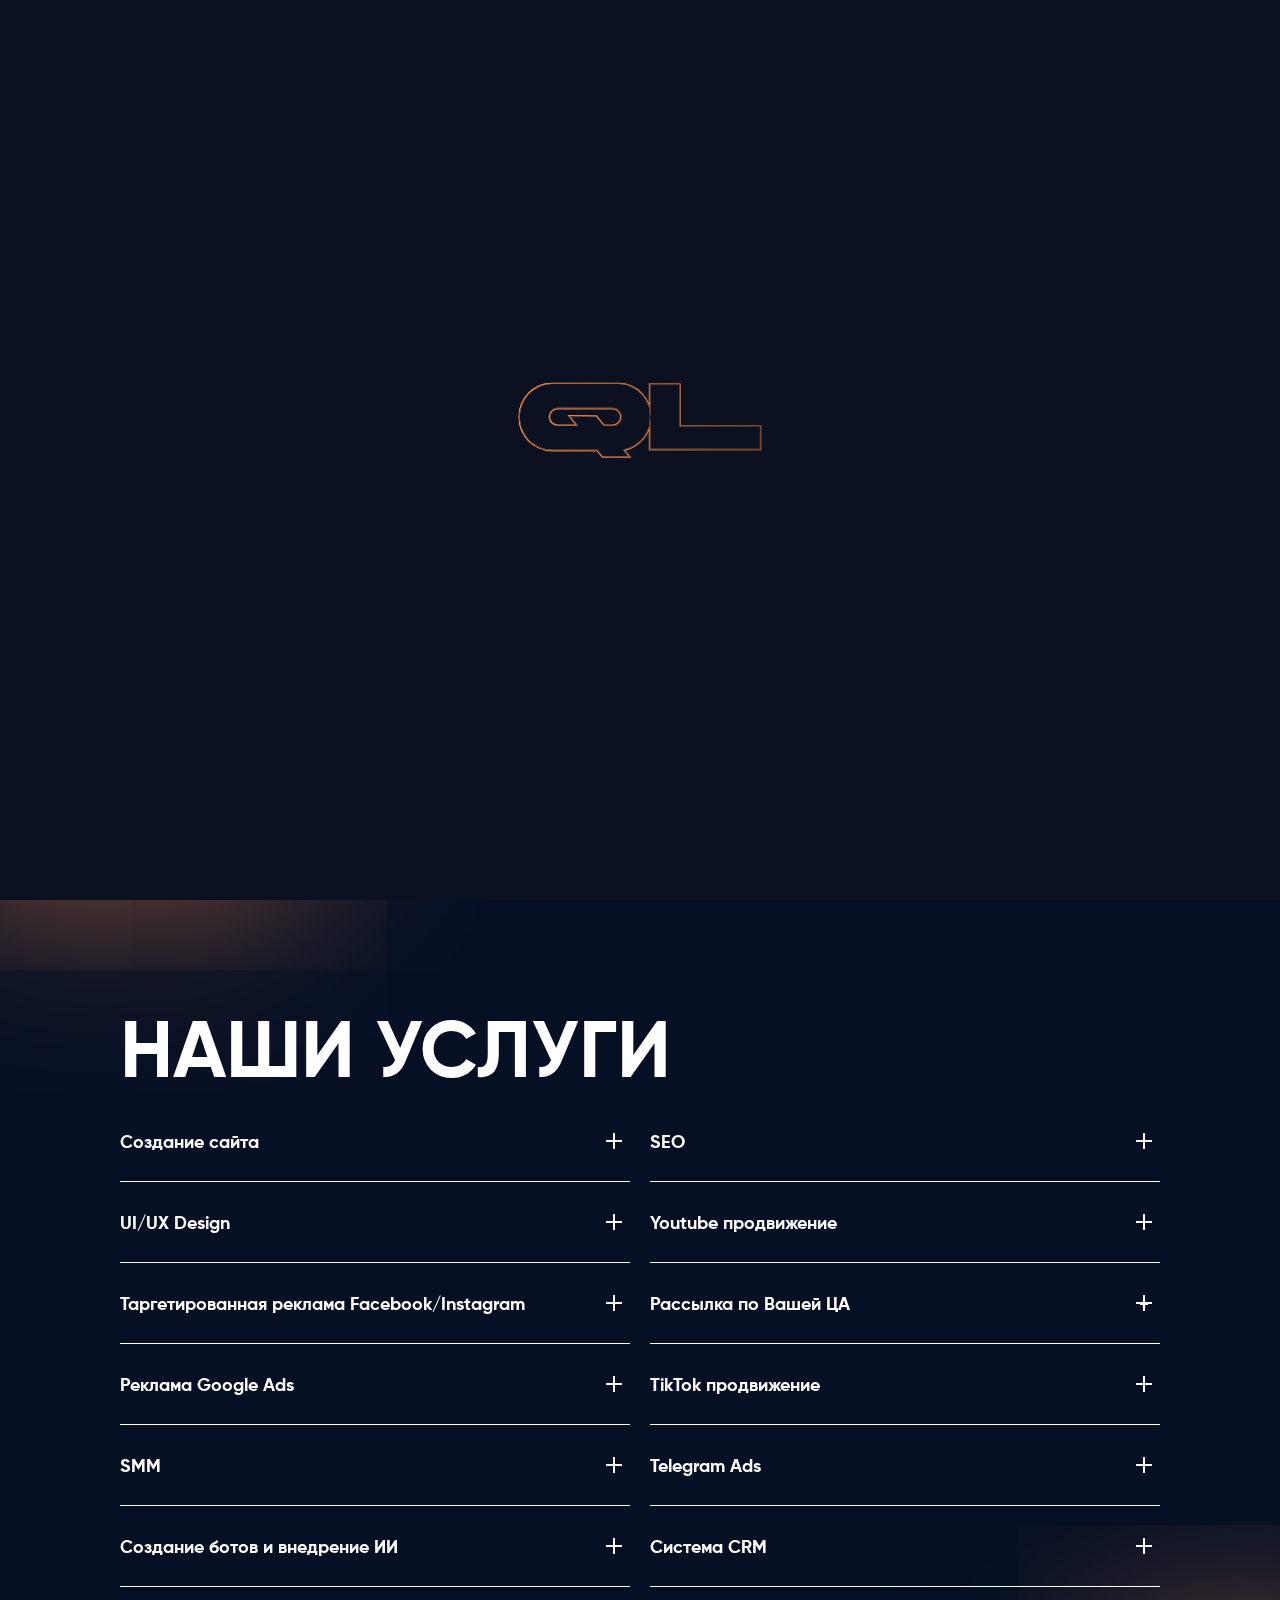
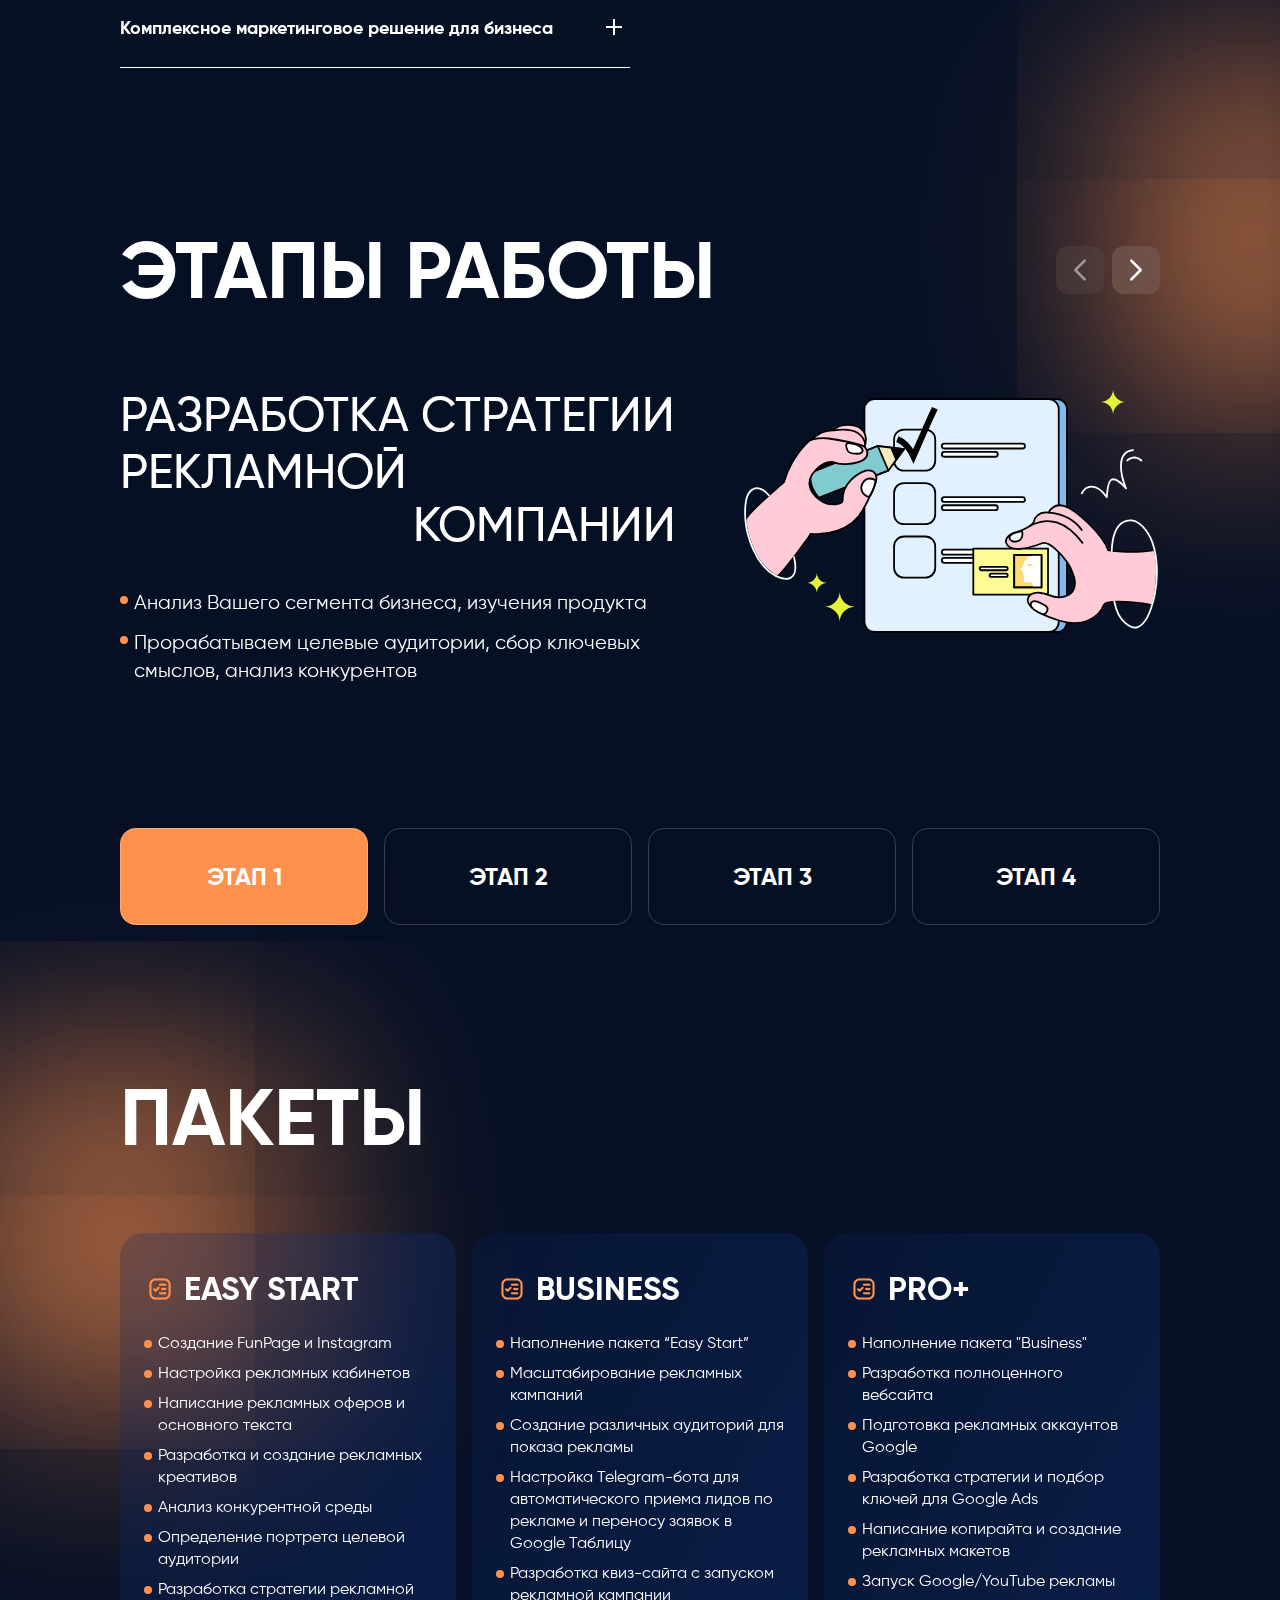
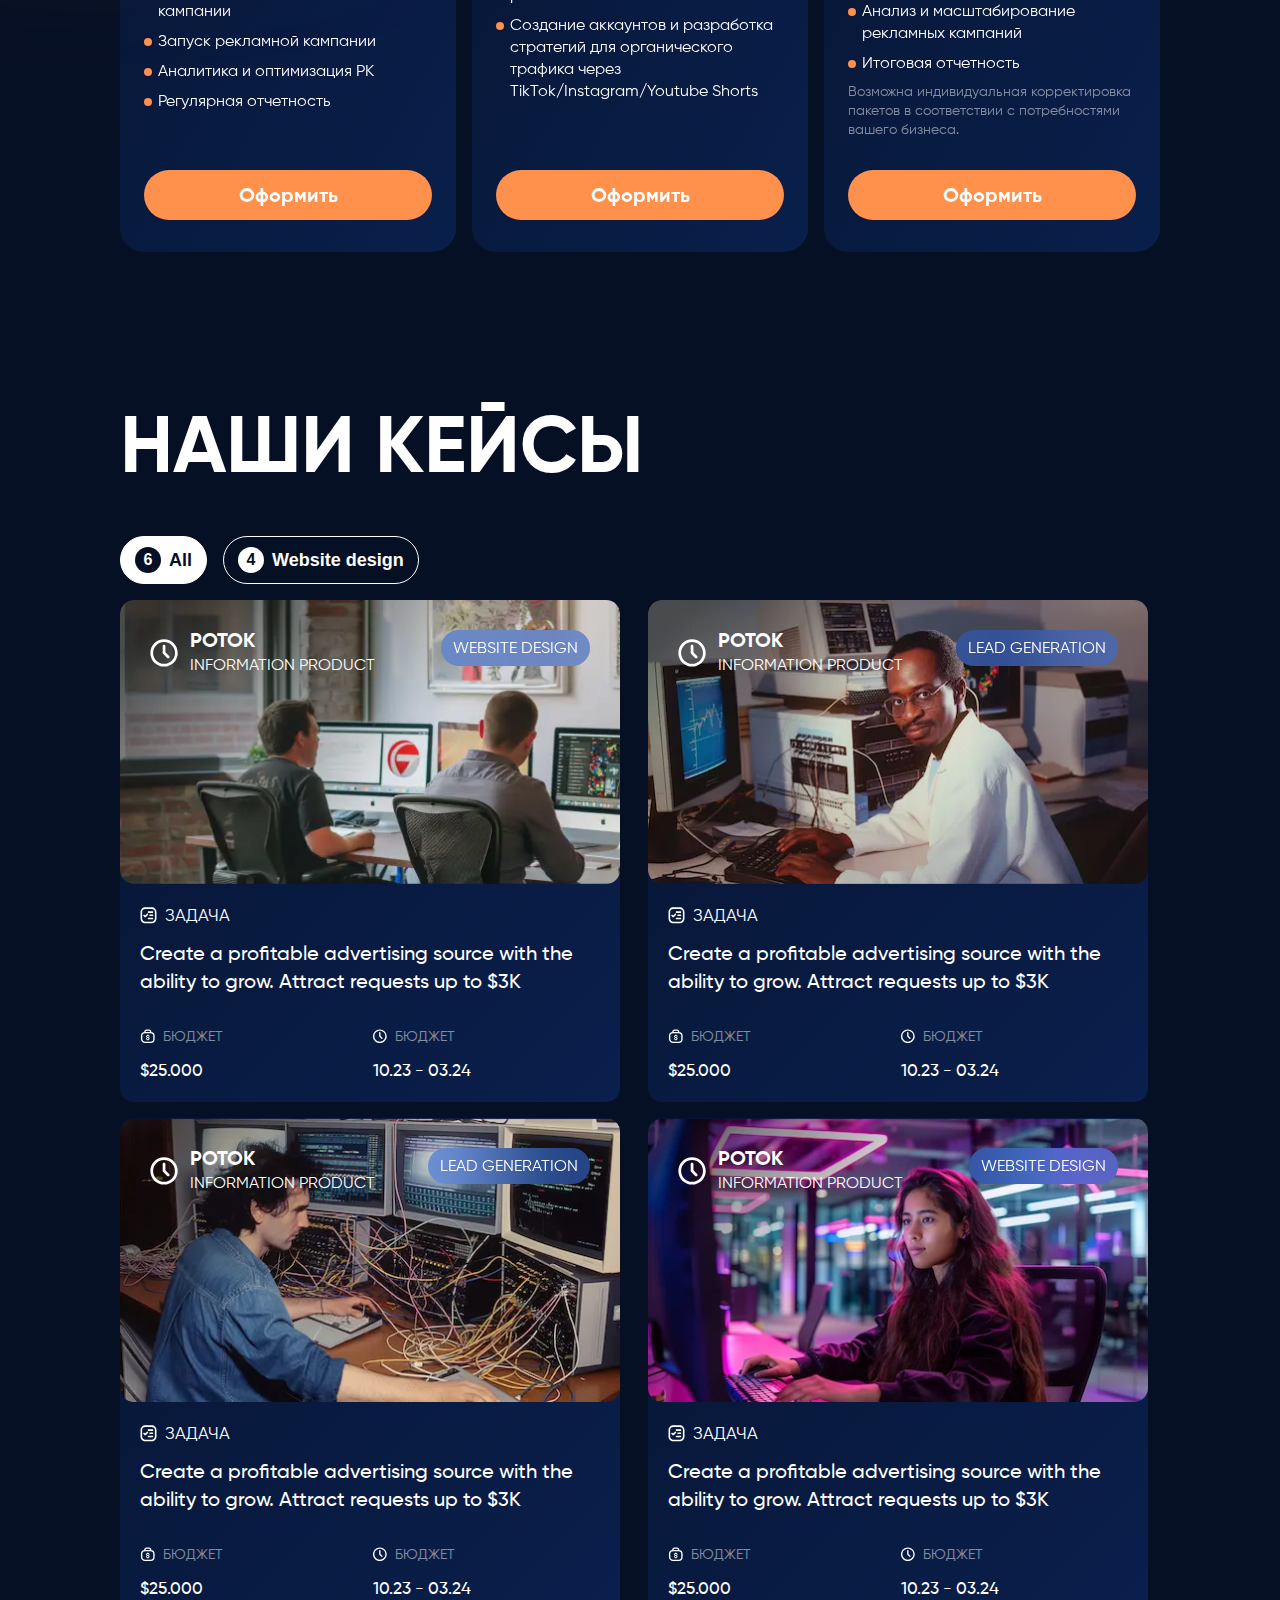
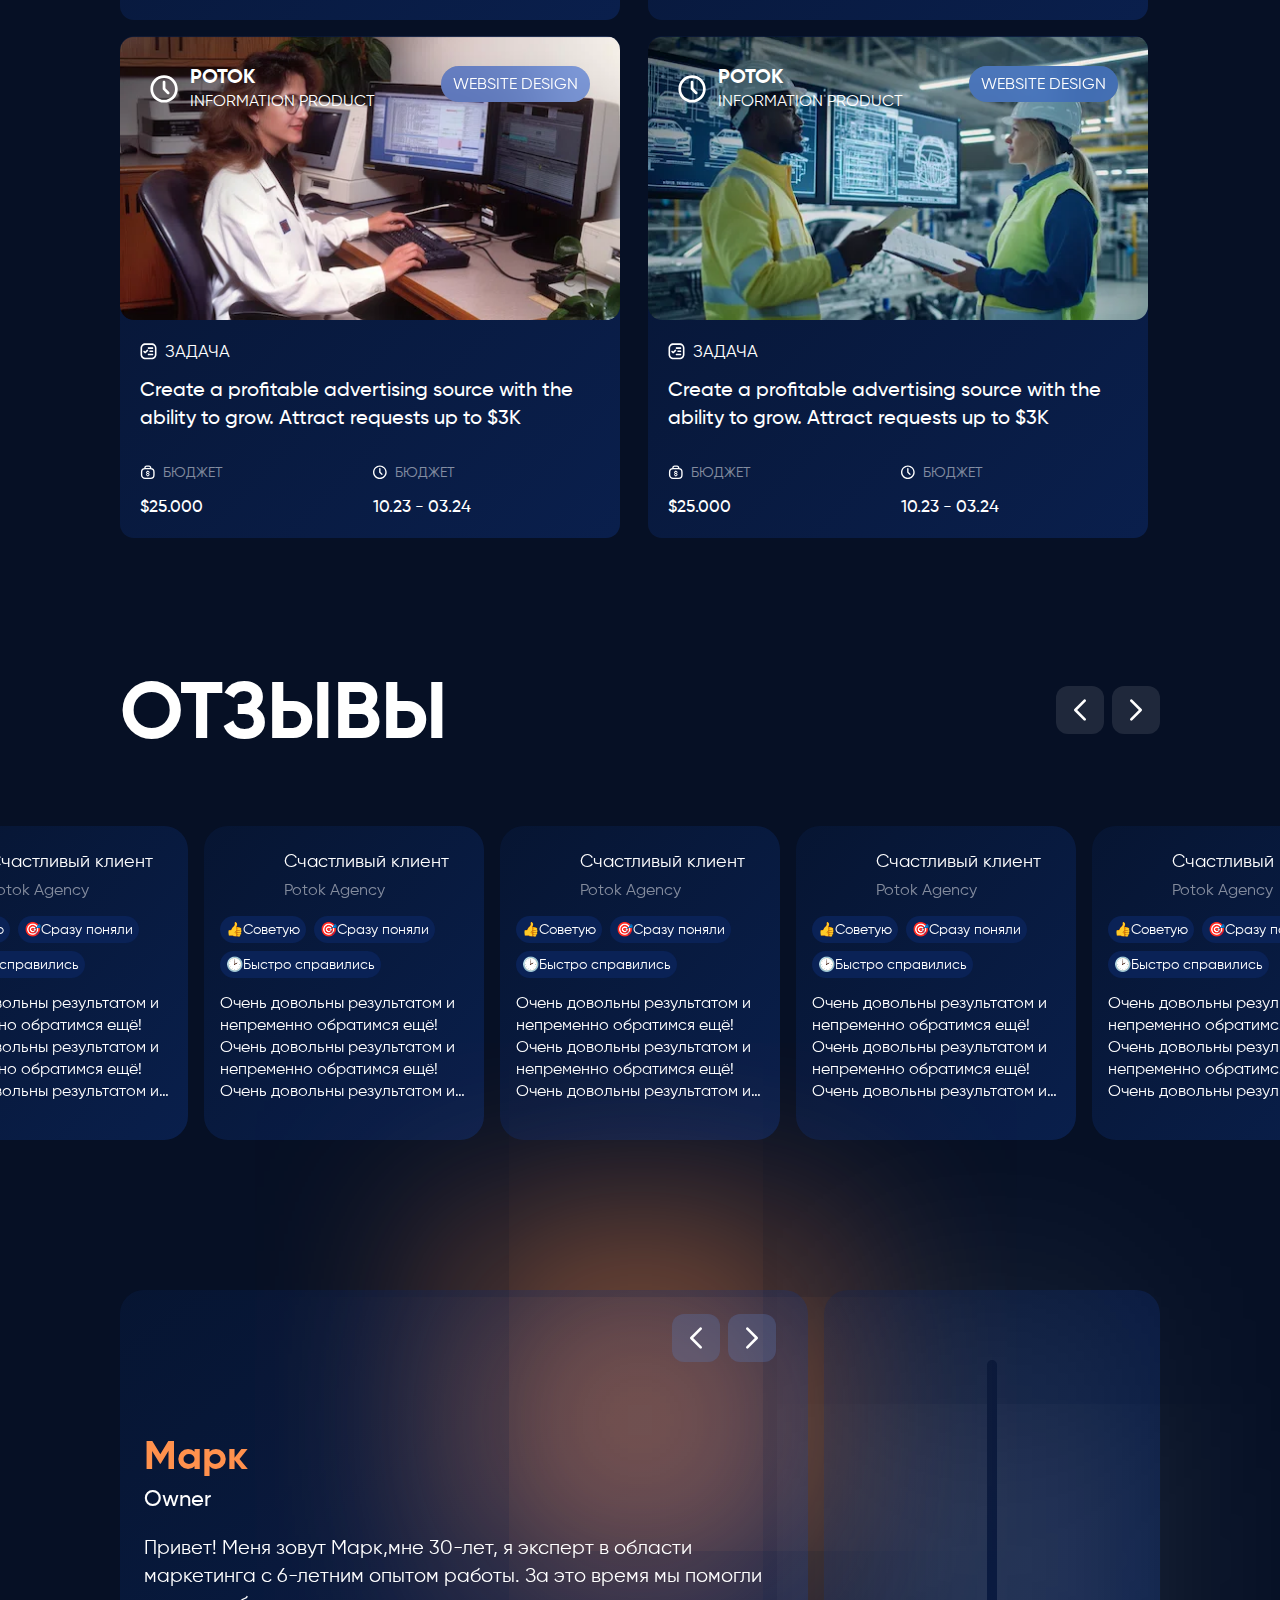
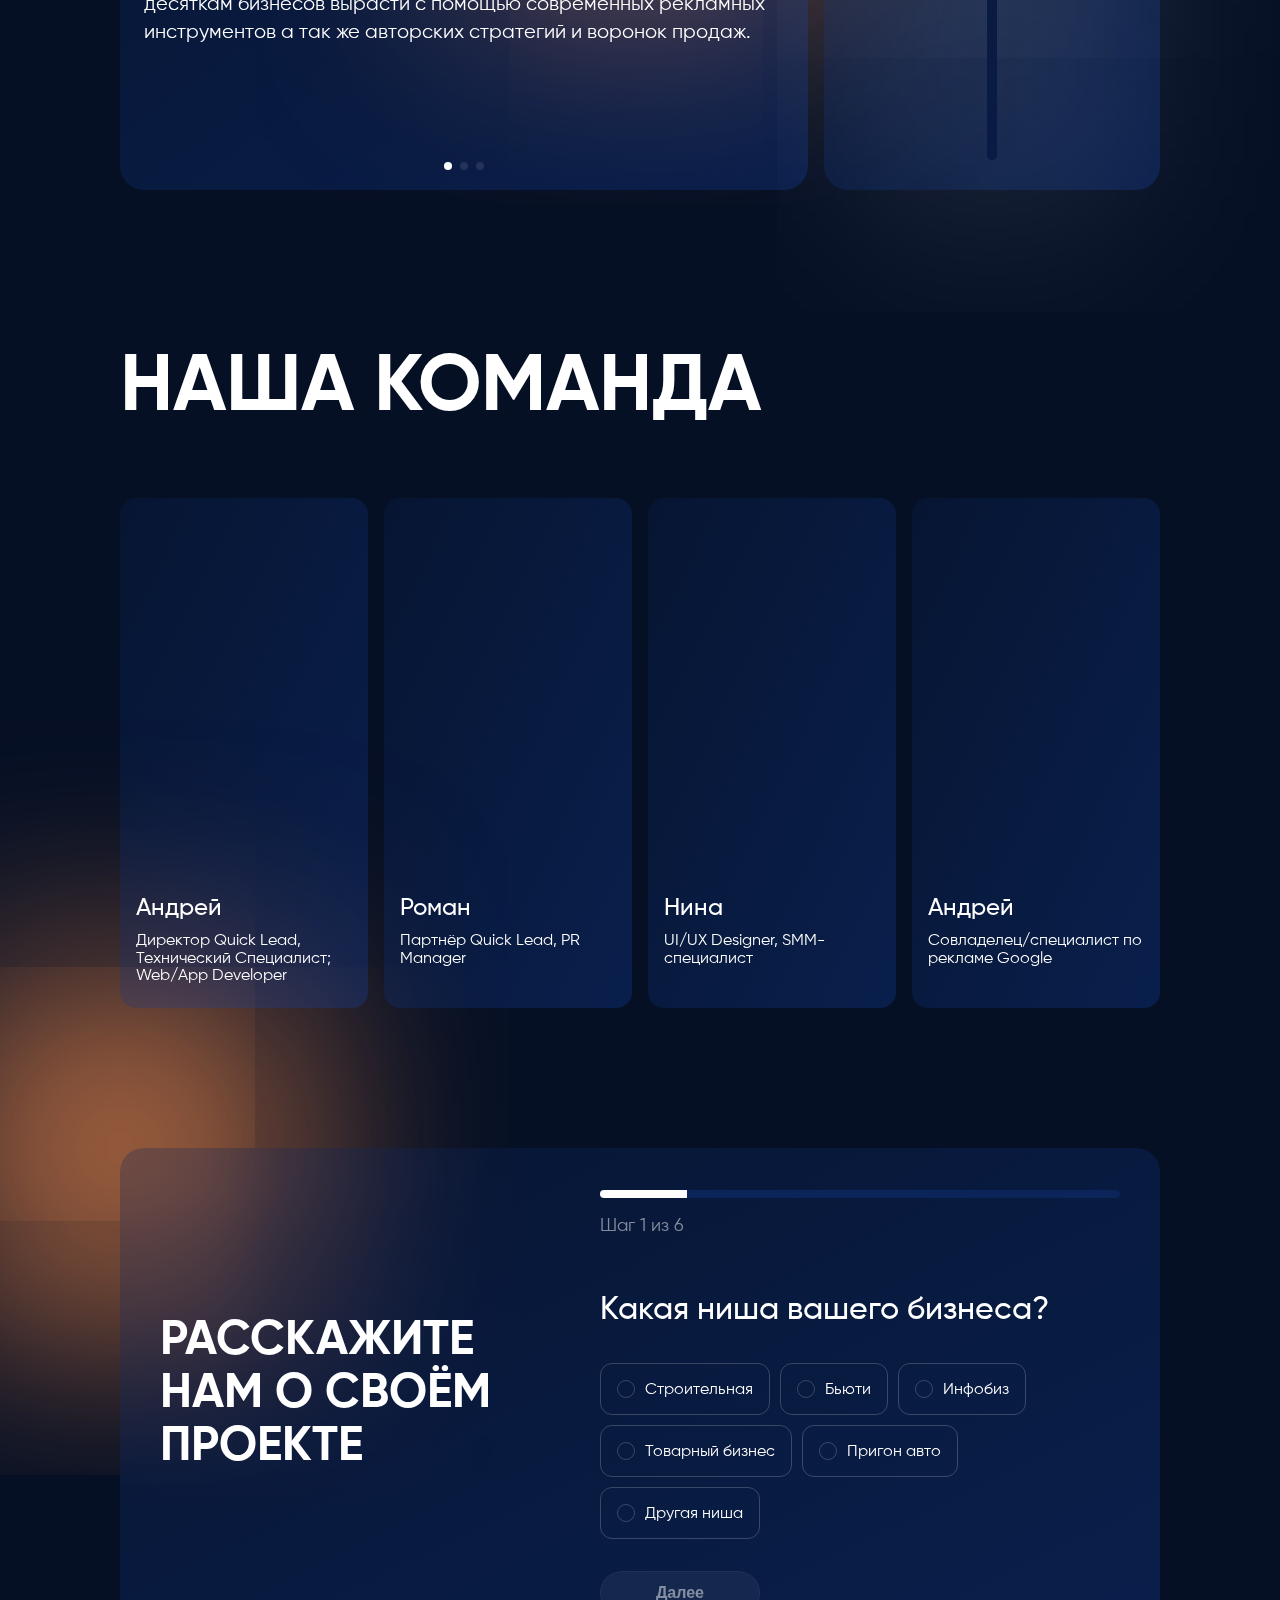
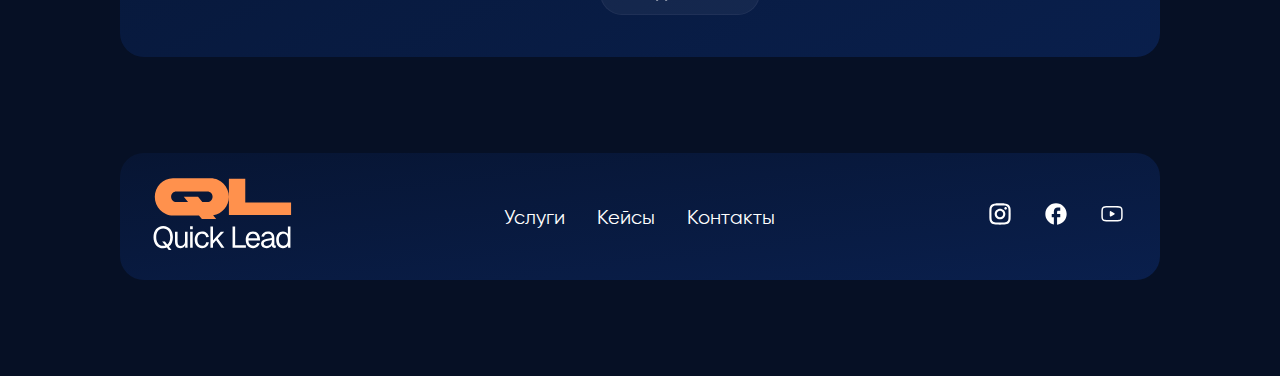
<file: index.html>
<!DOCTYPE html>
<html lang="ru">
<head>
	<meta charset="UTF-8">
	<meta name="viewport" content="width=device-width, initial-scale=1, maximum-scale=1">
	<title>Quick lead</title>
	<meta property="og:locale" content="ru"/>
	<meta property="og:type" content="website"/>
	<meta property="og:title" content="Quick lead"/>
	<meta property="og:site_name" content="Quick lead"/>
	<link rel="icon" type="image/x-icon" href="/img/logo.svg">

	<link rel="stylesheet" href="sass/main.css">
	<link rel="stylesheet" href="https://unpkg.com/swiper/swiper-bundle.min.css">
<body>

<div class="preloader">
	<div class="preloader__step preloader__step-1"></div>

	<div class="preloader__step preloader__step-2">
		<img src="img/preloader-1.svg" alt="logo"/>
	</div>

	<div class="preloader__step preloader__step-3">
		<img src="img/preloader-2.svg" alt="logo"/>
	</div>

	<div class="preloader__step preloader__step-4">
		<div class="shadowed-bg preloader__step-4__first">
		</div>
		<img class="preloader__step-4__logo" src="img/logo.svg" alt="logo"/>
		<img class="preloader__step-4__bg" src="img/preloader-4.svg" alt="logo-bg"/>
		<div class="shadowed-bg preloader__step-4__second">
		</div>
	</div>
</div>

<header class="header constraint">
	<div class="header__logo">
		<a href="#">
			<img class="header__logo__img" src="img/logo.svg" alt="main logo" draggable="false">
		</a>
	</div>

	<nav class="header__nav">
		<a data-target="#services">Услуги <span class="header__nav__counter">13</span></a>
		<a data-target="#case">Кейсы <span class="header__nav__counter">6+</span></a>
		<a data-target="#contacts">Контакты</a>
	</nav>

	<div class="header__action">
		<a data-target="#contacts" class="header__action__request">
			Оставить заявку
		</a>

		<!--		<button type="button" class="header__action__contact">-->
		<!--			<svg width="16" height="17" viewBox="0 0 16 17" fill="none" xmlns="http://www.w3.org/2000/svg">-->
		<!--				<path fill-rule="evenodd" clip-rule="evenodd"-->
		<!--							d="M4.1246 2.19211C2.95955 2.31505 2.05096 3.23293 1.73115 4.19233C1.53891 4.76906 1.45455 5.21265 1.45455 5.68897C1.45455 6.17706 1.543 6.73808 1.74676 7.55313C1.95284 8.37746 2.14507 9.03864 2.52006 9.74175C2.89534 10.4454 3.47314 11.2258 4.48548 12.2382C5.49782 13.2505 6.27823 13.8283 6.98188 14.2036C7.685 14.5786 8.34617 14.7708 9.1705 14.9769C9.98556 15.1806 10.5466 15.2691 11.0347 15.2691C11.511 15.2691 11.9546 15.1847 12.5313 14.9925C13.4907 14.6727 14.4086 13.7641 14.5315 12.599C14.4717 12.558 14.396 12.5094 14.3034 12.4539C13.9729 12.2556 13.513 12.0186 13.0255 11.7877C12.5406 11.558 12.0449 11.3421 11.6493 11.1851C11.4507 11.1063 11.2848 11.0453 11.1618 11.0052C11.1149 10.99 11.0788 10.9792 11.0526 10.9721C11.0112 10.9803 10.9399 11.004 10.8304 11.0691C10.6809 11.1578 10.5126 11.2913 10.3102 11.4685C10.2437 11.5267 10.1665 11.5961 10.0849 11.6694C9.94974 11.7908 9.80262 11.923 9.6724 12.0329C9.44982 12.2207 9.18812 12.4221 8.90079 12.5658C8.46958 12.7814 8.02343 12.7421 7.67244 12.6398C7.32202 12.5377 6.99401 12.3535 6.72159 12.1697C6.18089 11.8049 5.72269 11.3467 5.55526 11.1792L5.54983 11.1738C5.53892 11.1629 5.52794 11.1519 5.51691 11.1409C5.12282 10.7469 4.65466 10.279 4.34861 9.78927C4.02202 9.26673 3.78705 8.56451 4.15788 7.82285C4.30155 7.53551 4.50291 7.27382 4.69072 7.05123C4.80059 6.92102 4.9328 6.7739 5.05424 6.63877C5.12757 6.55717 5.19698 6.47995 5.25516 6.41346C5.43229 6.21102 5.56579 6.04274 5.65457 5.89321C5.7196 5.78369 5.74338 5.71246 5.75151 5.67104C5.74439 5.6448 5.73366 5.60872 5.71839 5.56185C5.67833 5.43886 5.61734 5.2729 5.53853 5.07429C5.38155 4.6787 5.16561 4.18301 4.93593 3.69815C4.70501 3.21065 4.46806 2.75074 4.26976 2.42024C4.2142 2.32763 4.16563 2.25188 4.1246 2.19211ZM5.76136 5.712C5.7613 5.71193 5.76089 5.71001 5.76032 5.70646C5.76113 5.71029 5.76142 5.71207 5.76136 5.712ZM11.0116 10.9623C11.0115 10.9622 11.0133 10.9625 11.0172 10.9633C11.0137 10.9627 11.0117 10.9623 11.0116 10.9623ZM0.351252 3.73237C0.844715 2.25198 2.33245 0.723633 4.3898 0.723633C4.66661 0.723633 4.86054 0.865623 4.93153 0.921389C5.02442 0.994352 5.10151 1.07894 5.16041 1.15018C5.28063 1.29559 5.40221 1.48053 5.51703 1.67189C5.75038 2.06082 6.01049 2.56886 6.25046 3.07548C6.49169 3.58473 6.72048 4.10931 6.89051 4.53779C6.9752 4.75121 7.04829 4.94824 7.10142 5.11138C7.12784 5.19249 7.15197 5.27324 7.17024 5.34797C7.18479 5.40752 7.20994 5.51805 7.20994 5.63665C7.20994 6.0273 7.06447 6.36769 6.90527 6.63581C6.74553 6.90485 6.53893 7.15515 6.34981 7.37128C6.26059 7.47325 6.18079 7.56176 6.10507 7.64575C6.00109 7.76108 5.90481 7.86788 5.80241 7.98923C5.63705 8.18522 5.52448 8.3421 5.45886 8.47334C5.41112 8.56883 5.38543 8.70375 5.58206 9.01836C5.79066 9.35212 6.14188 9.7088 6.57835 10.1453C6.74207 10.309 7.11688 10.6818 7.53505 10.9639C7.74503 11.1056 7.93135 11.2002 8.07929 11.2433C8.19524 11.2771 8.24241 11.2671 8.2511 11.2644C8.38218 11.1987 8.53881 11.0862 8.7344 10.9212C8.85576 10.8188 8.96255 10.7225 9.07788 10.6186C9.16187 10.5428 9.25039 10.463 9.35235 10.3738C9.56849 10.1847 9.81878 9.9781 10.0878 9.81836C10.3559 9.65916 10.6963 9.51369 11.087 9.51369C11.2056 9.51369 11.3161 9.53884 11.3757 9.5534C11.4504 9.57167 11.5311 9.59579 11.6123 9.62221C11.7754 9.67535 11.9724 9.74843 12.1858 9.83312C12.6143 10.0032 13.1389 10.2319 13.6482 10.4732C14.1548 10.7131 14.6628 10.9732 15.0517 11.2066C15.2431 11.3214 15.428 11.443 15.5735 11.5632C15.6447 11.6221 15.7293 11.6992 15.8022 11.7921C15.858 11.8631 16 12.057 16 12.3338C16 14.3912 14.4717 15.8789 12.9913 16.3724C12.3123 16.5987 11.7094 16.7236 11.0347 16.7236C10.3717 16.7236 9.67697 16.6028 8.81772 16.388C7.96776 16.1755 7.16393 15.9491 6.29739 15.487C5.43138 15.0251 4.53749 14.3472 3.45696 13.2667C2.37643 12.1861 1.69851 11.2922 1.23664 10.4262C0.774487 9.55971 0.548137 8.75588 0.335645 7.90591C0.120834 7.04666 0 6.35196 0 5.68897C0 5.01421 0.124921 4.41136 0.351252 3.73237ZM8.25262 11.2638C8.25264 11.2638 8.25218 11.264 8.2512 11.2643L8.25262 11.2638Z"-->
		<!--							fill="white"/>-->
		<!--			</svg>-->
		<!--		</button>-->

		<div class="header__action__language">
			<svg width="18" height="19" viewBox="0 0 18 19" fill="none" xmlns="http://www.w3.org/2000/svg">
				<path
						d="M1.53333 7.05697H16.4667M1.53333 12.3903H16.4667M1 9.72363C1 10.7742 1.20693 11.8145 1.60896 12.7851C2.011 13.7557 2.60028 14.6376 3.34315 15.3805C4.08601 16.1234 4.96793 16.7126 5.93853 17.1147C6.90914 17.5167 7.94943 17.7236 9 17.7236C10.0506 17.7236 11.0909 17.5167 12.0615 17.1147C13.0321 16.7126 13.914 16.1234 14.6569 15.3805C15.3997 14.6376 15.989 13.7557 16.391 12.7851C16.7931 11.8145 17 10.7742 17 9.72363C17 7.6019 16.1571 5.56707 14.6569 4.06678C13.1566 2.56649 11.1217 1.72363 9 1.72363C6.87827 1.72363 4.84344 2.56649 3.34315 4.06678C1.84285 5.56707 1 7.6019 1 9.72363Z"
						stroke="white" stroke-width="1.6" stroke-linecap="round" stroke-linejoin="round"/>
				<path
						d="M8.55553 1.72363C7.05806 4.12329 6.26416 6.89507 6.26416 9.72363C6.26416 12.5522 7.05806 15.324 8.55553 17.7236M9.44442 1.72363C10.9419 4.12329 11.7358 6.89507 11.7358 9.72363C11.7358 12.5522 10.9419 15.324 9.44442 17.7236"
						stroke="white" stroke-width="1.6" stroke-linecap="round" stroke-linejoin="round"/>
			</svg>
			<div class="header__action__language__content">
				RU

				<svg width="10" height="6" viewBox="0 0 10 6" fill="none" xmlns="http://www.w3.org/2000/svg">
					<path
							d="M0.504872 0.270009C0.559059 0.215685 0.62343 0.172585 0.6943 0.143177C0.765169 0.11377 0.841144 0.0986328 0.917872 0.0986328C0.994601 0.0986328 1.07058 0.11377 1.14144 0.143177C1.21231 0.172585 1.27669 0.215685 1.33087 0.270009L5.0012 3.94151L8.67154 0.270009C8.78107 0.160474 8.92963 0.0989382 9.08454 0.0989382C9.23944 0.0989382 9.388 0.160474 9.49754 0.270009C9.60707 0.379543 9.66861 0.528104 9.66861 0.683009C9.66861 0.837914 9.60707 0.986474 9.49754 1.09601L5.41421 5.17934C5.36002 5.23367 5.29565 5.27677 5.22478 5.30617C5.15391 5.33558 5.07793 5.35072 5.0012 5.35072C4.92448 5.35072 4.8485 5.33558 4.77763 5.30617C4.70676 5.27677 4.64239 5.23367 4.58821 5.17934L0.504872 1.09601C0.450548 1.04182 0.407448 0.977451 0.378041 0.906581C0.348633 0.835712 0.333496 0.759737 0.333496 0.683009C0.333496 0.60628 0.348633 0.530305 0.378041 0.459436C0.407448 0.388567 0.450548 0.324195 0.504872 0.270009Z"
							fill="white"/>
				</svg>
			</div>
			<nav class="header__action__language__dropdown">
				<a href="/ru">Русский</a>
				<a href="/">English</a>
				<a href="/ua">Українська</a>
			</nav>
		</div>
	</div>

	<div class="burger">
		<span></span>
		<span></span>
		<span></span>
	</div>

</header>

<div class="mobile-overlay">
	<nav class="mobile-overlay__nav">
		<a data-target="#services" class="mobile-overlay__nav__item close-menu-action">
			<p>Услуги <span class="mobile-overlay__nav__item__counter">13</span></p>
			<img src="img/chevron-right.svg" role="presentation" alt="">
		</a>

		<a data-target="#case" class="mobile-overlay__nav__item close-menu-action">
			<p>Кейсы <span class="mobile-overlay__nav__item__counter">6+</span></p>
			<img src="img/chevron-right.svg" role="presentation" alt="">
		</a>

		<a data-target="#contacts" class="mobile-overlay__nav__item close-menu-action">
			<p>Контакты</p>
			<img src="img/chevron-right.svg" role="presentation" alt="">
		</a>
	</nav>

	<div class="mobile-overlay__action">
		<div>
			<a data-target="#contacts" class="header__action__request mobile-overlay__action__request close-menu-action">
				Оставить заявку
			</a>

			<div class="header__action__language mobile-overlay__action__language">
				<svg width="18" height="19" viewBox="0 0 18 19" fill="none" xmlns="http://www.w3.org/2000/svg">
					<path
							d="M1.53333 7.05697H16.4667M1.53333 12.3903H16.4667M1 9.72363C1 10.7742 1.20693 11.8145 1.60896 12.7851C2.011 13.7557 2.60028 14.6376 3.34315 15.3805C4.08601 16.1234 4.96793 16.7126 5.93853 17.1147C6.90914 17.5167 7.94943 17.7236 9 17.7236C10.0506 17.7236 11.0909 17.5167 12.0615 17.1147C13.0321 16.7126 13.914 16.1234 14.6569 15.3805C15.3997 14.6376 15.989 13.7557 16.391 12.7851C16.7931 11.8145 17 10.7742 17 9.72363C17 7.6019 16.1571 5.56707 14.6569 4.06678C13.1566 2.56649 11.1217 1.72363 9 1.72363C6.87827 1.72363 4.84344 2.56649 3.34315 4.06678C1.84285 5.56707 1 7.6019 1 9.72363Z"
							stroke="white" stroke-width="1.6" stroke-linecap="round" stroke-linejoin="round"/>
					<path
							d="M8.55553 1.72363C7.05806 4.12329 6.26416 6.89507 6.26416 9.72363C6.26416 12.5522 7.05806 15.324 8.55553 17.7236M9.44442 1.72363C10.9419 4.12329 11.7358 6.89507 11.7358 9.72363C11.7358 12.5522 10.9419 15.324 9.44442 17.7236"
							stroke="white" stroke-width="1.6" stroke-linecap="round" stroke-linejoin="round"/>
				</svg>
				<div class="header__action__language__content">
					RU

					<svg width="10" height="6" viewBox="0 0 10 6" fill="none" xmlns="http://www.w3.org/2000/svg">
						<path
								d="M0.504872 0.270009C0.559059 0.215685 0.62343 0.172585 0.6943 0.143177C0.765169 0.11377 0.841144 0.0986328 0.917872 0.0986328C0.994601 0.0986328 1.07058 0.11377 1.14144 0.143177C1.21231 0.172585 1.27669 0.215685 1.33087 0.270009L5.0012 3.94151L8.67154 0.270009C8.78107 0.160474 8.92963 0.0989382 9.08454 0.0989382C9.23944 0.0989382 9.388 0.160474 9.49754 0.270009C9.60707 0.379543 9.66861 0.528104 9.66861 0.683009C9.66861 0.837914 9.60707 0.986474 9.49754 1.09601L5.41421 5.17934C5.36002 5.23367 5.29565 5.27677 5.22478 5.30617C5.15391 5.33558 5.07793 5.35072 5.0012 5.35072C4.92448 5.35072 4.8485 5.33558 4.77763 5.30617C4.70676 5.27677 4.64239 5.23367 4.58821 5.17934L0.504872 1.09601C0.450548 1.04182 0.407448 0.977451 0.378041 0.906581C0.348633 0.835712 0.333496 0.759737 0.333496 0.683009C0.333496 0.60628 0.348633 0.530305 0.378041 0.459436C0.407448 0.388567 0.450548 0.324195 0.504872 0.270009Z"
								fill="white"/>
					</svg>
				</div>
				<nav class="header__action__language__dropdown mobile-overlay__action__dropdown">
					<a href="/ru">Русский</a>
					<a href="/">English</a>
					<a href="/ua">Українська</a>
				</nav>
			</div>
		</div>

	</div>
</div>

<section class="title">
	<div class="title__main constraint">
		<h1>
			агентство полного цикла
		</h1>
		<h2>
			Продвигаем бизнес любого рода
		</h2>

		<a data-target="#contacts" class="learn-more">Узнать больше</a>

		<div class="title__main__bg-img">
		</div>
	</div>

	<div class="constraint title__secondary">
		<div class="shadowed-bg">
		</div>
		<div class="title__secondary__clients">
			<div class="title__secondary__clients__count">
				50+
			</div>
			<p class="title__secondary__clients__title">
				довольних клиентов
			</p>
		</div>

		<div class="title__secondary__learn-more">
			<p>
				Увеличим поток клиентов в ваш бизнес минимум в два раза
			</p>
			<a data-target="#contacts" class="secondary-button">Узнать больше</a>
		</div>
	</div>
</section>

<section class="constraint" id="services">
	<h2>
		Наши услуги
	</h2>
	<div class="services-container">
		<div class="column">
			<div class="service">
				<h3>Создание сайта <span class="toggle-icon"></span></h3>
				<p>Разработка сайта с нуля, выбор идеального дизайнерского решения и наполнения сайта. Разработаем сайт любого
					типа: квиз, лендинг, онлайн-магазин.</p>
			</div>
			<div class="service">
				<h3>UI/UX Design <span class="toggle-icon"></span></h3>
				<p>Мы создаем интуитивно понятные и эстетичные интерфейсы, основанные на анализе аудитории и тестировании
					решений. От исследования до готового дизайна мы оптимизируем пользовательский путь, делая ваш продукт удобным,
					функциональным и эффективным.</p>
			</div>
			<div class="service">
				<h3>Таргетированная реклама Facebook/Instagram <span class="toggle-icon"></span></h3>
				<p>Повысьте ROI вашего бизнеса с нашей таргетированной рекламой в Facebook и Instagram!
					Мы используем мощные алгоритмы, проверенные и усовершенствованные временем для точной настройки рекламных
					кампаний, чтобы ваши объявления таргетировали (находили) именно тех пользователей, которые вероятнее всего
					заинтересуются вашим продуктом. Наша стратегия обеспечивает максимальную эффективность, экономя ваш бюджет и
					при этом увеличивая продажи.
				</p>
			</div>
			<div class="service">
				<h3>Реклама Google Ads<span class="toggle-icon"></span></h3>
				<p>Получите мгновенный доступ к более чем тысяче потенциальных клиентов с Google Ads!
					Мы специализируемся на разработке и управлении PPC-кампаниями, которые оптимизируют ваши объявления по
					ключевым словам, позволяя вам выделиться среди конкурентов, и найти клиенту именно ваше объявление по запросу.
					Привлекайте больше трафика на сайт и повышайте конверсии благодаря нашей экспертности и опыту в рекламе!</p>
			</div>
			<div class="service">
				<h3>SMM <span class="toggle-icon"></span></h3>
				<p>Используем уникальную контент-стратегию для продвижения в социальных сетях, что обеспечивает гарантированное
					получение нужной информации целевой аудиторией.<br>
					Стратегии, которые не только повышают узнаваемость бренда, но и формируют вовлеченное сообщество вокруг вашего
					бизнеса. Наша команда генерирует креативный контент, стимулирующий взаимодействие, а также анализирует
					результаты для непрерывного совершенствования.</p>
			</div>
			<div class="service">
				<h3>Создание ботов и внедрение ИИ<span class="toggle-icon"></span></h3>
				<p>Улучшим эффективность обслуживания клиентов с помощью интеллектуальных чат-ботов! Наши решения автоматизируют
					коммуникацию, уменьшая нагрузку на вашу команду и улучшая пользовательский опыт. Внедрим современные
					технологии, которые обеспечат вам круглосуточную поддержку в ваших диалогах с клиентами.</p>
			</div>
			<div class="service">
				<h3>Комплексное маркетинговое решение для бизнеса<span class="toggle-icon"></span></h3>
				<p>Разработка интегрированных маркетинговых стратегий, которые объединяют различные каналы продвижения для
					достижения максимального эффекта, обеспечивая целостный подход к развитию бизнеса.<br>
					Разрабатываем для него воронку продаж с помощью различных маркетинговых процессов, и авторских наработок.
					Обсуждаем все индивидуально и подбираем лучшее решение.</p>
			</div>

		</div>

		<div class="column">
			<div class="service">
				<h3>SEO<span class="toggle-icon"></span></h3>
				<p>Хотите поднять свой бизнес на вершину поисковых запросов? Наши решения в области SEO - это ключ к
					органическому росту вашего трафика. Мы оптимизируем ваш сайт, проведем работу над контентом и ссылками, чтобы
					ваш бренд стал первым выбором для потенциальных клиентов в поисковых системах.<br>
					Проанализируем общую видимость сайта; конкурентов, чтобы понимать, над какими факторами стоит работать в
					первую очередь; разберем структуру сайтов-лидеров в нише; проведем анализ спроса и сезонности; на основе
					анализа составим стратегию продвижения.</p>
			</div>
			<div class="service">
				<h3>Youtube продвижение <span class="toggle-icon"></span></h3>
				<p>Мы создаем впечатляющий видеоконтент и управленческую стратегию, которая привлекает зрителей и формирует
					лояльную аудиторию.
					Оптимизация видеоконтента с целью улучшения факторов ранжирования роликов; поднятие позиций в поисковой выдаче
					по определенным запросам пользователей и удержание целевой аудитории с последующей монетизацией данного
					трафика. Наша команда знает, как грамотно продвигать ваши видео, чтобы они достигали широкой аудитории и
					приносили вам новых клиентов.</p>
			</div>
			<div class="service">
				<h3>Рассылка по Вашей ЦА<span class="toggle-icon">+</span></h3>
				<p>Привлекайте и удерживайте клиентов с помощью таргетированных рассылок! Мы разрабатываем персонализированные
					коммуникации, создаем баннера и несколько офферов для рассылки; подбираем тематические чаты; подбираем метод
					рассылки и запускаем саму рассылку через Facebook, Instagram, Telegram и другие платформы, что позволяет вам
					точно достичь вашей целевой аудитории. </p>
			</div>
			<div class="service">
				<h3>TikTok продвижение<span class="toggle-icon"></span></h3>
				<p>Ваш бренд на TikTok - это возможность для вирусного успеха! Мы поможем создать креативный и увлекательный
					контент, который привлечет внимание молодежной аудитории.Проведем: анализ целевой аудитории и конкурентов;
					разработку концепции продвижения; создание аккаунта или использование готового; регулярная активность и
					наполнение контентом; настройка и запуск рекламы; введение постоянной аналитики; корректировка стратегии.
					С нашим подходом вы не только будете в тренде, но и сможете построить настоящее взаимодействие с вашими
					потенциальными клиентами.</p>
			</div>
			<div class="service">
				<h3>Telegram Ads<span class="toggle-icon"></span></h3>
				<p>Используйте силу Telegram для своего бизнеса! Наша команда поможет вам разместить эффективную рекламу на
					понравившихся каналах и в ботах, достигая аудитории, которая уже заинтересована в ваших продуктах. Это
					прекрасная возможность для прямых связей с вашими потенциальными клиентами.</p>
			</div>
			<div class="service">
				<h3>Система CRM<span class="toggle-icon"></span></h3>
				<p>Внедрение кастомизированных решений CRM для управления взаимоотношениями с клиентами, что позволяет
					оптимизировать процессы продаж и коммуникации, увеличивая лояльность и удовлетворенность клиентов.<br>
					Если простыми словами то мы создаем индивидуально для каждого бизнеса систему аналитики клиентов, что
					позволяет в любое время масштабно сообщить им о той или иной акции или например быстро вытянуть и перенести
					базу в другой мессенджер.</p>
			</div>
		</div>
	</div>
	<div class="shadowed-bg">
	</div>
</section>

<section class="constraint working-stages">
	<div class="stages-slider">
		<div class="stages-slider__heading">
			<h2>
				этапы работы
			</h2>
			<div class="stages-slider__heading__nav">
				<div class="stages-slider-button-prev">
					<svg width="12" height="22" viewBox="0 0 12 22" fill="none" xmlns="http://www.w3.org/2000/svg">
						<path
								d="M11.6131 0.724724C11.7372 0.84858 11.8357 0.995714 11.903 1.1577C11.9702 1.31969 12.0048 1.49335 12.0048 1.66872C12.0048 1.8441 11.9702 2.01776 11.903 2.17975C11.8357 2.34173 11.7372 2.48887 11.6131 2.61272L3.22105 11.0021L11.6131 19.3914C11.737 19.5154 11.8354 19.6625 11.9024 19.8245C11.9695 19.9865 12.0041 20.1601 12.0041 20.3354C12.0041 20.5107 11.9695 20.6843 11.9024 20.8463C11.8354 21.0083 11.737 21.1554 11.6131 21.2794C11.4891 21.4034 11.3419 21.5017 11.1799 21.5688C11.018 21.6359 10.8444 21.6704 10.6691 21.6704C10.4937 21.6704 10.3201 21.6359 10.1582 21.5688C9.99619 21.5017 9.84902 21.4034 9.72505 21.2794L0.391717 11.9461C0.267548 11.8222 0.169034 11.6751 0.101817 11.5131C0.0345996 11.3511 0 11.1774 0 11.0021C0 10.8267 0.0345996 10.653 0.101817 10.491C0.169034 10.329 0.267548 10.1819 0.391717 10.0581L9.72505 0.724724C9.84891 0.600556 9.99604 0.502042 10.158 0.434825C10.32 0.367607 10.4937 0.333008 10.6691 0.333008C10.8444 0.333008 11.0181 0.367607 11.1801 0.434825C11.3421 0.502042 11.4892 0.600556 11.6131 0.724724Z"
								fill="white"/>
					</svg>
				</div>
				<div class="stages-slider-button-next">
					<svg width="12" height="22" viewBox="0 0 12 22" fill="none" xmlns="http://www.w3.org/2000/svg">
						<path
								d="M0.391716 0.724724C0.267547 0.84858 0.169033 0.995714 0.101816 1.1577C0.0345983 1.31969 0 1.49335 0 1.66872C0 1.8441 0.0345983 2.01776 0.101816 2.17975C0.169033 2.34173 0.267547 2.48887 0.391716 2.61272L8.78372 11.0021L0.391716 19.3914C0.141352 19.6418 0.00069809 19.9813 0.00069809 20.3354C0.00069809 20.6895 0.141352 21.029 0.391716 21.2794C0.64208 21.5298 0.981648 21.6704 1.33572 21.6704C1.68979 21.6704 2.02935 21.5298 2.27972 21.2794L11.6131 11.9461C11.7372 11.8222 11.8357 11.6751 11.9029 11.5131C11.9702 11.3511 12.0048 11.1774 12.0048 11.0021C12.0048 10.8267 11.9702 10.653 11.9029 10.491C11.8357 10.329 11.7372 10.1819 11.6131 10.0581L2.27972 0.724724C2.15586 0.600556 2.00873 0.502042 1.84674 0.434825C1.68475 0.367607 1.5111 0.333008 1.33572 0.333008C1.16034 0.333008 0.98668 0.367607 0.824693 0.434825C0.662706 0.502042 0.515571 0.600556 0.391716 0.724724Z"
								fill="white"/>
					</svg>
				</div>
			</div>
		</div>

		<div class="swiper-wrapper">
			<div class="swiper-slide">
				<div class="content">
					<h3 class="content__title first">
						Разработка стратегии рекламной
						<span>компании</span>
					</h3>
					<ul class="content__list">
						<li>
							Анализ Вашего сегмента бизнеса, изучения продукта
						</li>
						<li>
							Прорабатываем целевые аудитории, сбор ключевых смыслов, анализ конкурентов
						</li>
					</ul>
				</div>
				<div class="image">
					<img alt="first slide" src="img/steps-slide-1.svg" loading="lazy"/>
				</div>
			</div>

			<div class="swiper-slide">
				<div class="content">
					<h3 class="content__title second">
						<span class="first-word">Дизайн</span>
						рекламных
						<span class="third-word">объявлений</span>
					</h3>
					<ul class="content__list">
						<li>
							Создаем Ваш уникальный и продающий дизайн
						</li>
						<li>
							Разработка баннеров
						</li>
						<li>
							Написание смыслов и оферов для креативов
						</li>
						<li>
							Копирайт продающих текстов
						</li>
						<li>
							Наполняем страницу FB & Instagram
						</li>
					</ul>
				</div>
				<div class="image">
					<img alt="first slide" src="img/steps-slide-2.svg" loading="lazy"/>
				</div>
			</div>

			<div class="swiper-slide">
				<div class="content">
					<h3 class="content__title third">
						технические
						<span>настройки</span>
					</h3>
					<ul class="content__list">
						<li>
							Подготовка аккаунта
						</li>
						<li>
							Создания и настройка РК
						</li>
						<li>
							Создаем quiz сайт и наполняем его
						</li>
						<li>
							Установка инструментов аналитики и т.д.
						</li>
						<li>
							Создания лендинга и корпоративного сайта и так же копирайт
						</li>
						<li>
							Подключаем статистику, заявки сразу приходят в Telegram
						</li>
					</ul>
				</div>
				<div class="image">
					<img alt="first slide" src="img/steps-slide-3.svg" loading="lazy"/>
				</div>
			</div>

			<div class="swiper-slide">
				<div class="content">
					<h3 class="content__title third">
						запуск
						<span>рекламы</span>
					</h3>
					<ul class="content__list">
						<li>
							Запускаем рекламу на 7-й день после подписания договора
						</li>
						<li>
							Масштабирование рабочей модели
						</li>
						<li>
							Оптимизация рекламы
						</li>
						<li>
							Ведем постоянною отчетность и аналитику РК
						</li>
						<li>
							Техническая поддержка сайта
						</li>
					</ul>
				</div>
				<div class="image">
					<img alt="first slide" src="img/steps-slide-4.svg" loading="lazy"/>
				</div>
			</div>
		</div>

	</div>

	<div class="steps">
		<div class="step active" data-index="0">Этап 1</div>
		<div class="step" data-index="1">Этап 2</div>
		<div class="step" data-index="2">Этап 3</div>
		<div class="step" data-index="3">Этап 4</div>
	</div>
</section>

<section class="offers constraint">
	<div class="stages-slider__heading constraint">
		<h2>
			Пакеты
		</h2>
		<div class="stages-slider__heading__nav">
			<div class="stages-slider-button-prev">
				<svg width="12" height="22" viewBox="0 0 12 22" fill="none" xmlns="http://www.w3.org/2000/svg">
					<path
							d="M11.6131 0.724724C11.7372 0.84858 11.8357 0.995714 11.903 1.1577C11.9702 1.31969 12.0048 1.49335 12.0048 1.66872C12.0048 1.8441 11.9702 2.01776 11.903 2.17975C11.8357 2.34173 11.7372 2.48887 11.6131 2.61272L3.22105 11.0021L11.6131 19.3914C11.737 19.5154 11.8354 19.6625 11.9024 19.8245C11.9695 19.9865 12.0041 20.1601 12.0041 20.3354C12.0041 20.5107 11.9695 20.6843 11.9024 20.8463C11.8354 21.0083 11.737 21.1554 11.6131 21.2794C11.4891 21.4034 11.3419 21.5017 11.1799 21.5688C11.018 21.6359 10.8444 21.6704 10.6691 21.6704C10.4937 21.6704 10.3201 21.6359 10.1582 21.5688C9.99619 21.5017 9.84902 21.4034 9.72505 21.2794L0.391717 11.9461C0.267548 11.8222 0.169034 11.6751 0.101817 11.5131C0.0345996 11.3511 0 11.1774 0 11.0021C0 10.8267 0.0345996 10.653 0.101817 10.491C0.169034 10.329 0.267548 10.1819 0.391717 10.0581L9.72505 0.724724C9.84891 0.600556 9.99604 0.502042 10.158 0.434825C10.32 0.367607 10.4937 0.333008 10.6691 0.333008C10.8444 0.333008 11.0181 0.367607 11.1801 0.434825C11.3421 0.502042 11.4892 0.600556 11.6131 0.724724Z"
							fill="white"/>
				</svg>
			</div>
			<div class="stages-slider-button-next">
				<svg width="12" height="22" viewBox="0 0 12 22" fill="none" xmlns="http://www.w3.org/2000/svg">
					<path
							d="M0.391716 0.724724C0.267547 0.84858 0.169033 0.995714 0.101816 1.1577C0.0345983 1.31969 0 1.49335 0 1.66872C0 1.8441 0.0345983 2.01776 0.101816 2.17975C0.169033 2.34173 0.267547 2.48887 0.391716 2.61272L8.78372 11.0021L0.391716 19.3914C0.141352 19.6418 0.00069809 19.9813 0.00069809 20.3354C0.00069809 20.6895 0.141352 21.029 0.391716 21.2794C0.64208 21.5298 0.981648 21.6704 1.33572 21.6704C1.68979 21.6704 2.02935 21.5298 2.27972 21.2794L11.6131 11.9461C11.7372 11.8222 11.8357 11.6751 11.9029 11.5131C11.9702 11.3511 12.0048 11.1774 12.0048 11.0021C12.0048 10.8267 11.9702 10.653 11.9029 10.491C11.8357 10.329 11.7372 10.1819 11.6131 10.0581L2.27972 0.724724C2.15586 0.600556 2.00873 0.502042 1.84674 0.434825C1.68475 0.367607 1.5111 0.333008 1.33572 0.333008C1.16034 0.333008 0.98668 0.367607 0.824693 0.434825C0.662706 0.502042 0.515571 0.600556 0.391716 0.724724Z"
							fill="white"/>
				</svg>
			</div>
		</div>
	</div>
	<div class="shadowed-bg">
	</div>
	<div class="offers__container swiper-wrapper">
		<div class="item swiper-slide">
			<div class="item__heading">
				<img role="presentation" alt="" src="img/task-icon.png"/>
				<p>
					Easy Start
				</p>
			</div>

			<ul class="item__list">
				<li>Создание FunPage и Instagram</li>
				<li>Настройка рекламных кабинетов</li>
				<li>Написание рекламных оферов и основного текста</li>
				<li>Разработка и создание рекламных креативов</li>
				<li>Анализ конкурентной среды</li>
				<li>Определение портрета целевой аудитории</li>
				<li>Разработка стратегии рекламной кампании</li>
				<li>Запуск рекламной кампании</li>
				<li>Аналитика и оптимизация РК</li>
				<li>Регулярная отчетность</li>
			</ul>

			<a class="item__button" data-target="#contacts">
				Оформить
			</a>
		</div>

		<div class="item swiper-slide">
			<div class="item__heading">
				<img role="presentation" alt="" src="img/task-icon.png"/>
				<p>
					Business
				</p>
			</div>

			<ul class="item__list">
				<li>Наполнение пакета “Easy Start”</li>
				<li>Масштабирование рекламных кампаний</li>
				<li>Создание различных аудиторий для показа рекламы</li>
				<li>Настройка Telegram-бота для автоматического приема лидов по рекламе и переносу заявок в Google Таблицу</li>
				<li>Разработка квиз-сайта с запуском рекламной кампании</li>
				<li>Создание аккаунтов и разработка стратегий для органического трафика через TikTok/Instagram/Youtube Shorts
				</li>
			</ul>

			<a class="item__button" data-target="#contacts">
				Оформить
			</a>
		</div>

		<div class="item swiper-slide">
			<div class="item__heading">
				<img role="presentation" alt="" src="img/task-icon.png"/>
				<p>
					Pro+
				</p>
			</div>

			<ul class="item__list">
				<li>Наполнение пакета "Business"</li>
				<li>Разработка полноценного вебсайта</li>
				<li>Подготовка рекламных аккаунтов Google</li>
				<li>Разработка стратегии и подбор ключей для Google Ads</li>
				<li>Написание копирайта и создание рекламных макетов</li>
				<li>Запуск Google/YouTube рекламы</li>
				<li>Анализ и масштабирование рекламных кампаний</li>
				<li>Итоговая отчетность</li>
				<p>
					Возможна индивидуальная корректировка пакетов в соответствии с потребностями вашего бизнеса.
				</p>
			</ul>

			<a class="item__button pro" data-target="#contacts">
				Оформить
			</a>
		</div>
	</div>
</section>

<section id="case" class="case constraint">
	<h2>Наши кейсы</h2>

	<div class="tabs">
		<button class="tab" data-tab="all">
			<span>6</span>
			All
		</button>
		<button class="tab" data-tab="design">
			<span>4</span>
			Website design
		</button>
	</div>

	<div id="tab-content"></div>
</section>

<section class="reviews-slider">
	<div class="stages-slider__heading constraint">
		<h2>
			отзывы
		</h2>
		<div class="stages-slider__heading__nav">
			<div class="stages-slider-button-prev">
				<svg width="12" height="22" viewBox="0 0 12 22" fill="none" xmlns="http://www.w3.org/2000/svg">
					<path
							d="M11.6131 0.724724C11.7372 0.84858 11.8357 0.995714 11.903 1.1577C11.9702 1.31969 12.0048 1.49335 12.0048 1.66872C12.0048 1.8441 11.9702 2.01776 11.903 2.17975C11.8357 2.34173 11.7372 2.48887 11.6131 2.61272L3.22105 11.0021L11.6131 19.3914C11.737 19.5154 11.8354 19.6625 11.9024 19.8245C11.9695 19.9865 12.0041 20.1601 12.0041 20.3354C12.0041 20.5107 11.9695 20.6843 11.9024 20.8463C11.8354 21.0083 11.737 21.1554 11.6131 21.2794C11.4891 21.4034 11.3419 21.5017 11.1799 21.5688C11.018 21.6359 10.8444 21.6704 10.6691 21.6704C10.4937 21.6704 10.3201 21.6359 10.1582 21.5688C9.99619 21.5017 9.84902 21.4034 9.72505 21.2794L0.391717 11.9461C0.267548 11.8222 0.169034 11.6751 0.101817 11.5131C0.0345996 11.3511 0 11.1774 0 11.0021C0 10.8267 0.0345996 10.653 0.101817 10.491C0.169034 10.329 0.267548 10.1819 0.391717 10.0581L9.72505 0.724724C9.84891 0.600556 9.99604 0.502042 10.158 0.434825C10.32 0.367607 10.4937 0.333008 10.6691 0.333008C10.8444 0.333008 11.0181 0.367607 11.1801 0.434825C11.3421 0.502042 11.4892 0.600556 11.6131 0.724724Z"
							fill="white"/>
				</svg>
			</div>
			<div class="stages-slider-button-next">
				<svg width="12" height="22" viewBox="0 0 12 22" fill="none" xmlns="http://www.w3.org/2000/svg">
					<path
							d="M0.391716 0.724724C0.267547 0.84858 0.169033 0.995714 0.101816 1.1577C0.0345983 1.31969 0 1.49335 0 1.66872C0 1.8441 0.0345983 2.01776 0.101816 2.17975C0.169033 2.34173 0.267547 2.48887 0.391716 2.61272L8.78372 11.0021L0.391716 19.3914C0.141352 19.6418 0.00069809 19.9813 0.00069809 20.3354C0.00069809 20.6895 0.141352 21.029 0.391716 21.2794C0.64208 21.5298 0.981648 21.6704 1.33572 21.6704C1.68979 21.6704 2.02935 21.5298 2.27972 21.2794L11.6131 11.9461C11.7372 11.8222 11.8357 11.6751 11.9029 11.5131C11.9702 11.3511 12.0048 11.1774 12.0048 11.0021C12.0048 10.8267 11.9702 10.653 11.9029 10.491C11.8357 10.329 11.7372 10.1819 11.6131 10.0581L2.27972 0.724724C2.15586 0.600556 2.00873 0.502042 1.84674 0.434825C1.68475 0.367607 1.5111 0.333008 1.33572 0.333008C1.16034 0.333008 0.98668 0.367607 0.824693 0.434825C0.662706 0.502042 0.515571 0.600556 0.391716 0.724724Z"
							fill="white"/>
				</svg>
			</div>
		</div>
	</div>

	<div class="swiper-wrapper" id="reviews-container">
		<!--		content from js -->
	</div>
</section>

<div class="owner shadowed-bg">
</div>

<section class="owner-slider constraint">
	<div class="stages-slider__heading__nav owner-slider__nav">
		<div class="stages-slider-button-prev">
			<svg width="12" height="22" viewBox="0 0 12 22" fill="none" xmlns="http://www.w3.org/2000/svg">
				<path
						d="M11.6131 0.724724C11.7372 0.84858 11.8357 0.995714 11.903 1.1577C11.9702 1.31969 12.0048 1.49335 12.0048 1.66872C12.0048 1.8441 11.9702 2.01776 11.903 2.17975C11.8357 2.34173 11.7372 2.48887 11.6131 2.61272L3.22105 11.0021L11.6131 19.3914C11.737 19.5154 11.8354 19.6625 11.9024 19.8245C11.9695 19.9865 12.0041 20.1601 12.0041 20.3354C12.0041 20.5107 11.9695 20.6843 11.9024 20.8463C11.8354 21.0083 11.737 21.1554 11.6131 21.2794C11.4891 21.4034 11.3419 21.5017 11.1799 21.5688C11.018 21.6359 10.8444 21.6704 10.6691 21.6704C10.4937 21.6704 10.3201 21.6359 10.1582 21.5688C9.99619 21.5017 9.84902 21.4034 9.72505 21.2794L0.391717 11.9461C0.267548 11.8222 0.169034 11.6751 0.101817 11.5131C0.0345996 11.3511 0 11.1774 0 11.0021C0 10.8267 0.0345996 10.653 0.101817 10.491C0.169034 10.329 0.267548 10.1819 0.391717 10.0581L9.72505 0.724724C9.84891 0.600556 9.99604 0.502042 10.158 0.434825C10.32 0.367607 10.4937 0.333008 10.6691 0.333008C10.8444 0.333008 11.0181 0.367607 11.1801 0.434825C11.3421 0.502042 11.4892 0.600556 11.6131 0.724724Z"
						fill="white"/>
			</svg>
		</div>
		<div class="stages-slider-button-next">
			<svg width="12" height="22" viewBox="0 0 12 22" fill="none" xmlns="http://www.w3.org/2000/svg">
				<path
						d="M0.391716 0.724724C0.267547 0.84858 0.169033 0.995714 0.101816 1.1577C0.0345983 1.31969 0 1.49335 0 1.66872C0 1.8441 0.0345983 2.01776 0.101816 2.17975C0.169033 2.34173 0.267547 2.48887 0.391716 2.61272L8.78372 11.0021L0.391716 19.3914C0.141352 19.6418 0.00069809 19.9813 0.00069809 20.3354C0.00069809 20.6895 0.141352 21.029 0.391716 21.2794C0.64208 21.5298 0.981648 21.6704 1.33572 21.6704C1.68979 21.6704 2.02935 21.5298 2.27972 21.2794L11.6131 11.9461C11.7372 11.8222 11.8357 11.6751 11.9029 11.5131C11.9702 11.3511 12.0048 11.1774 12.0048 11.0021C12.0048 10.8267 11.9702 10.653 11.9029 10.491C11.8357 10.329 11.7372 10.1819 11.6131 10.0581L2.27972 0.724724C2.15586 0.600556 2.00873 0.502042 1.84674 0.434825C1.68475 0.367607 1.5111 0.333008 1.33572 0.333008C1.16034 0.333008 0.98668 0.367607 0.824693 0.434825C0.662706 0.502042 0.515571 0.600556 0.391716 0.724724Z"
						fill="white"/>
			</svg>
		</div>
	</div>

	<div class="swiper-wrapper">
		<div class="swiper-slide owner constraint">
			<div class="owner__description">
				<p class="owner__description__name">
					Марк
				</p>
				<p class="owner__description__status">
					Owner
				</p>
				<p class="owner__description__about">
					Привет! Меня зовут Марк,мне 30-лет, я эксперт в области маркетинга с 6-летним опытом работы. За это время мы
					помогли десяткам бизнесов вырасти с помощью современных рекламных инструментов а так же авторских стратегий и
					воронок продаж.
				</p>
			</div>
			<div class="owner__img-container">
				<img class="owner__img-container__main" alt="owner image" src="img/owner-1.webp" loading="lazy">
				<img class="owner__img-container__bg" role="presentation" alt="" src="img/owner-bg.png" loading="lazy">
				<div class="owner__img-container__shadow"></div>
			</div>
		</div>

		<div class="swiper-slide owner constraint">
			<div class="owner__description">
				<p class="owner__description__name">
					Марк
				</p>
				<p class="owner__description__status">
					Owner
				</p>
				<p class="owner__description__about">
					Я основал собственное рекламное агентство — Quick Lead Agency, которое уже 3 года помогает клиентам находить и
					привлекать целевую аудиторию. Команда моего агентства состоит из 9 высококвалифицированных специалистов,
					которые разбираются не только в рекламе, но и в стратегическом планировании росте бизнеса. Мы берем на себя
					все этапы работы над проектом: — от создания бизнес страниц до воронок продаж и настройки всех необходимых
					рекламных платформ.
				</p>
			</div>
			<div class="owner__img-container">
				<img class="owner__img-container__main" alt="owner image" src="img/owner-2.webp" loading="lazy">
				<img class="owner__img-container__bg" role="presentation" alt="" src="img/owner-bg.png" loading="lazy">
				<div class="owner__img-container__shadow"></div>
			</div>
		</div>

		<div class="swiper-slide owner constraint">
			<div class="owner__description">
				<p class="owner__description__name">
					Марк
				</p>
				<p class="owner__description__status">
					Owner
				</p>
				<p class="owner__description__about">
					Наша миссия — облегчить процесс масштабирования бизнеса для наших клиентов, создавая для них сильные
					маркетинговые решения, которые действительно работают. Когда вы доверяете работу нашей команде, вы можете быть
					уверены, что ваше дело в надежных руках.
				</p>

			</div>
			<div class="owner__img-container">
				<img class="owner__img-container__main" alt="owner image" src="img/owner-3.webp" loading="lazy">
				<img class="owner__img-container__bg" role="presentation" alt="" src="img/owner-bg.png" loading="lazy">
				<div class="owner__img-container__shadow"></div>
			</div>
		</div>
	</div>

	<div class="owner-slider__pagination-container">
		<div class="owner-slider__pagination"></div>
		<div></div>
	</div>
</section>

<section class="team constraint">
	<div class="stages-slider__heading constraint">
		<h2>
			наша команда
		</h2>

		<div class="stages-slider__heading__nav">
			<div class="stages-slider-button-prev">
				<svg width="12" height="22" viewBox="0 0 12 22" fill="none" xmlns="http://www.w3.org/2000/svg">
					<path
							d="M11.6131 0.724724C11.7372 0.84858 11.8357 0.995714 11.903 1.1577C11.9702 1.31969 12.0048 1.49335 12.0048 1.66872C12.0048 1.8441 11.9702 2.01776 11.903 2.17975C11.8357 2.34173 11.7372 2.48887 11.6131 2.61272L3.22105 11.0021L11.6131 19.3914C11.737 19.5154 11.8354 19.6625 11.9024 19.8245C11.9695 19.9865 12.0041 20.1601 12.0041 20.3354C12.0041 20.5107 11.9695 20.6843 11.9024 20.8463C11.8354 21.0083 11.737 21.1554 11.6131 21.2794C11.4891 21.4034 11.3419 21.5017 11.1799 21.5688C11.018 21.6359 10.8444 21.6704 10.6691 21.6704C10.4937 21.6704 10.3201 21.6359 10.1582 21.5688C9.99619 21.5017 9.84902 21.4034 9.72505 21.2794L0.391717 11.9461C0.267548 11.8222 0.169034 11.6751 0.101817 11.5131C0.0345996 11.3511 0 11.1774 0 11.0021C0 10.8267 0.0345996 10.653 0.101817 10.491C0.169034 10.329 0.267548 10.1819 0.391717 10.0581L9.72505 0.724724C9.84891 0.600556 9.99604 0.502042 10.158 0.434825C10.32 0.367607 10.4937 0.333008 10.6691 0.333008C10.8444 0.333008 11.0181 0.367607 11.1801 0.434825C11.3421 0.502042 11.4892 0.600556 11.6131 0.724724Z"
							fill="white"/>
				</svg>
			</div>
			<div class="stages-slider-button-next">
				<svg width="12" height="22" viewBox="0 0 12 22" fill="none" xmlns="http://www.w3.org/2000/svg">
					<path
							d="M0.391716 0.724724C0.267547 0.84858 0.169033 0.995714 0.101816 1.1577C0.0345983 1.31969 0 1.49335 0 1.66872C0 1.8441 0.0345983 2.01776 0.101816 2.17975C0.169033 2.34173 0.267547 2.48887 0.391716 2.61272L8.78372 11.0021L0.391716 19.3914C0.141352 19.6418 0.00069809 19.9813 0.00069809 20.3354C0.00069809 20.6895 0.141352 21.029 0.391716 21.2794C0.64208 21.5298 0.981648 21.6704 1.33572 21.6704C1.68979 21.6704 2.02935 21.5298 2.27972 21.2794L11.6131 11.9461C11.7372 11.8222 11.8357 11.6751 11.9029 11.5131C11.9702 11.3511 12.0048 11.1774 12.0048 11.0021C12.0048 10.8267 11.9702 10.653 11.9029 10.491C11.8357 10.329 11.7372 10.1819 11.6131 10.0581L2.27972 0.724724C2.15586 0.600556 2.00873 0.502042 1.84674 0.434825C1.68475 0.367607 1.5111 0.333008 1.33572 0.333008C1.16034 0.333008 0.98668 0.367607 0.824693 0.434825C0.662706 0.502042 0.515571 0.600556 0.391716 0.724724Z"
							fill="white"/>
				</svg>
			</div>
		</div>
	</div>

	<div class="team__content swiper-wrapper">
		<div class="team__content__member swiper-slide">
			<img src="img/member-1.webp" alt="Андрей" class="team__content__member__photo" loading="lazy">
			<div class="team__content__member__name">Андрей</div>
			<div class="team__content__member__role">Директор Quick Lead, Технический Специалист; Web/App Developer</div>
		</div>

		<div class="team__content__member swiper-slide">
			<img src="img/member-2.webp" alt="Роман" class="team__content__member__photo" loading="lazy">
			<div class="team__content__member__name">Роман</div>
			<div class="team__content__member__role">Партнёр Quick Lead, PR Manager</div>
		</div>

		<div class="team__content__member swiper-slide">
			<img src="img/member-3.webp" alt="Нина" class="team__content__member__photo" loading="lazy">
			<div class="team__content__member__name">Нина</div>
			<div class="team__content__member__role">UI/UX Designer, SMM-специалист</div>
		</div>

		<div class="team__content__member swiper-slide">
			<img src="img/member-4.webp" alt="Андрей" class="team__content__member__photo" loading="lazy">
			<div class="team__content__member__name">Андрей</div>
			<div class="team__content__member__role">Совладелец/специалист по рекламе Google</div>
		</div>
	</div>
</section>

<section class="constraint" id="contacts">
	<div class="shadowed-bg">
	</div>

	<div class="contact-us">
		<div class="contact-us__title">
			<h2>
				Расскажите нам о своём проекте
			</h2>
			<p class="contact-us__title__sub"></p>
		</div>
		<div class="contact-us__content">
			<div class="progress-bar">
				<div class="progress-bar-fill"></div>
			</div>
			<p class="progress-bar-subtitle">
				Шаг <span>1</span> из 6
			</p>

			<form class="swiper contact-us-slider" id="contact-form">
				<div class="swiper-wrapper">
					<div class="swiper-slide business">
						<p class="slide-title">
							Какая ниша вашего бизнеса?
						</p>

						<div class="radio-options">
							<label>
								<input type="radio" name="business" value="Строительная">
								<div class="option">
									<div class="dot">
										<div class="center"></div>
									</div>
									<span class="content">
										Строительная
									</span>
								</div>
							</label>
							<label>
								<input type="radio" name="business" value="Бьюти">
								<div class="option">
									<div class="dot">
										<div class="center"></div>
									</div>
									<span class="content">Бьюти</span>
								</div>
							</label>
							<label>
								<input type="radio" name="business" value="Инфобиз">
								<div class="option">
									<div class="dot">
										<div class="center"></div>
									</div>
									<span class="content">Инфобиз</span>
								</div>
							</label>
							<label>
								<input type="radio" name="business" value="Товарный бизнес">
								<div class="option">
									<div class="dot">
										<div class="center"></div>
									</div>
									<span class="content">Товарный бизнес</span>
								</div>
							</label>
							<label>
								<input type="radio" name="business" value="Пригон авто">
								<div class="option">
									<div class="dot">
										<div class="center"></div>
									</div>
									<span class="content">Пригон авто</span>
								</div>
							</label>
							<label>
								<input type="radio" name="business" value="Другая ниша">
								<div class="option">
									<div class="dot">
										<div class="center"></div>
									</div>
									<span class="content">Другая ниша</span>
								</div>
							</label>
						</div>

						<button type="button" disabled class="slide-button business-next contact-us-next">
							Далее
						</button>
					</div>

					<div class="swiper-slide service">
						<p class="slide-title">
							Какая услуга вам нужна?
						</p>

						<div class="radio-options">
							<label>
								<input type="radio" name="service" value="Строительная">
								<div class="option">
									<div class="dot">
										<div class="center"></div>
									</div>
									<span class="content">
										Создание сайта
									</span>
								</div>
							</label>
							<label>
								<input type="radio" name="service" value="Бьюти">
								<div class="option">
									<div class="dot">
										<div class="center"></div>
									</div>
									<span class="content">
										SEO
									</span>
								</div>
							</label>
							<label>
								<input type="radio" name="service" value="Инфобиз">
								<div class="option">
									<div class="dot">
										<div class="center"></div>
									</div>
									<span class="content">
										UI/UX Design
									</span>
								</div>
							</label>
							<label>
								<input type="radio" name="service" value="Товарный бизнес">
								<div class="option">
									<div class="dot">
										<div class="center"></div>
									</div>
									<span class="content">
										Таргет FB/Inst
									</span>
								</div>
							</label>
							<label>
								<input type="radio" name="service" value="Пригон авто">
								<div class="option">
									<div class="dot">
										<div class="center"></div>
									</div>
									<span class="content">
										Рассылка по Вашей ЦА
									</span>
								</div>
							</label>
							<label>
								<input type="radio" name="service" value="Другая ниша">
								<div class="option">
									<div class="dot">
										<div class="center"></div>
									</div>
									<span class="content">
										Контекстная реклама
									</span>
								</div>
							</label>
							<label>
								<input type="radio" name="service" value="Другая ниша">
								<div class="option">
									<div class="dot">
										<div class="center"></div>
									</div>
									<span class="content">
										TikTok продвижение
									</span>
								</div>
							</label>
							<label>
								<input type="radio" name="service" value="Другая ниша">
								<div class="option">
									<div class="dot">
										<div class="center"></div>
									</div>
									<span class="content">
										SMM
									</span>
								</div>
							</label>
							<label>
								<input type="radio" name="service" value="Другая ниша">
								<div class="option">
									<div class="dot">
										<div class="center"></div>
									</div>
									<span class="content">
										Создание ботов и внедрение ИИ
									</span>
								</div>
							</label>
							<label>
								<input type="radio" name="service" value="Другая ниша">
								<div class="option">
									<div class="dot">
										<div class="center"></div>
									</div>
									<span class="content">
										Система CRM
									</span>
								</div>
							</label>
							<label>
								<input type="radio" name="service" value="Другая ниша">
								<div class="option">
									<div class="dot">
										<div class="center"></div>
									</div>
									<span class="content">
										Telegram Ads
									</span>
								</div>
							</label>
							<label>
								<input type="radio" name="service" value="Другая ниша">
								<div class="option">
									<div class="dot">
										<div class="center"></div>
									</div>
									<span class="content">
										Комплексное маркетинговое решение для бизнеса
									</span>
								</div>
							</label>
						</div>

						<div class="flex">
							<button type="button" class="back-button contact-us-prev">
								Назад
							</button>
							<button type="button" class="slide-button service-next contact-us-next">
								Далее
							</button>
						</div>
					</div>

					<div class="swiper-slide budget">
						<p class="slide-title">
							Какой у вас бюджет?
						</p>

						<input aria-label="Budget" name="budget" type="number" placeholder="Бюджет" class="form-input"/>

						<div class="flex">
							<button type="button" class="back-button contact-us-prev">
								Назад
							</button>
							<button type="button" class="slide-button budget-next contact-us-next">
								Далее
							</button>
						</div>
					</div>

					<div class="swiper-slide workExperience">
						<p class="slide-title">
							Есть ли у вас опыт работы с таргетом
						</p>

						<div class="radio-options">
							<label>
								<input type="radio" name="workExperience" value="Строительная">
								<div class="option">
									<div class="dot">
										<div class="center"></div>
									</div>
									<span class="content">
										Да
									</span>
								</div>
							</label>
							<label>
								<input type="radio" name="workExperience" value="Бьюти">
								<div class="option">
									<div class="dot">
										<div class="center"></div>
									</div>
									<span class="content">
										Нет
									</span>
								</div>
							</label>
						</div>

						<div class="flex">
							<button type="button" class="back-button contact-us-prev">
								Назад
							</button>
							<button type="button" class="slide-button workExperience-next contact-us-next">
								Далее
							</button>
						</div>
					</div>

					<div class="swiper-slide usedBefore">
						<p class="slide-title">
							Какими рекламными услугами пользовались раньше?
						</p>

						<input aria-label="Budget" name="usedBefore" type="text" placeholder="Информация" class="form-input"/>

						<div class="flex">
							<button type="button" class="back-button contact-us-prev">
								Назад
							</button>
							<button type="button" class="slide-button usedBefore-next contact-us-next">
								Далее
							</button>
						</div>
					</div>

					<div class="swiper-slide">
						<p class="slide-title">
							Какая ниша вашего бизнеса?
						</p>

						<div class="contact-form">
							<input aria-label="Budget" required name="name" type="text" placeholder="Имя" class="form-input"/>
							<input aria-label="Budget" required name="tel" type="tel" placeholder="Телефон" class="form-input"/>
							<input aria-label="Budget" name="email" type="email" placeholder="Мейл (необязательно)"
										 class="form-input"/>
							<input aria-label="Budget" name="telegram" type="text" placeholder="ТГ ник (необязательно)"
										 class="form-input"/>
						</div>

						<div class="flex">
							<button type="button" class="back-button contact-us-prev">
								Назад
							</button>
							<button type="submit" class="slide-button">
								Далее
							</button>
						</div>
					</div>
				</div>
			</form>
		</div>

		<div class="success-screen">
			<p>
				Спасибо наш менеджер вскоре с вами свяжется
			</p>
		</div>
	</div>
</section>

<footer class="footer constraint">
	<div class="footer__logo">
		<img class="header__logo__img" src="img/logo.svg" alt="main logo" draggable="false">
	</div>

	<nav class="footer__nav">
		<a data-target="#services">Услуги</a>
		<a data-target="#case">Кейсы</a>
		<a data-target="#contacts">Контакты</a>
	</nav>

	<div class="footer__social">
		<!--		<a class="footer__social__contact">Оставить заявку</a>-->

		<div class="footer__social__links">
			<a href="#">
				<svg width="22" height="22" viewBox="0 0 22 22" fill="none" xmlns="http://www.w3.org/2000/svg">
					<path
							d="M11.0012 7.80065C10.1525 7.80065 9.3386 8.13779 8.73849 8.73791C8.13837 9.33803 7.80123 10.152 7.80123 11.0007C7.80123 11.8493 8.13837 12.6633 8.73849 13.2634C9.3386 13.8635 10.1525 14.2007 11.0012 14.2007C11.8499 14.2007 12.6639 13.8635 13.264 13.2634C13.8641 12.6633 14.2012 11.8493 14.2012 11.0007C14.2012 10.152 13.8641 9.33803 13.264 8.73791C12.6639 8.13779 11.8499 7.80065 11.0012 7.80065ZM11.0012 5.66732C12.4157 5.66732 13.7723 6.22922 14.7725 7.22941C15.7727 8.22961 16.3346 9.58616 16.3346 11.0007C16.3346 12.4151 15.7727 13.7717 14.7725 14.7719C13.7723 15.7721 12.4157 16.334 11.0012 16.334C9.58674 16.334 8.23019 15.7721 7.22999 14.7719C6.2298 13.7717 5.6679 12.4151 5.6679 11.0007C5.6679 9.58616 6.2298 8.22961 7.22999 7.22941C8.23019 6.22922 9.58674 5.66732 11.0012 5.66732ZM17.9346 5.40065C17.9346 5.75427 17.7941 6.09341 17.544 6.34346C17.294 6.59351 16.9548 6.73398 16.6012 6.73398C16.2476 6.73398 15.9085 6.59351 15.6584 6.34346C15.4084 6.09341 15.2679 5.75427 15.2679 5.40065C15.2679 5.04703 15.4084 4.70789 15.6584 4.45784C15.9085 4.20779 16.2476 4.06732 16.6012 4.06732C16.9548 4.06732 17.294 4.20779 17.544 4.45784C17.7941 4.70789 17.9346 5.04703 17.9346 5.40065ZM11.0012 2.46732C8.3623 2.46732 7.93136 2.47478 6.70363 2.52918C5.86736 2.56865 5.3063 2.68065 4.78576 2.88332C4.35038 3.04371 3.95666 3.29999 3.63376 3.63318C3.30019 3.95598 3.04354 4.34971 2.88283 4.78518C2.68016 5.30785 2.56816 5.86785 2.52976 6.70305C2.4743 7.88065 2.46683 8.29238 2.46683 11.0007C2.46683 13.6406 2.4743 14.0705 2.5287 15.2982C2.56816 16.1334 2.68016 16.6956 2.88176 17.215C3.0631 17.6791 3.27643 18.0129 3.63056 18.3671C3.99003 18.7255 4.3239 18.9398 4.78256 19.1169C5.3095 19.3206 5.87056 19.4337 6.70256 19.4721C7.88016 19.5276 8.2919 19.534 11.0002 19.534C13.6402 19.534 14.07 19.5265 15.2978 19.4721C16.1319 19.4326 16.693 19.3207 17.2146 19.119C17.6499 18.9587 18.0437 18.7024 18.3666 18.3692C18.726 18.0108 18.9404 17.6769 19.1175 17.2172C19.3202 16.6924 19.4332 16.1313 19.4716 15.2972C19.5271 14.1207 19.5335 13.7079 19.5335 11.0007C19.5335 8.36172 19.526 7.93078 19.4716 6.70305C19.4322 5.86892 19.3191 5.30572 19.1175 4.78518C18.9571 4.34981 18.7008 3.95609 18.3676 3.63318C18.0448 3.29961 17.6511 3.04296 17.2156 2.88225C16.693 2.67958 16.1319 2.56758 15.2978 2.52918C14.1212 2.47372 13.7095 2.46732 11.0002 2.46732M11.0002 0.333984C13.8983 0.333984 14.2599 0.344651 15.398 0.397984C16.533 0.451318 17.3074 0.629451 17.9868 0.893984C18.6908 1.16492 19.2839 1.53185 19.877 2.12385C20.4196 2.6569 20.8393 3.30195 21.1068 4.01398C21.3703 4.69345 21.5495 5.46785 21.6028 6.60385C21.653 7.74092 21.6668 8.10252 21.6668 11.0007C21.6668 13.8988 21.6562 14.2604 21.6028 15.3974C21.5495 16.5345 21.3703 17.3068 21.1068 17.9873C20.8393 18.6993 20.4196 19.3444 19.877 19.8775C19.3439 20.4201 18.6989 20.8398 17.9868 21.1073C17.3074 21.3708 16.533 21.55 15.398 21.6033C14.2599 21.6535 13.8983 21.6673 11.0002 21.6673C8.10203 21.6673 7.74043 21.6567 6.6023 21.6033C5.46736 21.55 4.69403 21.3708 4.0135 21.1073C3.30147 20.8398 2.65641 20.4201 2.12336 19.8775C1.58076 19.3444 1.16103 18.6993 0.893496 17.9873C0.628963 17.3078 0.450829 16.5334 0.397496 15.3974C0.346296 14.2604 0.333496 13.8988 0.333496 11.0007C0.333496 8.10252 0.344163 7.74092 0.397496 6.60385C0.450829 5.46678 0.628963 4.69452 0.893496 4.01398C1.16103 3.30195 1.58076 2.6569 2.12336 2.12385C2.65641 1.58124 3.30147 1.16152 4.0135 0.893984C4.69296 0.629451 5.4663 0.451318 6.6023 0.397984C7.7415 0.347851 8.1031 0.333984 11.0012 0.333984"
							fill="white"/>
				</svg>
			</a>

			<a>
				<svg width="22" height="22" viewBox="0 0 22 22" fill="none" xmlns="http://www.w3.org/2000/svg">
					<path
							d="M21.6668 11.0274C21.6668 5.12463 16.8882 0.333984 11.0002 0.333984C5.11216 0.333984 0.333496 5.12463 0.333496 11.0274C0.333496 16.203 4.00283 20.5124 8.86683 21.5069V14.2354H6.7335V11.0274H8.86683V8.35403C8.86683 6.29021 10.5415 4.61134 12.6002 4.61134H15.2668V7.81936H13.1335C12.5468 7.81936 12.0668 8.30057 12.0668 8.8887V11.0274H15.2668V14.2354H12.0668V21.6673C17.4535 21.1326 21.6668 16.5773 21.6668 11.0274Z"
							fill="white"/>
				</svg>
			</a>

			<a>
				<svg width="22" height="16" viewBox="0 0 22 16" fill="none" xmlns="http://www.w3.org/2000/svg">
					<path d="M12.9846 7.78918L9.51172 9.77368V5.80469L12.9846 7.78918Z" fill="white"/>
					<path fill-rule="evenodd" clip-rule="evenodd"
								d="M9.13824 5.16108C9.36768 5.02793 9.65066 5.02698 9.88098 5.1586L13.3539 7.14309C13.5857 7.27559 13.7288 7.52217 13.7288 7.78923C13.7288 8.05629 13.5857 8.30287 13.3539 8.43536L9.88098 10.4199C9.65066 10.5515 9.36768 10.5505 9.13824 10.4174C8.90879 10.2842 8.76758 10.039 8.76758 9.77372V5.80473C8.76758 5.53945 8.90879 5.29423 9.13824 5.16108ZM10.256 7.0871V8.49136L11.4847 7.78923L10.256 7.0871Z"
								fill="white"/>
					<path fill-rule="evenodd" clip-rule="evenodd"
								d="M11.0002 0C9.81744 0 8.44039 0.0269924 7.09755 0.0647909L7.03854 0.0664667C5.6725 0.105253 4.57086 0.136532 3.70193 0.280237C2.79623 0.430022 2.04374 0.715847 1.44205 1.3348C0.839186 1.95499 0.575957 2.72226 0.4524 3.63999C0.333461 4.52342 0.333477 5.64219 0.333497 7.03238L0.333497 8.55429C0.33347 9.93996 0.333449 11.0558 0.452013 11.9375C0.575448 12.8553 0.838695 13.6228 1.44206 14.2435C2.04376 14.8625 2.79626 15.1483 3.70204 15.298C4.57192 15.4417 5.67491 15.4726 7.0429 15.511L7.09701 15.5125C8.44124 15.5513 9.81739 15.5783 11.0002 15.5783C12.1829 15.5783 13.5601 15.5513 14.9033 15.5125L14.9489 15.5112C16.3215 15.4727 17.4272 15.4417 18.2988 15.2976C19.2044 15.1478 19.957 14.8614 20.5586 14.2432C21.1611 13.6227 21.4244 12.8556 21.5479 11.9378C21.6669 11.0544 21.6668 9.93561 21.6668 8.54495V7.04082C21.6668 5.64707 21.6669 4.52582 21.5474 3.64052C21.4236 2.7227 21.16 1.95555 20.5576 1.33509C19.9563 0.715875 19.2039 0.430025 18.2983 0.280239C17.4295 0.136532 16.3278 0.105253 14.9618 0.0664672L14.9028 0.0647904C13.5589 0.0269926 12.1829 0 11.0002 0ZM7.13962 1.55257C8.47579 1.51496 9.83726 1.48837 11.0002 1.48837L14.9028 1.55257L18.0554 1.74866C18.789 1.87001 19.1931 2.06639 19.4898 2.37195C19.7853 2.67627 19.9712 3.08989 20.0724 3.83954C20.1766 4.61203 20.1785 5.63009 20.1785 7.08663V8.49067C20.1785 9.94835 20.1769 10.9666 20.0729 11.7392C19.972 12.4885 19.7863 12.9017 19.4912 13.2059C19.1938 13.5115 18.7893 13.7078 18.0559 13.8291C17.2981 13.9545 16.2969 13.9844 14.861 14.0247C13.5252 14.0633 12.1631 14.0899 11.0002 14.0899C9.83727 14.0899 8.47679 14.0633 7.13996 14.0247C5.7044 13.9845 4.70267 13.9547 3.94467 13.8295C3.21101 13.7083 2.80655 13.5119 2.50928 13.2061C2.21366 12.902 2.02792 12.4887 1.92711 11.7391C1.8232 10.9665 1.82187 9.9485 1.82187 8.49166V7.08663C1.82187 5.62945 1.82345 4.61116 1.92746 3.83858C2.0284 3.08885 2.21416 2.67584 2.50928 2.37224C2.80656 2.06643 3.21105 1.87001 3.94478 1.74866C4.70282 1.6233 5.7041 1.59335 7.13962 1.55257Z"
								fill="white"/>
				</svg>
			</a>
		</div>
	</div>
</footer>

<script src="js/preloader.js" type="text/javascript"></script>
<script src="https://unpkg.com/swiper/swiper-bundle.min.js"></script>
<script src="js/caseTabs.js" type="text/javascript"></script>
<script src="js/custom.js" type="text/javascript"></script>

</body>
</html>
</file>
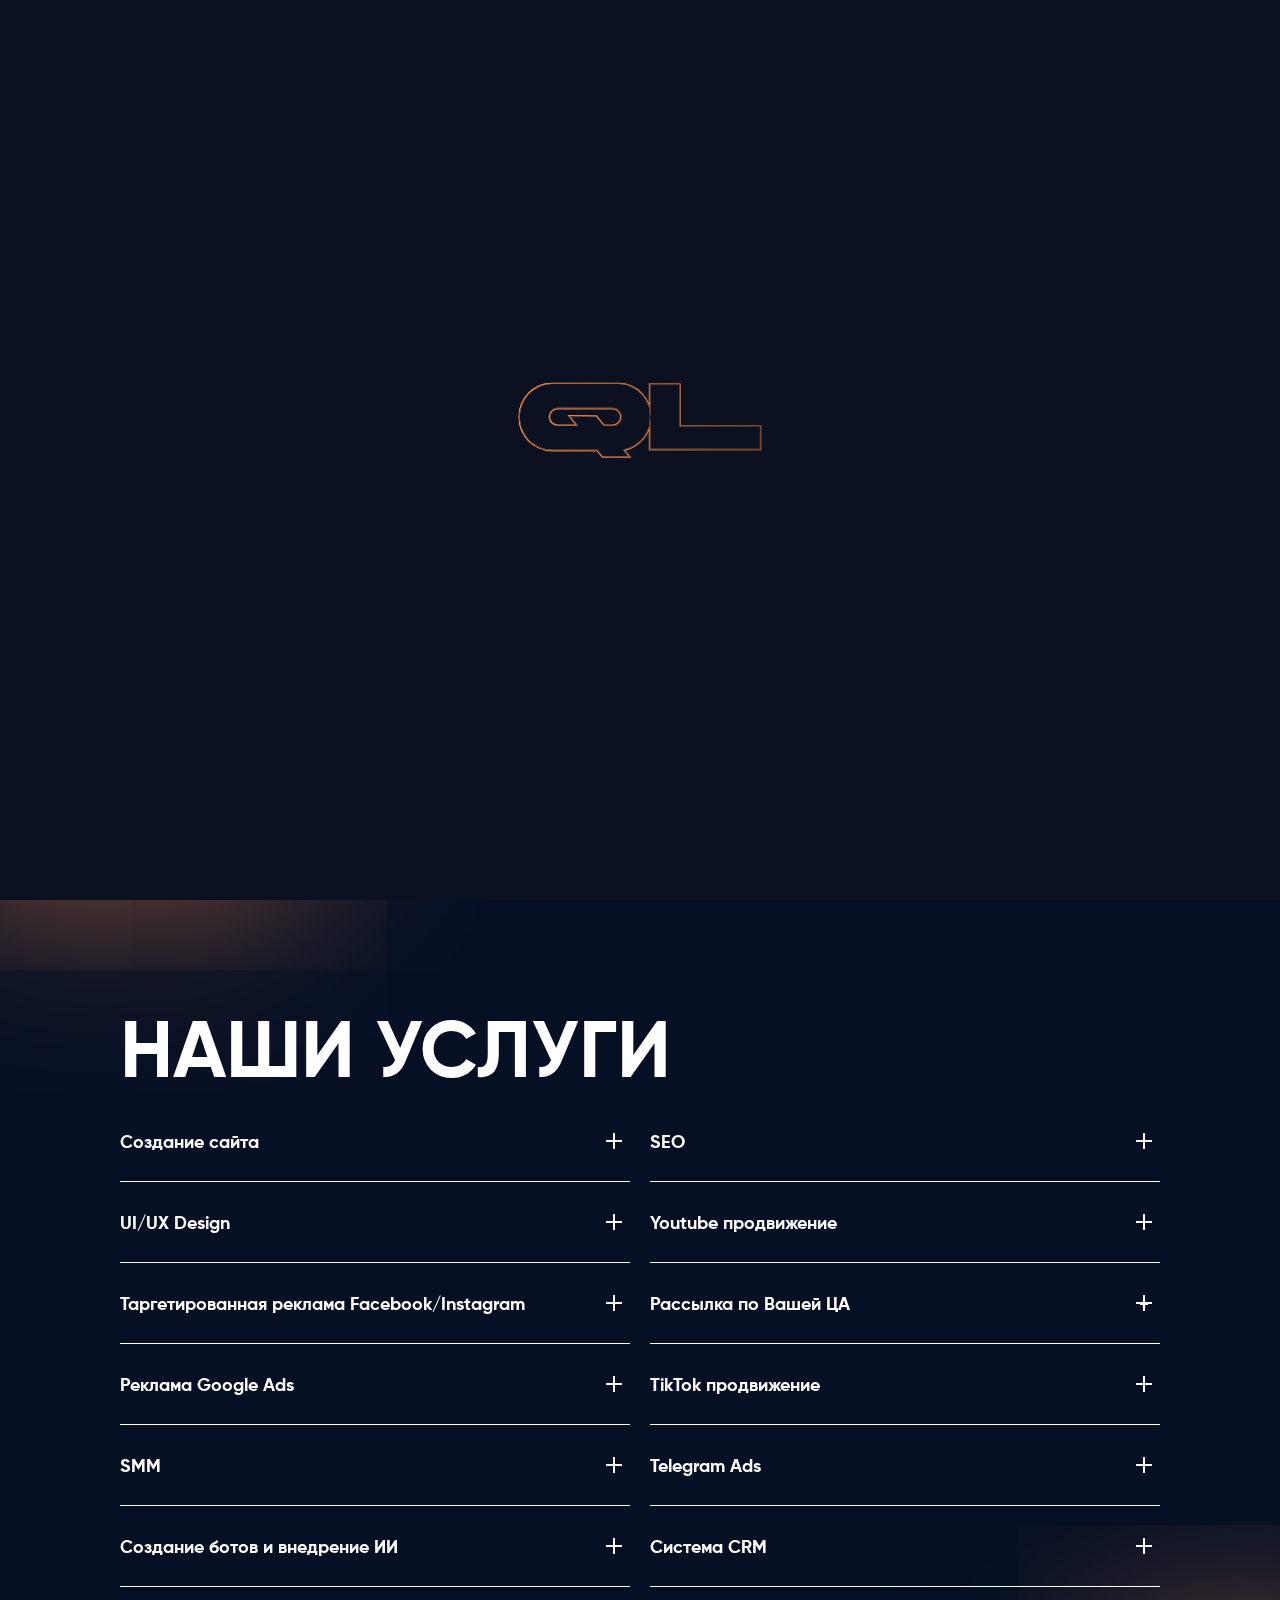
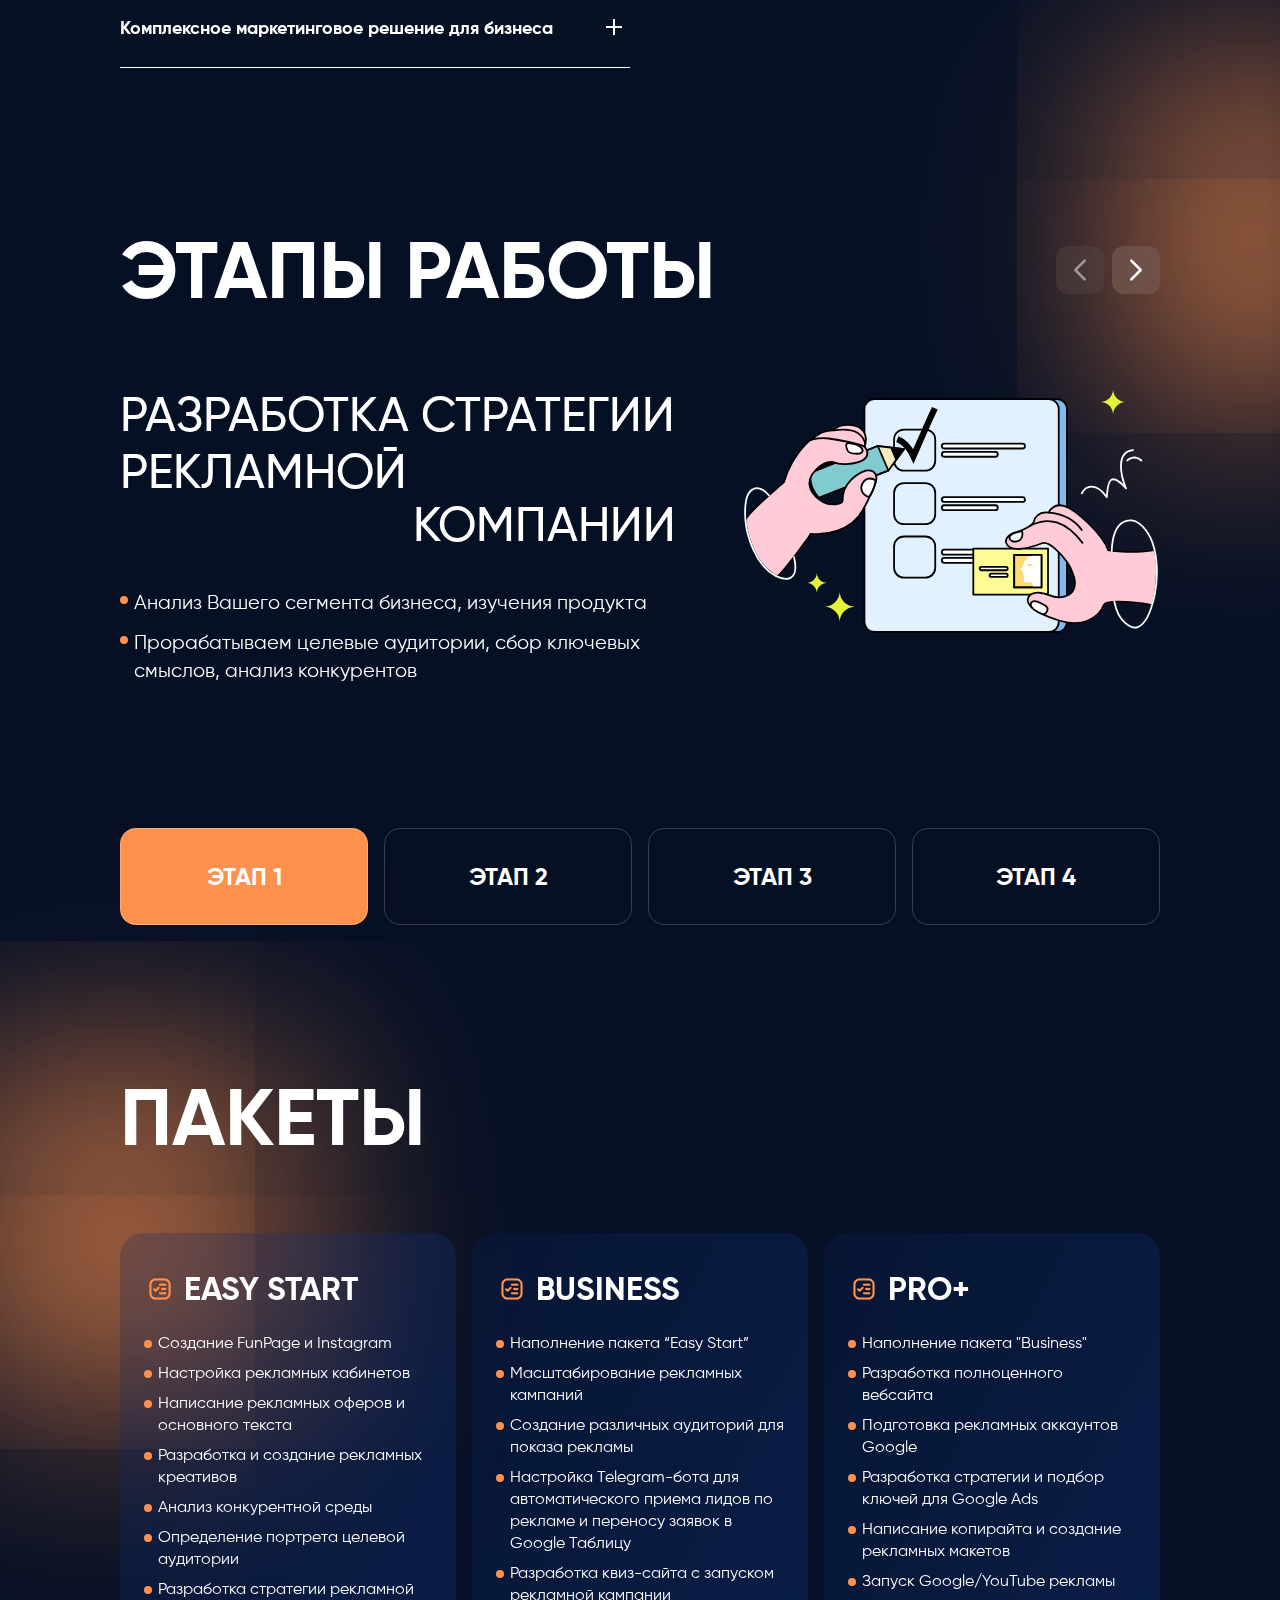
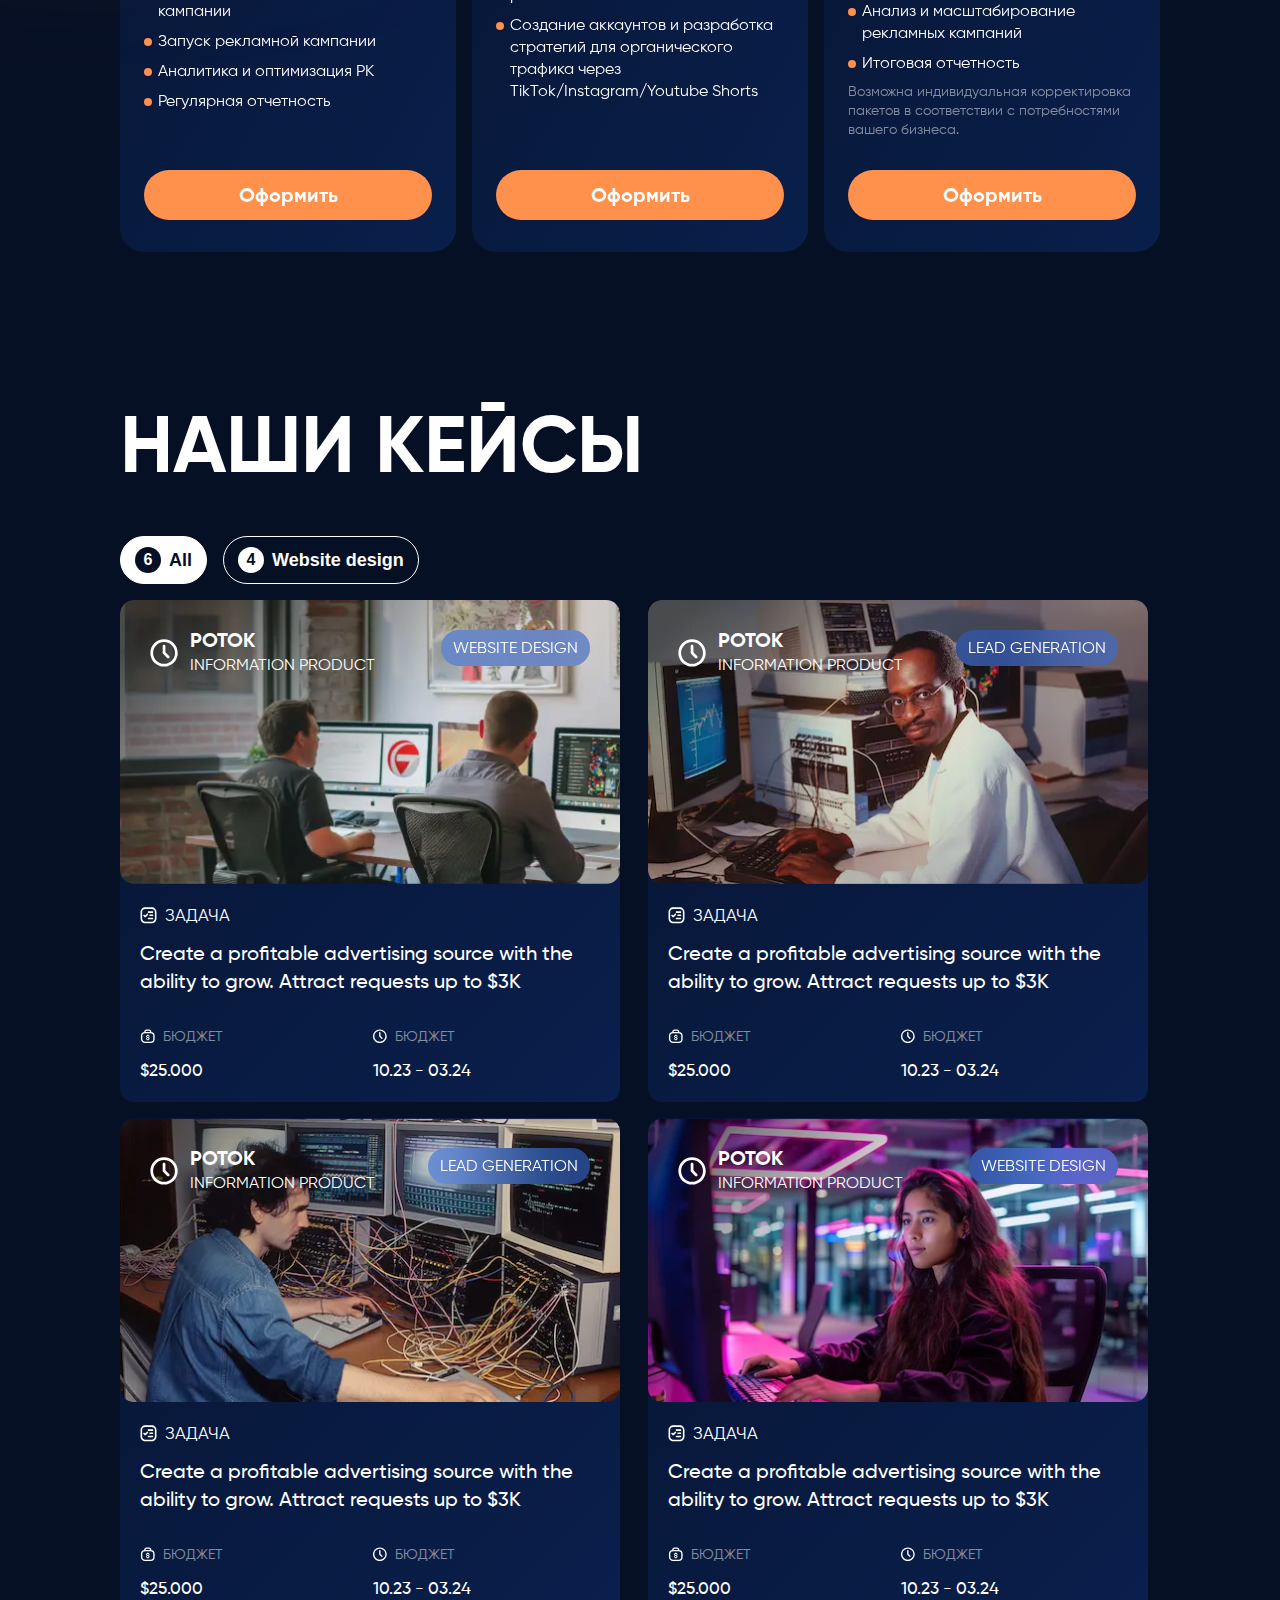
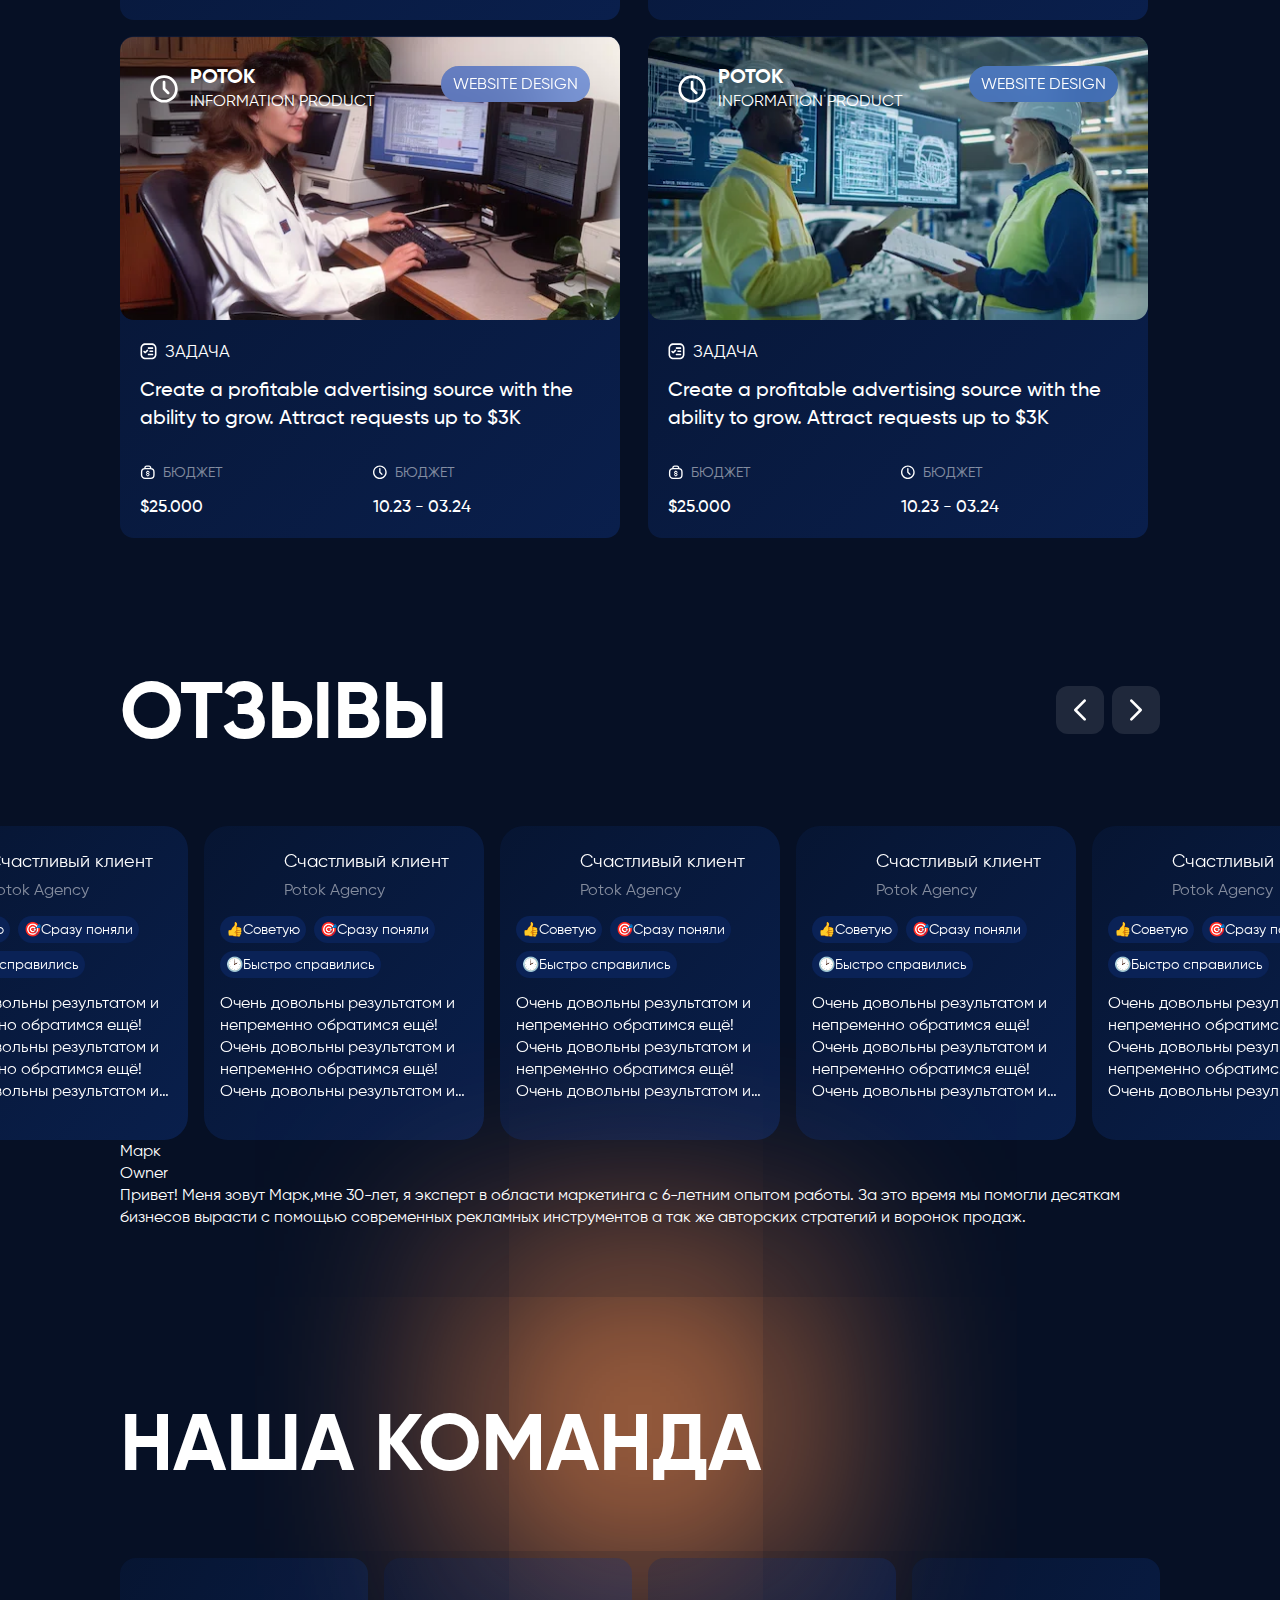
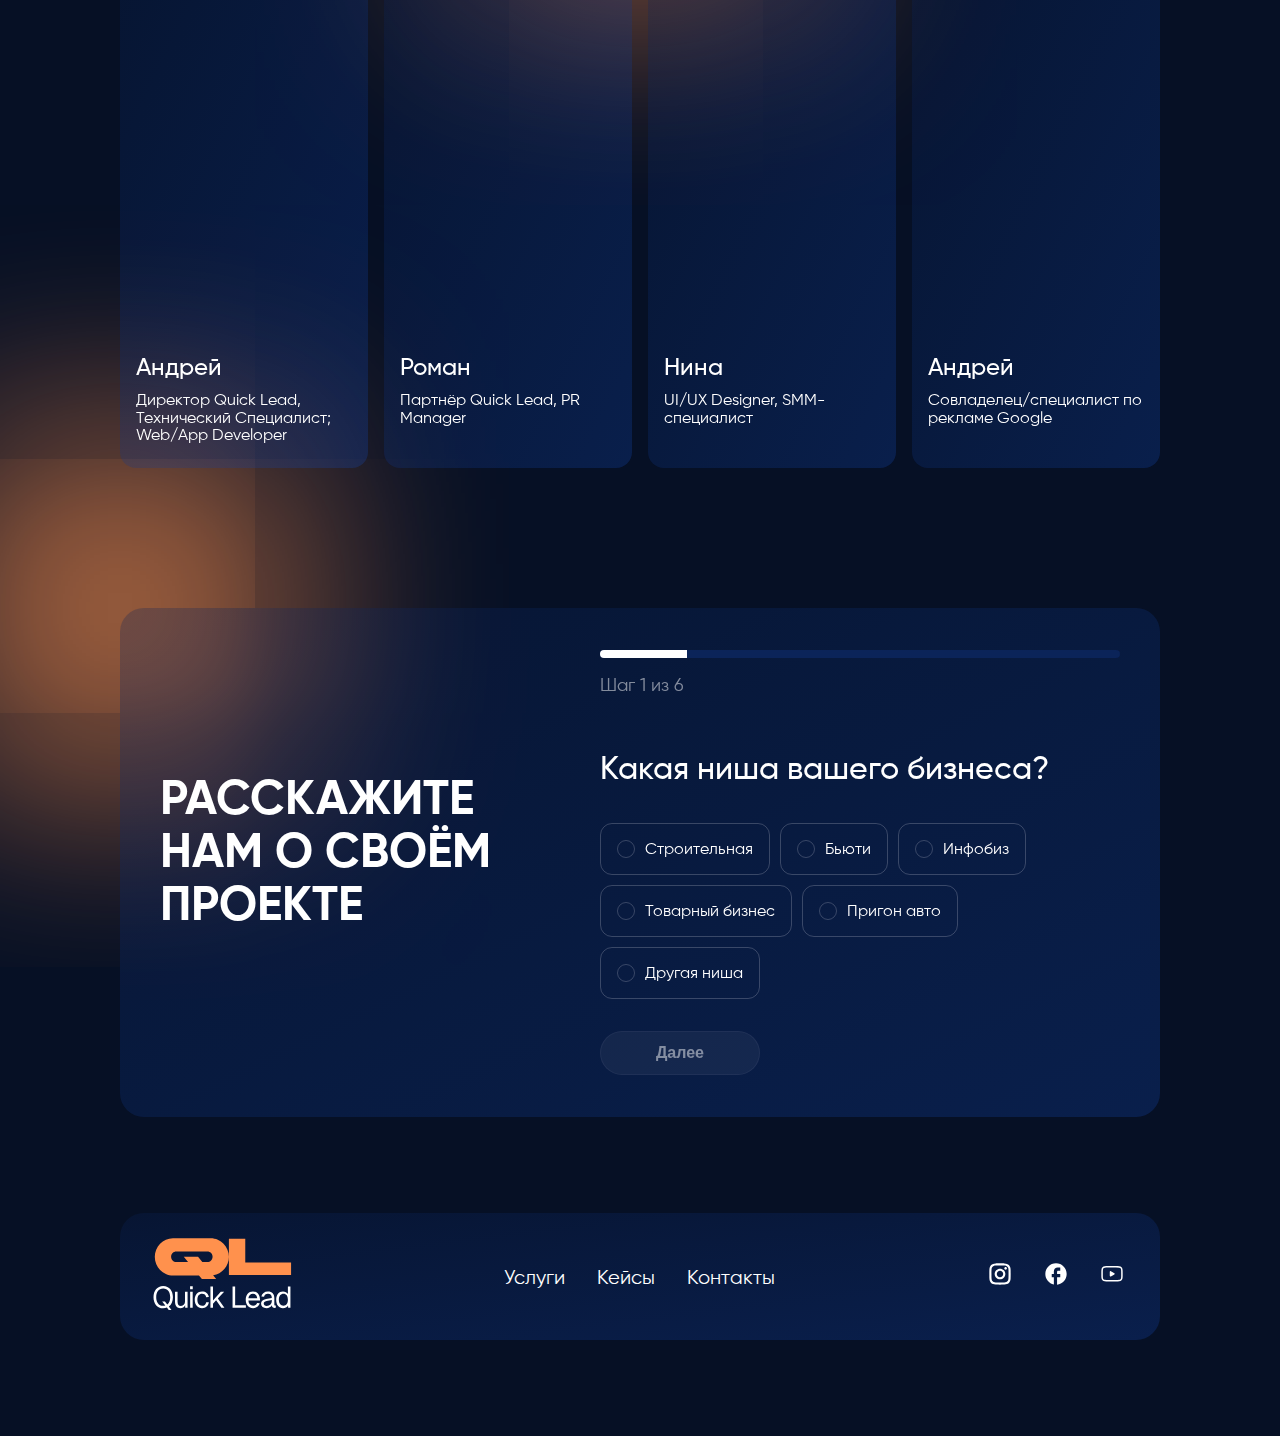
<file: en.html>
<!DOCTYPE html>
<html lang="en">
<head>
	<meta charset="UTF-8">
	<meta name="viewport" content="width=device-width, initial-scale=1, maximum-scale=1">
	<title>Quick lead</title>
	<meta property="og:locale" content="ru"/>
	<meta property="og:type" content="website"/>
	<meta property="og:title" content="Quick lead"/>
	<meta property="og:site_name" content="Quick lead"/>
	<link rel="icon" type="image/x-icon" href="/img/logo.svg">

	<link rel="stylesheet" href="sass/main.css">
	<link rel="stylesheet" href="https://unpkg.com/swiper/swiper-bundle.min.css">
<body>

<div class="preloader">
	<div class="preloader__step preloader__step-1"></div>

	<div class="preloader__step preloader__step-2">
		<img src="img/preloader-1.svg" alt="logo"/>
	</div>

	<div class="preloader__step preloader__step-3">
		<img src="img/preloader-2.svg" alt="logo"/>
	</div>

	<div class="preloader__step preloader__step-4">
		<div class="shadowed-bg preloader__step-4__first">
		</div>
		<img class="preloader__step-4__logo" src="img/logo.svg" alt="logo"/>
		<img class="preloader__step-4__bg" src="img/preloader-4.svg" alt="logo-bg"/>
		<div class="shadowed-bg preloader__step-4__second">
		</div>
	</div>
</div>

<header class="header constraint">
	<div class="header__logo">
		<a href="#">
			<img class="header__logo__img" src="img/logo.svg" alt="main logo" draggable="false">
		</a>
	</div>

	<nav class="header__nav">
		<a data-target="#services">Услуги <span class="header__nav__counter">13</span></a>
		<a data-target="#case">Кейсы <span class="header__nav__counter">6+</span></a>
		<a data-target="#contacts">Контакты</a>
	</nav>

	<div class="header__action">
		<a data-target="#contacts" class="header__action__request">
			Оставить заявку
		</a>

		<!--		<button type="button" class="header__action__contact">-->
		<!--			<svg width="16" height="17" viewBox="0 0 16 17" fill="none" xmlns="http://www.w3.org/2000/svg">-->
		<!--				<path fill-rule="evenodd" clip-rule="evenodd"-->
		<!--							d="M4.1246 2.19211C2.95955 2.31505 2.05096 3.23293 1.73115 4.19233C1.53891 4.76906 1.45455 5.21265 1.45455 5.68897C1.45455 6.17706 1.543 6.73808 1.74676 7.55313C1.95284 8.37746 2.14507 9.03864 2.52006 9.74175C2.89534 10.4454 3.47314 11.2258 4.48548 12.2382C5.49782 13.2505 6.27823 13.8283 6.98188 14.2036C7.685 14.5786 8.34617 14.7708 9.1705 14.9769C9.98556 15.1806 10.5466 15.2691 11.0347 15.2691C11.511 15.2691 11.9546 15.1847 12.5313 14.9925C13.4907 14.6727 14.4086 13.7641 14.5315 12.599C14.4717 12.558 14.396 12.5094 14.3034 12.4539C13.9729 12.2556 13.513 12.0186 13.0255 11.7877C12.5406 11.558 12.0449 11.3421 11.6493 11.1851C11.4507 11.1063 11.2848 11.0453 11.1618 11.0052C11.1149 10.99 11.0788 10.9792 11.0526 10.9721C11.0112 10.9803 10.9399 11.004 10.8304 11.0691C10.6809 11.1578 10.5126 11.2913 10.3102 11.4685C10.2437 11.5267 10.1665 11.5961 10.0849 11.6694C9.94974 11.7908 9.80262 11.923 9.6724 12.0329C9.44982 12.2207 9.18812 12.4221 8.90079 12.5658C8.46958 12.7814 8.02343 12.7421 7.67244 12.6398C7.32202 12.5377 6.99401 12.3535 6.72159 12.1697C6.18089 11.8049 5.72269 11.3467 5.55526 11.1792L5.54983 11.1738C5.53892 11.1629 5.52794 11.1519 5.51691 11.1409C5.12282 10.7469 4.65466 10.279 4.34861 9.78927C4.02202 9.26673 3.78705 8.56451 4.15788 7.82285C4.30155 7.53551 4.50291 7.27382 4.69072 7.05123C4.80059 6.92102 4.9328 6.7739 5.05424 6.63877C5.12757 6.55717 5.19698 6.47995 5.25516 6.41346C5.43229 6.21102 5.56579 6.04274 5.65457 5.89321C5.7196 5.78369 5.74338 5.71246 5.75151 5.67104C5.74439 5.6448 5.73366 5.60872 5.71839 5.56185C5.67833 5.43886 5.61734 5.2729 5.53853 5.07429C5.38155 4.6787 5.16561 4.18301 4.93593 3.69815C4.70501 3.21065 4.46806 2.75074 4.26976 2.42024C4.2142 2.32763 4.16563 2.25188 4.1246 2.19211ZM5.76136 5.712C5.7613 5.71193 5.76089 5.71001 5.76032 5.70646C5.76113 5.71029 5.76142 5.71207 5.76136 5.712ZM11.0116 10.9623C11.0115 10.9622 11.0133 10.9625 11.0172 10.9633C11.0137 10.9627 11.0117 10.9623 11.0116 10.9623ZM0.351252 3.73237C0.844715 2.25198 2.33245 0.723633 4.3898 0.723633C4.66661 0.723633 4.86054 0.865623 4.93153 0.921389C5.02442 0.994352 5.10151 1.07894 5.16041 1.15018C5.28063 1.29559 5.40221 1.48053 5.51703 1.67189C5.75038 2.06082 6.01049 2.56886 6.25046 3.07548C6.49169 3.58473 6.72048 4.10931 6.89051 4.53779C6.9752 4.75121 7.04829 4.94824 7.10142 5.11138C7.12784 5.19249 7.15197 5.27324 7.17024 5.34797C7.18479 5.40752 7.20994 5.51805 7.20994 5.63665C7.20994 6.0273 7.06447 6.36769 6.90527 6.63581C6.74553 6.90485 6.53893 7.15515 6.34981 7.37128C6.26059 7.47325 6.18079 7.56176 6.10507 7.64575C6.00109 7.76108 5.90481 7.86788 5.80241 7.98923C5.63705 8.18522 5.52448 8.3421 5.45886 8.47334C5.41112 8.56883 5.38543 8.70375 5.58206 9.01836C5.79066 9.35212 6.14188 9.7088 6.57835 10.1453C6.74207 10.309 7.11688 10.6818 7.53505 10.9639C7.74503 11.1056 7.93135 11.2002 8.07929 11.2433C8.19524 11.2771 8.24241 11.2671 8.2511 11.2644C8.38218 11.1987 8.53881 11.0862 8.7344 10.9212C8.85576 10.8188 8.96255 10.7225 9.07788 10.6186C9.16187 10.5428 9.25039 10.463 9.35235 10.3738C9.56849 10.1847 9.81878 9.9781 10.0878 9.81836C10.3559 9.65916 10.6963 9.51369 11.087 9.51369C11.2056 9.51369 11.3161 9.53884 11.3757 9.5534C11.4504 9.57167 11.5311 9.59579 11.6123 9.62221C11.7754 9.67535 11.9724 9.74843 12.1858 9.83312C12.6143 10.0032 13.1389 10.2319 13.6482 10.4732C14.1548 10.7131 14.6628 10.9732 15.0517 11.2066C15.2431 11.3214 15.428 11.443 15.5735 11.5632C15.6447 11.6221 15.7293 11.6992 15.8022 11.7921C15.858 11.8631 16 12.057 16 12.3338C16 14.3912 14.4717 15.8789 12.9913 16.3724C12.3123 16.5987 11.7094 16.7236 11.0347 16.7236C10.3717 16.7236 9.67697 16.6028 8.81772 16.388C7.96776 16.1755 7.16393 15.9491 6.29739 15.487C5.43138 15.0251 4.53749 14.3472 3.45696 13.2667C2.37643 12.1861 1.69851 11.2922 1.23664 10.4262C0.774487 9.55971 0.548137 8.75588 0.335645 7.90591C0.120834 7.04666 0 6.35196 0 5.68897C0 5.01421 0.124921 4.41136 0.351252 3.73237ZM8.25262 11.2638C8.25264 11.2638 8.25218 11.264 8.2512 11.2643L8.25262 11.2638Z"-->
		<!--							fill="white"/>-->
		<!--			</svg>-->
		<!--		</button>-->

		<div class="header__action__language">
			<svg width="18" height="19" viewBox="0 0 18 19" fill="none" xmlns="http://www.w3.org/2000/svg">
				<path
						d="M1.53333 7.05697H16.4667M1.53333 12.3903H16.4667M1 9.72363C1 10.7742 1.20693 11.8145 1.60896 12.7851C2.011 13.7557 2.60028 14.6376 3.34315 15.3805C4.08601 16.1234 4.96793 16.7126 5.93853 17.1147C6.90914 17.5167 7.94943 17.7236 9 17.7236C10.0506 17.7236 11.0909 17.5167 12.0615 17.1147C13.0321 16.7126 13.914 16.1234 14.6569 15.3805C15.3997 14.6376 15.989 13.7557 16.391 12.7851C16.7931 11.8145 17 10.7742 17 9.72363C17 7.6019 16.1571 5.56707 14.6569 4.06678C13.1566 2.56649 11.1217 1.72363 9 1.72363C6.87827 1.72363 4.84344 2.56649 3.34315 4.06678C1.84285 5.56707 1 7.6019 1 9.72363Z"
						stroke="white" stroke-width="1.6" stroke-linecap="round" stroke-linejoin="round"/>
				<path
						d="M8.55553 1.72363C7.05806 4.12329 6.26416 6.89507 6.26416 9.72363C6.26416 12.5522 7.05806 15.324 8.55553 17.7236M9.44442 1.72363C10.9419 4.12329 11.7358 6.89507 11.7358 9.72363C11.7358 12.5522 10.9419 15.324 9.44442 17.7236"
						stroke="white" stroke-width="1.6" stroke-linecap="round" stroke-linejoin="round"/>
			</svg>
			<div class="header__action__language__content">
				RU

				<svg width="10" height="6" viewBox="0 0 10 6" fill="none" xmlns="http://www.w3.org/2000/svg">
					<path
							d="M0.504872 0.270009C0.559059 0.215685 0.62343 0.172585 0.6943 0.143177C0.765169 0.11377 0.841144 0.0986328 0.917872 0.0986328C0.994601 0.0986328 1.07058 0.11377 1.14144 0.143177C1.21231 0.172585 1.27669 0.215685 1.33087 0.270009L5.0012 3.94151L8.67154 0.270009C8.78107 0.160474 8.92963 0.0989382 9.08454 0.0989382C9.23944 0.0989382 9.388 0.160474 9.49754 0.270009C9.60707 0.379543 9.66861 0.528104 9.66861 0.683009C9.66861 0.837914 9.60707 0.986474 9.49754 1.09601L5.41421 5.17934C5.36002 5.23367 5.29565 5.27677 5.22478 5.30617C5.15391 5.33558 5.07793 5.35072 5.0012 5.35072C4.92448 5.35072 4.8485 5.33558 4.77763 5.30617C4.70676 5.27677 4.64239 5.23367 4.58821 5.17934L0.504872 1.09601C0.450548 1.04182 0.407448 0.977451 0.378041 0.906581C0.348633 0.835712 0.333496 0.759737 0.333496 0.683009C0.333496 0.60628 0.348633 0.530305 0.378041 0.459436C0.407448 0.388567 0.450548 0.324195 0.504872 0.270009Z"
							fill="white"/>
				</svg>
			</div>
			<nav class="header__action__language__dropdown">
				<a href="/ru">Русский</a>
				<a href="/">English</a>
				<a href="/ua">Українська</a>
			</nav>
		</div>
	</div>

	<div class="burger">
		<span></span>
		<span></span>
		<span></span>
	</div>

</header>

<div class="mobile-overlay">
	<nav class="mobile-overlay__nav">
		<a data-target="#services" class="mobile-overlay__nav__item close-menu-action">
			<p>Услуги <span class="mobile-overlay__nav__item__counter">13</span></p>
			<img src="img/chevron-right.svg" role="presentation" alt="">
		</a>

		<a data-target="#case" class="mobile-overlay__nav__item close-menu-action">
			<p>Кейсы <span class="mobile-overlay__nav__item__counter">6+</span></p>
			<img src="img/chevron-right.svg" role="presentation" alt="">
		</a>

		<a data-target="#contacts" class="mobile-overlay__nav__item close-menu-action">
			<p>Контакты</p>
			<img src="img/chevron-right.svg" role="presentation" alt="">
		</a>
	</nav>

	<div class="mobile-overlay__action">
		<div>
			<a data-target="#contacts" class="header__action__request mobile-overlay__action__request close-menu-action">
				Оставить заявку
			</a>

			<div class="header__action__language mobile-overlay__action__language">
				<svg width="18" height="19" viewBox="0 0 18 19" fill="none" xmlns="http://www.w3.org/2000/svg">
					<path
							d="M1.53333 7.05697H16.4667M1.53333 12.3903H16.4667M1 9.72363C1 10.7742 1.20693 11.8145 1.60896 12.7851C2.011 13.7557 2.60028 14.6376 3.34315 15.3805C4.08601 16.1234 4.96793 16.7126 5.93853 17.1147C6.90914 17.5167 7.94943 17.7236 9 17.7236C10.0506 17.7236 11.0909 17.5167 12.0615 17.1147C13.0321 16.7126 13.914 16.1234 14.6569 15.3805C15.3997 14.6376 15.989 13.7557 16.391 12.7851C16.7931 11.8145 17 10.7742 17 9.72363C17 7.6019 16.1571 5.56707 14.6569 4.06678C13.1566 2.56649 11.1217 1.72363 9 1.72363C6.87827 1.72363 4.84344 2.56649 3.34315 4.06678C1.84285 5.56707 1 7.6019 1 9.72363Z"
							stroke="white" stroke-width="1.6" stroke-linecap="round" stroke-linejoin="round"/>
					<path
							d="M8.55553 1.72363C7.05806 4.12329 6.26416 6.89507 6.26416 9.72363C6.26416 12.5522 7.05806 15.324 8.55553 17.7236M9.44442 1.72363C10.9419 4.12329 11.7358 6.89507 11.7358 9.72363C11.7358 12.5522 10.9419 15.324 9.44442 17.7236"
							stroke="white" stroke-width="1.6" stroke-linecap="round" stroke-linejoin="round"/>
				</svg>
				<div class="header__action__language__content">
					RU

					<svg width="10" height="6" viewBox="0 0 10 6" fill="none" xmlns="http://www.w3.org/2000/svg">
						<path
								d="M0.504872 0.270009C0.559059 0.215685 0.62343 0.172585 0.6943 0.143177C0.765169 0.11377 0.841144 0.0986328 0.917872 0.0986328C0.994601 0.0986328 1.07058 0.11377 1.14144 0.143177C1.21231 0.172585 1.27669 0.215685 1.33087 0.270009L5.0012 3.94151L8.67154 0.270009C8.78107 0.160474 8.92963 0.0989382 9.08454 0.0989382C9.23944 0.0989382 9.388 0.160474 9.49754 0.270009C9.60707 0.379543 9.66861 0.528104 9.66861 0.683009C9.66861 0.837914 9.60707 0.986474 9.49754 1.09601L5.41421 5.17934C5.36002 5.23367 5.29565 5.27677 5.22478 5.30617C5.15391 5.33558 5.07793 5.35072 5.0012 5.35072C4.92448 5.35072 4.8485 5.33558 4.77763 5.30617C4.70676 5.27677 4.64239 5.23367 4.58821 5.17934L0.504872 1.09601C0.450548 1.04182 0.407448 0.977451 0.378041 0.906581C0.348633 0.835712 0.333496 0.759737 0.333496 0.683009C0.333496 0.60628 0.348633 0.530305 0.378041 0.459436C0.407448 0.388567 0.450548 0.324195 0.504872 0.270009Z"
								fill="white"/>
					</svg>
				</div>
				<nav class="header__action__language__dropdown mobile-overlay__action__dropdown">
					<a href="/ru">Русский</a>
					<a href="/">English</a>
					<a href="/ua">Українська</a>
				</nav>
			</div>
		</div>

	</div>
</div>

<section class="title">
	<div class="title__main constraint">
		<h1>
			агентство полного цикла
		</h1>
		<h2>
			Продвигаем бизнес любого рода
		</h2>

		<a data-target="#contacts" class="learn-more">Узнать больше</a>

		<div class="title__main__bg-img">
		</div>
	</div>

	<div class="constraint title__secondary">
		<div class="shadowed-bg">
		</div>
		<div class="title__secondary__clients">
			<div class="title__secondary__clients__count">
				50+
			</div>
			<p class="title__secondary__clients__title">
				довольних клиентов
			</p>
		</div>

		<div class="title__secondary__learn-more">
			<p>
				Увеличим поток клиентов в ваш бизнес минимум в два раза
			</p>
			<a data-target="#contacts" class="secondary-button">Узнать больше</a>
		</div>
	</div>
</section>

<section class="constraint" id="services">
	<h2>
		Наши услуги
	</h2>
	<div class="services-container">
		<div class="column">
			<div class="service">
				<h3>Создание сайта <span class="toggle-icon"></span></h3>
				<p>Разработка сайта с нуля, выбор идеального дизайнерского решения и наполнения сайта. Разработаем сайт любого
					типа: квиз, лендинг, онлайн-магазин.</p>
			</div>
			<div class="service">
				<h3>UI/UX Design <span class="toggle-icon"></span></h3>
				<p>Мы создаем интуитивно понятные и эстетичные интерфейсы, основанные на анализе аудитории и тестировании
					решений. От исследования до готового дизайна мы оптимизируем пользовательский путь, делая ваш продукт удобным,
					функциональным и эффективным.</p>
			</div>
			<div class="service">
				<h3>Таргетированная реклама Facebook/Instagram <span class="toggle-icon"></span></h3>
				<p>Повысьте ROI вашего бизнеса с нашей таргетированной рекламой в Facebook и Instagram!
					Мы используем мощные алгоритмы, проверенные и усовершенствованные временем для точной настройки рекламных
					кампаний, чтобы ваши объявления таргетировали (находили) именно тех пользователей, которые вероятнее всего
					заинтересуются вашим продуктом. Наша стратегия обеспечивает максимальную эффективность, экономя ваш бюджет и
					при этом увеличивая продажи.
				</p>
			</div>
			<div class="service">
				<h3>Реклама Google Ads<span class="toggle-icon"></span></h3>
				<p>Получите мгновенный доступ к более чем тысяче потенциальных клиентов с Google Ads!
					Мы специализируемся на разработке и управлении PPC-кампаниями, которые оптимизируют ваши объявления по
					ключевым словам, позволяя вам выделиться среди конкурентов, и найти клиенту именно ваше объявление по запросу.
					Привлекайте больше трафика на сайт и повышайте конверсии благодаря нашей экспертности и опыту в рекламе!</p>
			</div>
			<div class="service">
				<h3>SMM <span class="toggle-icon"></span></h3>
				<p>Используем уникальную контент-стратегию для продвижения в социальных сетях, что обеспечивает гарантированное
					получение нужной информации целевой аудиторией.<br>
					Стратегии, которые не только повышают узнаваемость бренда, но и формируют вовлеченное сообщество вокруг вашего
					бизнеса. Наша команда генерирует креативный контент, стимулирующий взаимодействие, а также анализирует
					результаты для непрерывного совершенствования.</p>
			</div>
			<div class="service">
				<h3>Создание ботов и внедрение ИИ<span class="toggle-icon"></span></h3>
				<p>Улучшим эффективность обслуживания клиентов с помощью интеллектуальных чат-ботов! Наши решения автоматизируют
					коммуникацию, уменьшая нагрузку на вашу команду и улучшая пользовательский опыт. Внедрим современные
					технологии, которые обеспечат вам круглосуточную поддержку в ваших диалогах с клиентами.</p>
			</div>
			<div class="service">
				<h3>Комплексное маркетинговое решение для бизнеса<span class="toggle-icon"></span></h3>
				<p>Разработка интегрированных маркетинговых стратегий, которые объединяют различные каналы продвижения для
					достижения максимального эффекта, обеспечивая целостный подход к развитию бизнеса.<br>
					Разрабатываем для него воронку продаж с помощью различных маркетинговых процессов, и авторских наработок.
					Обсуждаем все индивидуально и подбираем лучшее решение.</p>
			</div>

		</div>

		<div class="column">
			<div class="service">
				<h3>SEO<span class="toggle-icon"></span></h3>
				<p>Хотите поднять свой бизнес на вершину поисковых запросов? Наши решения в области SEO - это ключ к
					органическому росту вашего трафика. Мы оптимизируем ваш сайт, проведем работу над контентом и ссылками, чтобы
					ваш бренд стал первым выбором для потенциальных клиентов в поисковых системах.<br>
					Проанализируем общую видимость сайта; конкурентов, чтобы понимать, над какими факторами стоит работать в
					первую очередь; разберем структуру сайтов-лидеров в нише; проведем анализ спроса и сезонности; на основе
					анализа составим стратегию продвижения.</p>
			</div>
			<div class="service">
				<h3>Youtube продвижение <span class="toggle-icon"></span></h3>
				<p>Мы создаем впечатляющий видеоконтент и управленческую стратегию, которая привлекает зрителей и формирует
					лояльную аудиторию.
					Оптимизация видеоконтента с целью улучшения факторов ранжирования роликов; поднятие позиций в поисковой выдаче
					по определенным запросам пользователей и удержание целевой аудитории с последующей монетизацией данного
					трафика. Наша команда знает, как грамотно продвигать ваши видео, чтобы они достигали широкой аудитории и
					приносили вам новых клиентов.</p>
			</div>
			<div class="service">
				<h3>Рассылка по Вашей ЦА<span class="toggle-icon">+</span></h3>
				<p>Привлекайте и удерживайте клиентов с помощью таргетированных рассылок! Мы разрабатываем персонализированные
					коммуникации, создаем баннера и несколько офферов для рассылки; подбираем тематические чаты; подбираем метод
					рассылки и запускаем саму рассылку через Facebook, Instagram, Telegram и другие платформы, что позволяет вам
					точно достичь вашей целевой аудитории. </p>
			</div>
			<div class="service">
				<h3>TikTok продвижение<span class="toggle-icon"></span></h3>
				<p>Ваш бренд на TikTok - это возможность для вирусного успеха! Мы поможем создать креативный и увлекательный
					контент, который привлечет внимание молодежной аудитории.Проведем: анализ целевой аудитории и конкурентов;
					разработку концепции продвижения; создание аккаунта или использование готового; регулярная активность и
					наполнение контентом; настройка и запуск рекламы; введение постоянной аналитики; корректировка стратегии.
					С нашим подходом вы не только будете в тренде, но и сможете построить настоящее взаимодействие с вашими
					потенциальными клиентами.</p>
			</div>
			<div class="service">
				<h3>Telegram Ads<span class="toggle-icon"></span></h3>
				<p>Используйте силу Telegram для своего бизнеса! Наша команда поможет вам разместить эффективную рекламу на
					понравившихся каналах и в ботах, достигая аудитории, которая уже заинтересована в ваших продуктах. Это
					прекрасная возможность для прямых связей с вашими потенциальными клиентами.</p>
			</div>
			<div class="service">
				<h3>Система CRM<span class="toggle-icon"></span></h3>
				<p>Внедрение кастомизированных решений CRM для управления взаимоотношениями с клиентами, что позволяет
					оптимизировать процессы продаж и коммуникации, увеличивая лояльность и удовлетворенность клиентов.<br>
					Если простыми словами то мы создаем индивидуально для каждого бизнеса систему аналитики клиентов, что
					позволяет в любое время масштабно сообщить им о той или иной акции или например быстро вытянуть и перенести
					базу в другой мессенджер.</p>
			</div>
		</div>
	</div>
	<div class="shadowed-bg">
	</div>
</section>

<section class="constraint working-stages">
	<div class="stages-slider">
		<div class="stages-slider__heading">
			<h2>
				этапы работы
			</h2>
			<div class="stages-slider__heading__nav">
				<div class="stages-slider-button-prev">
					<svg width="12" height="22" viewBox="0 0 12 22" fill="none" xmlns="http://www.w3.org/2000/svg">
						<path
								d="M11.6131 0.724724C11.7372 0.84858 11.8357 0.995714 11.903 1.1577C11.9702 1.31969 12.0048 1.49335 12.0048 1.66872C12.0048 1.8441 11.9702 2.01776 11.903 2.17975C11.8357 2.34173 11.7372 2.48887 11.6131 2.61272L3.22105 11.0021L11.6131 19.3914C11.737 19.5154 11.8354 19.6625 11.9024 19.8245C11.9695 19.9865 12.0041 20.1601 12.0041 20.3354C12.0041 20.5107 11.9695 20.6843 11.9024 20.8463C11.8354 21.0083 11.737 21.1554 11.6131 21.2794C11.4891 21.4034 11.3419 21.5017 11.1799 21.5688C11.018 21.6359 10.8444 21.6704 10.6691 21.6704C10.4937 21.6704 10.3201 21.6359 10.1582 21.5688C9.99619 21.5017 9.84902 21.4034 9.72505 21.2794L0.391717 11.9461C0.267548 11.8222 0.169034 11.6751 0.101817 11.5131C0.0345996 11.3511 0 11.1774 0 11.0021C0 10.8267 0.0345996 10.653 0.101817 10.491C0.169034 10.329 0.267548 10.1819 0.391717 10.0581L9.72505 0.724724C9.84891 0.600556 9.99604 0.502042 10.158 0.434825C10.32 0.367607 10.4937 0.333008 10.6691 0.333008C10.8444 0.333008 11.0181 0.367607 11.1801 0.434825C11.3421 0.502042 11.4892 0.600556 11.6131 0.724724Z"
								fill="white"/>
					</svg>
				</div>
				<div class="stages-slider-button-next">
					<svg width="12" height="22" viewBox="0 0 12 22" fill="none" xmlns="http://www.w3.org/2000/svg">
						<path
								d="M0.391716 0.724724C0.267547 0.84858 0.169033 0.995714 0.101816 1.1577C0.0345983 1.31969 0 1.49335 0 1.66872C0 1.8441 0.0345983 2.01776 0.101816 2.17975C0.169033 2.34173 0.267547 2.48887 0.391716 2.61272L8.78372 11.0021L0.391716 19.3914C0.141352 19.6418 0.00069809 19.9813 0.00069809 20.3354C0.00069809 20.6895 0.141352 21.029 0.391716 21.2794C0.64208 21.5298 0.981648 21.6704 1.33572 21.6704C1.68979 21.6704 2.02935 21.5298 2.27972 21.2794L11.6131 11.9461C11.7372 11.8222 11.8357 11.6751 11.9029 11.5131C11.9702 11.3511 12.0048 11.1774 12.0048 11.0021C12.0048 10.8267 11.9702 10.653 11.9029 10.491C11.8357 10.329 11.7372 10.1819 11.6131 10.0581L2.27972 0.724724C2.15586 0.600556 2.00873 0.502042 1.84674 0.434825C1.68475 0.367607 1.5111 0.333008 1.33572 0.333008C1.16034 0.333008 0.98668 0.367607 0.824693 0.434825C0.662706 0.502042 0.515571 0.600556 0.391716 0.724724Z"
								fill="white"/>
					</svg>
				</div>
			</div>
		</div>

		<div class="swiper-wrapper">
			<div class="swiper-slide">
				<div class="content">
					<h3 class="content__title first">
						Разработка стратегии рекламной
						<span>компании</span>
					</h3>
					<ul class="content__list">
						<li>
							Анализ Вашего сегмента бизнеса, изучения продукта
						</li>
						<li>
							Прорабатываем целевые аудитории, сбор ключевых смыслов, анализ конкурентов
						</li>
					</ul>
				</div>
				<div class="image">
					<img alt="first slide" src="img/steps-slide-1.svg" loading="lazy"/>
				</div>
			</div>

			<div class="swiper-slide">
				<div class="content">
					<h3 class="content__title second">
						<span class="first-word">Дизайн</span>
						рекламных
						<span class="third-word">объявлений</span>
					</h3>
					<ul class="content__list">
						<li>
							Создаем Ваш уникальный и продающий дизайн
						</li>
						<li>
							Разработка баннеров
						</li>
						<li>
							Написание смыслов и оферов для креативов
						</li>
						<li>
							Копирайт продающих текстов
						</li>
						<li>
							Наполняем страницу FB & Instagram
						</li>
					</ul>
				</div>
				<div class="image">
					<img alt="first slide" src="img/steps-slide-2.svg" loading="lazy"/>
				</div>
			</div>

			<div class="swiper-slide">
				<div class="content">
					<h3 class="content__title third">
						технические
						<span>настройки</span>
					</h3>
					<ul class="content__list">
						<li>
							Подготовка аккаунта
						</li>
						<li>
							Создания и настройка РК
						</li>
						<li>
							Создаем quiz сайт и наполняем его
						</li>
						<li>
							Установка инструментов аналитики и т.д.
						</li>
						<li>
							Создания лендинга и корпоративного сайта и так же копирайт
						</li>
						<li>
							Подключаем статистику, заявки сразу приходят в Telegram
						</li>
					</ul>
				</div>
				<div class="image">
					<img alt="first slide" src="img/steps-slide-3.svg" loading="lazy"/>
				</div>
			</div>

			<div class="swiper-slide">
				<div class="content">
					<h3 class="content__title third">
						запуск
						<span>рекламы</span>
					</h3>
					<ul class="content__list">
						<li>
							Запускаем рекламу на 7-й день после подписания договора
						</li>
						<li>
							Масштабирование рабочей модели
						</li>
						<li>
							Оптимизация рекламы
						</li>
						<li>
							Ведем постоянною отчетность и аналитику РК
						</li>
						<li>
							Техническая поддержка сайта
						</li>
					</ul>
				</div>
				<div class="image">
					<img alt="first slide" src="img/steps-slide-4.svg" loading="lazy"/>
				</div>
			</div>
		</div>

	</div>

	<div class="steps">
		<div class="step active" data-index="0">Этап 1</div>
		<div class="step" data-index="1">Этап 2</div>
		<div class="step" data-index="2">Этап 3</div>
		<div class="step" data-index="3">Этап 4</div>
	</div>
</section>

<section class="offers constraint">
	<div class="stages-slider__heading constraint">
		<h2>
			Пакеты
		</h2>
		<div class="stages-slider__heading__nav">
			<div class="stages-slider-button-prev">
				<svg width="12" height="22" viewBox="0 0 12 22" fill="none" xmlns="http://www.w3.org/2000/svg">
					<path
							d="M11.6131 0.724724C11.7372 0.84858 11.8357 0.995714 11.903 1.1577C11.9702 1.31969 12.0048 1.49335 12.0048 1.66872C12.0048 1.8441 11.9702 2.01776 11.903 2.17975C11.8357 2.34173 11.7372 2.48887 11.6131 2.61272L3.22105 11.0021L11.6131 19.3914C11.737 19.5154 11.8354 19.6625 11.9024 19.8245C11.9695 19.9865 12.0041 20.1601 12.0041 20.3354C12.0041 20.5107 11.9695 20.6843 11.9024 20.8463C11.8354 21.0083 11.737 21.1554 11.6131 21.2794C11.4891 21.4034 11.3419 21.5017 11.1799 21.5688C11.018 21.6359 10.8444 21.6704 10.6691 21.6704C10.4937 21.6704 10.3201 21.6359 10.1582 21.5688C9.99619 21.5017 9.84902 21.4034 9.72505 21.2794L0.391717 11.9461C0.267548 11.8222 0.169034 11.6751 0.101817 11.5131C0.0345996 11.3511 0 11.1774 0 11.0021C0 10.8267 0.0345996 10.653 0.101817 10.491C0.169034 10.329 0.267548 10.1819 0.391717 10.0581L9.72505 0.724724C9.84891 0.600556 9.99604 0.502042 10.158 0.434825C10.32 0.367607 10.4937 0.333008 10.6691 0.333008C10.8444 0.333008 11.0181 0.367607 11.1801 0.434825C11.3421 0.502042 11.4892 0.600556 11.6131 0.724724Z"
							fill="white"/>
				</svg>
			</div>
			<div class="stages-slider-button-next">
				<svg width="12" height="22" viewBox="0 0 12 22" fill="none" xmlns="http://www.w3.org/2000/svg">
					<path
							d="M0.391716 0.724724C0.267547 0.84858 0.169033 0.995714 0.101816 1.1577C0.0345983 1.31969 0 1.49335 0 1.66872C0 1.8441 0.0345983 2.01776 0.101816 2.17975C0.169033 2.34173 0.267547 2.48887 0.391716 2.61272L8.78372 11.0021L0.391716 19.3914C0.141352 19.6418 0.00069809 19.9813 0.00069809 20.3354C0.00069809 20.6895 0.141352 21.029 0.391716 21.2794C0.64208 21.5298 0.981648 21.6704 1.33572 21.6704C1.68979 21.6704 2.02935 21.5298 2.27972 21.2794L11.6131 11.9461C11.7372 11.8222 11.8357 11.6751 11.9029 11.5131C11.9702 11.3511 12.0048 11.1774 12.0048 11.0021C12.0048 10.8267 11.9702 10.653 11.9029 10.491C11.8357 10.329 11.7372 10.1819 11.6131 10.0581L2.27972 0.724724C2.15586 0.600556 2.00873 0.502042 1.84674 0.434825C1.68475 0.367607 1.5111 0.333008 1.33572 0.333008C1.16034 0.333008 0.98668 0.367607 0.824693 0.434825C0.662706 0.502042 0.515571 0.600556 0.391716 0.724724Z"
							fill="white"/>
				</svg>
			</div>
		</div>
	</div>
	<div class="shadowed-bg">
	</div>
	<div class="offers__container swiper-wrapper">
		<div class="item swiper-slide">
			<div class="item__heading">
				<img role="presentation" alt="" src="img/task-icon.png"/>
				<p>
					Easy Start
				</p>
			</div>

			<ul class="item__list">
				<li>Создание FunPage и Instagram</li>
				<li>Настройка рекламных кабинетов</li>
				<li>Написание рекламных оферов и основного текста</li>
				<li>Разработка и создание рекламных креативов</li>
				<li>Анализ конкурентной среды</li>
				<li>Определение портрета целевой аудитории</li>
				<li>Разработка стратегии рекламной кампании</li>
				<li>Запуск рекламной кампании</li>
				<li>Аналитика и оптимизация РК</li>
				<li>Регулярная отчетность</li>
			</ul>

			<a class="item__button" data-target="#contacts">
				Оформить
			</a>
		</div>

		<div class="item swiper-slide">
			<div class="item__heading">
				<img role="presentation" alt="" src="img/task-icon.png"/>
				<p>
					Business
				</p>
			</div>

			<ul class="item__list">
				<li>Наполнение пакета “Easy Start”</li>
				<li>Масштабирование рекламных кампаний</li>
				<li>Создание различных аудиторий для показа рекламы</li>
				<li>Настройка Telegram-бота для автоматического приема лидов по рекламе и переносу заявок в Google Таблицу</li>
				<li>Разработка квиз-сайта с запуском рекламной кампании</li>
				<li>Создание аккаунтов и разработка стратегий для органического трафика через TikTok/Instagram/Youtube Shorts
				</li>
			</ul>

			<a class="item__button" data-target="#contacts">
				Оформить
			</a>
		</div>

		<div class="item swiper-slide">
			<div class="item__heading">
				<img role="presentation" alt="" src="img/task-icon.png"/>
				<p>
					Pro+
				</p>
			</div>

			<ul class="item__list">
				<li>Наполнение пакета "Business"</li>
				<li>Разработка полноценного вебсайта</li>
				<li>Подготовка рекламных аккаунтов Google</li>
				<li>Разработка стратегии и подбор ключей для Google Ads</li>
				<li>Написание копирайта и создание рекламных макетов</li>
				<li>Запуск Google/YouTube рекламы</li>
				<li>Анализ и масштабирование рекламных кампаний</li>
				<li>Итоговая отчетность</li>
				<p>
					Возможна индивидуальная корректировка пакетов в соответствии с потребностями вашего бизнеса.
				</p>
			</ul>

			<a class="item__button pro" data-target="#contacts">
				Оформить
			</a>
		</div>
	</div>
</section>

<section id="case" class="case constraint">
	<h2>Наши кейсы</h2>

	<div class="tabs">
		<button class="tab" data-tab="all">
			<span>6</span>
			All
		</button>
		<button class="tab" data-tab="design">
			<span>4</span>
			Website design
		</button>
	</div>

	<div id="tab-content"></div>
</section>

<section class="reviews-slider">
	<div class="stages-slider__heading constraint">
		<h2>
			отзывы
		</h2>
		<div class="stages-slider__heading__nav">
			<div class="stages-slider-button-prev">
				<svg width="12" height="22" viewBox="0 0 12 22" fill="none" xmlns="http://www.w3.org/2000/svg">
					<path
							d="M11.6131 0.724724C11.7372 0.84858 11.8357 0.995714 11.903 1.1577C11.9702 1.31969 12.0048 1.49335 12.0048 1.66872C12.0048 1.8441 11.9702 2.01776 11.903 2.17975C11.8357 2.34173 11.7372 2.48887 11.6131 2.61272L3.22105 11.0021L11.6131 19.3914C11.737 19.5154 11.8354 19.6625 11.9024 19.8245C11.9695 19.9865 12.0041 20.1601 12.0041 20.3354C12.0041 20.5107 11.9695 20.6843 11.9024 20.8463C11.8354 21.0083 11.737 21.1554 11.6131 21.2794C11.4891 21.4034 11.3419 21.5017 11.1799 21.5688C11.018 21.6359 10.8444 21.6704 10.6691 21.6704C10.4937 21.6704 10.3201 21.6359 10.1582 21.5688C9.99619 21.5017 9.84902 21.4034 9.72505 21.2794L0.391717 11.9461C0.267548 11.8222 0.169034 11.6751 0.101817 11.5131C0.0345996 11.3511 0 11.1774 0 11.0021C0 10.8267 0.0345996 10.653 0.101817 10.491C0.169034 10.329 0.267548 10.1819 0.391717 10.0581L9.72505 0.724724C9.84891 0.600556 9.99604 0.502042 10.158 0.434825C10.32 0.367607 10.4937 0.333008 10.6691 0.333008C10.8444 0.333008 11.0181 0.367607 11.1801 0.434825C11.3421 0.502042 11.4892 0.600556 11.6131 0.724724Z"
							fill="white"/>
				</svg>
			</div>
			<div class="stages-slider-button-next">
				<svg width="12" height="22" viewBox="0 0 12 22" fill="none" xmlns="http://www.w3.org/2000/svg">
					<path
							d="M0.391716 0.724724C0.267547 0.84858 0.169033 0.995714 0.101816 1.1577C0.0345983 1.31969 0 1.49335 0 1.66872C0 1.8441 0.0345983 2.01776 0.101816 2.17975C0.169033 2.34173 0.267547 2.48887 0.391716 2.61272L8.78372 11.0021L0.391716 19.3914C0.141352 19.6418 0.00069809 19.9813 0.00069809 20.3354C0.00069809 20.6895 0.141352 21.029 0.391716 21.2794C0.64208 21.5298 0.981648 21.6704 1.33572 21.6704C1.68979 21.6704 2.02935 21.5298 2.27972 21.2794L11.6131 11.9461C11.7372 11.8222 11.8357 11.6751 11.9029 11.5131C11.9702 11.3511 12.0048 11.1774 12.0048 11.0021C12.0048 10.8267 11.9702 10.653 11.9029 10.491C11.8357 10.329 11.7372 10.1819 11.6131 10.0581L2.27972 0.724724C2.15586 0.600556 2.00873 0.502042 1.84674 0.434825C1.68475 0.367607 1.5111 0.333008 1.33572 0.333008C1.16034 0.333008 0.98668 0.367607 0.824693 0.434825C0.662706 0.502042 0.515571 0.600556 0.391716 0.724724Z"
							fill="white"/>
				</svg>
			</div>
		</div>
	</div>

	<div class="swiper-wrapper" id="reviews-container">
		<!--		content from js -->
	</div>
</section>

<div class="owner shadowed-bg">
</div>
<section class="owner constraint">
	<div class="owner__description">
		<p class="owner__description__name">
			Марк
		</p>
		<p class="owner__description__status">
			Owner
		</p>
		<p class="owner__description__about">
			Привет! Меня зовут Марк,мне 30-лет, я эксперт в области маркетинга с 6-летним опытом работы. За это время мы
			помогли десяткам бизнесов вырасти с помощью современных рекламных инструментов а так же авторских стратегий и
			воронок продаж.
		</p>
	</div>
	<div class="owner__img-container">
		<img class="owner__img-container__main" alt="owner image" src="img/owner.webp" loading="lazy">
		<img class="owner__img-container__bg" role="presentation" alt="" src="img/owner-bg.png" loading="lazy">
		<div class="owner__img-container__shadow"></div>
	</div>
</section>

<section class="team constraint">
	<div class="stages-slider__heading constraint">
		<h2>
			наша команда
		</h2>

		<div class="stages-slider__heading__nav">
			<div class="stages-slider-button-prev">
				<svg width="12" height="22" viewBox="0 0 12 22" fill="none" xmlns="http://www.w3.org/2000/svg">
					<path
							d="M11.6131 0.724724C11.7372 0.84858 11.8357 0.995714 11.903 1.1577C11.9702 1.31969 12.0048 1.49335 12.0048 1.66872C12.0048 1.8441 11.9702 2.01776 11.903 2.17975C11.8357 2.34173 11.7372 2.48887 11.6131 2.61272L3.22105 11.0021L11.6131 19.3914C11.737 19.5154 11.8354 19.6625 11.9024 19.8245C11.9695 19.9865 12.0041 20.1601 12.0041 20.3354C12.0041 20.5107 11.9695 20.6843 11.9024 20.8463C11.8354 21.0083 11.737 21.1554 11.6131 21.2794C11.4891 21.4034 11.3419 21.5017 11.1799 21.5688C11.018 21.6359 10.8444 21.6704 10.6691 21.6704C10.4937 21.6704 10.3201 21.6359 10.1582 21.5688C9.99619 21.5017 9.84902 21.4034 9.72505 21.2794L0.391717 11.9461C0.267548 11.8222 0.169034 11.6751 0.101817 11.5131C0.0345996 11.3511 0 11.1774 0 11.0021C0 10.8267 0.0345996 10.653 0.101817 10.491C0.169034 10.329 0.267548 10.1819 0.391717 10.0581L9.72505 0.724724C9.84891 0.600556 9.99604 0.502042 10.158 0.434825C10.32 0.367607 10.4937 0.333008 10.6691 0.333008C10.8444 0.333008 11.0181 0.367607 11.1801 0.434825C11.3421 0.502042 11.4892 0.600556 11.6131 0.724724Z"
							fill="white"/>
				</svg>
			</div>
			<div class="stages-slider-button-next">
				<svg width="12" height="22" viewBox="0 0 12 22" fill="none" xmlns="http://www.w3.org/2000/svg">
					<path
							d="M0.391716 0.724724C0.267547 0.84858 0.169033 0.995714 0.101816 1.1577C0.0345983 1.31969 0 1.49335 0 1.66872C0 1.8441 0.0345983 2.01776 0.101816 2.17975C0.169033 2.34173 0.267547 2.48887 0.391716 2.61272L8.78372 11.0021L0.391716 19.3914C0.141352 19.6418 0.00069809 19.9813 0.00069809 20.3354C0.00069809 20.6895 0.141352 21.029 0.391716 21.2794C0.64208 21.5298 0.981648 21.6704 1.33572 21.6704C1.68979 21.6704 2.02935 21.5298 2.27972 21.2794L11.6131 11.9461C11.7372 11.8222 11.8357 11.6751 11.9029 11.5131C11.9702 11.3511 12.0048 11.1774 12.0048 11.0021C12.0048 10.8267 11.9702 10.653 11.9029 10.491C11.8357 10.329 11.7372 10.1819 11.6131 10.0581L2.27972 0.724724C2.15586 0.600556 2.00873 0.502042 1.84674 0.434825C1.68475 0.367607 1.5111 0.333008 1.33572 0.333008C1.16034 0.333008 0.98668 0.367607 0.824693 0.434825C0.662706 0.502042 0.515571 0.600556 0.391716 0.724724Z"
							fill="white"/>
				</svg>
			</div>
		</div>
	</div>

	<div class="team__content swiper-wrapper">
		<div class="team__content__member swiper-slide">
			<img src="img/member-1.webp" alt="Андрей" class="team__content__member__photo" loading="lazy">
			<div class="team__content__member__name">Андрей</div>
			<div class="team__content__member__role">Директор Quick Lead, Технический Специалист; Web/App Developer</div>
		</div>

		<div class="team__content__member swiper-slide">
			<img src="img/member-2.webp" alt="Роман" class="team__content__member__photo" loading="lazy">
			<div class="team__content__member__name">Роман</div>
			<div class="team__content__member__role">Партнёр Quick Lead, PR Manager</div>
		</div>

		<div class="team__content__member swiper-slide">
			<img src="img/member-3.webp" alt="Нина" class="team__content__member__photo" loading="lazy">
			<div class="team__content__member__name">Нина</div>
			<div class="team__content__member__role">UI/UX Designer, SMM-специалист</div>
		</div>

		<div class="team__content__member swiper-slide">
			<img src="img/member-4.webp" alt="Андрей" class="team__content__member__photo" loading="lazy">
			<div class="team__content__member__name">Андрей</div>
			<div class="team__content__member__role">Совладелец/специалист по рекламе Google</div>
		</div>
	</div>
</section>

<section class="constraint" id="contacts">
	<div class="shadowed-bg">
	</div>

	<div class="contact-us">
		<div class="contact-us__title">
			<h2>
				Расскажите нам о своём проекте
			</h2>
			<p class="contact-us__title__sub"></p>
		</div>
		<div class="contact-us__content">
			<div class="progress-bar">
				<div class="progress-bar-fill"></div>
			</div>
			<p class="progress-bar-subtitle">
				Шаг <span>1</span> из 6
			</p>

			<form class="swiper contact-us-slider" id="contact-form">
				<div class="swiper-wrapper">
					<div class="swiper-slide business">
						<p class="slide-title">
							Какая ниша вашего бизнеса?
						</p>

						<div class="radio-options">
							<label>
								<input type="radio" name="business" value="Строительная">
								<div class="option">
									<div class="dot">
										<div class="center"></div>
									</div>
									<span class="content">
										Строительная
									</span>
								</div>
							</label>
							<label>
								<input type="radio" name="business" value="Бьюти">
								<div class="option">
									<div class="dot">
										<div class="center"></div>
									</div>
									<span class="content">Бьюти</span>
								</div>
							</label>
							<label>
								<input type="radio" name="business" value="Инфобиз">
								<div class="option">
									<div class="dot">
										<div class="center"></div>
									</div>
									<span class="content">Инфобиз</span>
								</div>
							</label>
							<label>
								<input type="radio" name="business" value="Товарный бизнес">
								<div class="option">
									<div class="dot">
										<div class="center"></div>
									</div>
									<span class="content">Товарный бизнес</span>
								</div>
							</label>
							<label>
								<input type="radio" name="business" value="Пригон авто">
								<div class="option">
									<div class="dot">
										<div class="center"></div>
									</div>
									<span class="content">Пригон авто</span>
								</div>
							</label>
							<label>
								<input type="radio" name="business" value="Другая ниша">
								<div class="option">
									<div class="dot">
										<div class="center"></div>
									</div>
									<span class="content">Другая ниша</span>
								</div>
							</label>
						</div>

						<button type="button" disabled class="slide-button business-next contact-us-next">
							Далее
						</button>
					</div>

					<div class="swiper-slide service">
						<p class="slide-title">
							Какая услуга вам нужна?
						</p>

						<div class="radio-options">
							<label>
								<input type="radio" name="service" value="Строительная">
								<div class="option">
									<div class="dot">
										<div class="center"></div>
									</div>
									<span class="content">
										Создание сайта
									</span>
								</div>
							</label>
							<label>
								<input type="radio" name="service" value="Бьюти">
								<div class="option">
									<div class="dot">
										<div class="center"></div>
									</div>
									<span class="content">
										SEO
									</span>
								</div>
							</label>
							<label>
								<input type="radio" name="service" value="Инфобиз">
								<div class="option">
									<div class="dot">
										<div class="center"></div>
									</div>
									<span class="content">
										UI/UX Design
									</span>
								</div>
							</label>
							<label>
								<input type="radio" name="service" value="Товарный бизнес">
								<div class="option">
									<div class="dot">
										<div class="center"></div>
									</div>
									<span class="content">
										Таргет FB/Inst
									</span>
								</div>
							</label>
							<label>
								<input type="radio" name="service" value="Пригон авто">
								<div class="option">
									<div class="dot">
										<div class="center"></div>
									</div>
									<span class="content">
										Рассылка по Вашей ЦА
									</span>
								</div>
							</label>
							<label>
								<input type="radio" name="service" value="Другая ниша">
								<div class="option">
									<div class="dot">
										<div class="center"></div>
									</div>
									<span class="content">
										Контекстная реклама
									</span>
								</div>
							</label>
							<label>
								<input type="radio" name="service" value="Другая ниша">
								<div class="option">
									<div class="dot">
										<div class="center"></div>
									</div>
									<span class="content">
										TikTok продвижение
									</span>
								</div>
							</label>
							<label>
								<input type="radio" name="service" value="Другая ниша">
								<div class="option">
									<div class="dot">
										<div class="center"></div>
									</div>
									<span class="content">
										SMM
									</span>
								</div>
							</label>
							<label>
								<input type="radio" name="service" value="Другая ниша">
								<div class="option">
									<div class="dot">
										<div class="center"></div>
									</div>
									<span class="content">
										Создание ботов и внедрение ИИ
									</span>
								</div>
							</label>
							<label>
								<input type="radio" name="service" value="Другая ниша">
								<div class="option">
									<div class="dot">
										<div class="center"></div>
									</div>
									<span class="content">
										Система CRM
									</span>
								</div>
							</label>
							<label>
								<input type="radio" name="service" value="Другая ниша">
								<div class="option">
									<div class="dot">
										<div class="center"></div>
									</div>
									<span class="content">
										Telegram Ads
									</span>
								</div>
							</label>
							<label>
								<input type="radio" name="service" value="Другая ниша">
								<div class="option">
									<div class="dot">
										<div class="center"></div>
									</div>
									<span class="content">
										Комплексное маркетинговое решение для бизнеса
									</span>
								</div>
							</label>
						</div>

						<div class="flex">
							<button type="button" class="back-button contact-us-prev">
								Назад
							</button>
							<button type="button" class="slide-button service-next contact-us-next">
								Далее
							</button>
						</div>
					</div>

					<div class="swiper-slide budget">
						<p class="slide-title">
							Какой у вас бюджет?
						</p>

						<input aria-label="Budget" name="budget" type="number" placeholder="Бюджет" class="form-input"/>

						<div class="flex">
							<button type="button" class="back-button contact-us-prev">
								Назад
							</button>
							<button type="button" class="slide-button budget-next contact-us-next">
								Далее
							</button>
						</div>
					</div>

					<div class="swiper-slide workExperience">
						<p class="slide-title">
							Есть ли у вас опыт работы с таргетом
						</p>

						<div class="radio-options">
							<label>
								<input type="radio" name="workExperience" value="Строительная">
								<div class="option">
									<div class="dot">
										<div class="center"></div>
									</div>
									<span class="content">
										Да
									</span>
								</div>
							</label>
							<label>
								<input type="radio" name="workExperience" value="Бьюти">
								<div class="option">
									<div class="dot">
										<div class="center"></div>
									</div>
									<span class="content">
										Нет
									</span>
								</div>
							</label>
						</div>

						<div class="flex">
							<button type="button" class="back-button contact-us-prev">
								Назад
							</button>
							<button type="button" class="slide-button workExperience-next contact-us-next">
								Далее
							</button>
						</div>
					</div>

					<div class="swiper-slide usedBefore">
						<p class="slide-title">
							Какими рекламными услугами пользовались раньше?
						</p>

						<input aria-label="Budget" name="usedBefore" type="text" placeholder="Информация" class="form-input"/>

						<div class="flex">
							<button type="button" class="back-button contact-us-prev">
								Назад
							</button>
							<button type="button" class="slide-button usedBefore-next contact-us-next">
								Далее
							</button>
						</div>
					</div>

					<div class="swiper-slide">
						<p class="slide-title">
							Какая ниша вашего бизнеса?
						</p>

						<div class="contact-form">
							<input aria-label="Budget" required name="name" type="text" placeholder="Имя" class="form-input"/>
							<input aria-label="Budget" required name="tel" type="tel" placeholder="Телефон" class="form-input"/>
							<input aria-label="Budget" name="email" type="email" placeholder="Мейл (необязательно)"
										 class="form-input"/>
							<input aria-label="Budget" name="telegram" type="text" placeholder="ТГ ник (необязательно)"
										 class="form-input"/>
						</div>

						<div class="flex">
							<button type="button" class="back-button contact-us-prev">
								Назад
							</button>
							<button type="submit" class="slide-button">
								Далее
							</button>
						</div>
					</div>
				</div>
			</form>
		</div>

		<div class="success-screen">
			<p>
				Спасибо наш менеджер вскоре с вами свяжется
			</p>
		</div>
	</div>
</section>

<footer class="footer constraint">
	<div class="footer__logo">
		<img class="header__logo__img" src="img/logo.svg" alt="main logo" draggable="false">
	</div>

	<nav class="footer__nav">
		<a data-target="#services">Услуги</a>
		<a data-target="#case">Кейсы</a>
		<a data-target="#contacts">Контакты</a>
	</nav>

	<div class="footer__social">
		<!--		<a class="footer__social__contact">Оставить заявку</a>-->

		<div class="footer__social__links">
			<a href="#">
				<svg width="22" height="22" viewBox="0 0 22 22" fill="none" xmlns="http://www.w3.org/2000/svg">
					<path
							d="M11.0012 7.80065C10.1525 7.80065 9.3386 8.13779 8.73849 8.73791C8.13837 9.33803 7.80123 10.152 7.80123 11.0007C7.80123 11.8493 8.13837 12.6633 8.73849 13.2634C9.3386 13.8635 10.1525 14.2007 11.0012 14.2007C11.8499 14.2007 12.6639 13.8635 13.264 13.2634C13.8641 12.6633 14.2012 11.8493 14.2012 11.0007C14.2012 10.152 13.8641 9.33803 13.264 8.73791C12.6639 8.13779 11.8499 7.80065 11.0012 7.80065ZM11.0012 5.66732C12.4157 5.66732 13.7723 6.22922 14.7725 7.22941C15.7727 8.22961 16.3346 9.58616 16.3346 11.0007C16.3346 12.4151 15.7727 13.7717 14.7725 14.7719C13.7723 15.7721 12.4157 16.334 11.0012 16.334C9.58674 16.334 8.23019 15.7721 7.22999 14.7719C6.2298 13.7717 5.6679 12.4151 5.6679 11.0007C5.6679 9.58616 6.2298 8.22961 7.22999 7.22941C8.23019 6.22922 9.58674 5.66732 11.0012 5.66732ZM17.9346 5.40065C17.9346 5.75427 17.7941 6.09341 17.544 6.34346C17.294 6.59351 16.9548 6.73398 16.6012 6.73398C16.2476 6.73398 15.9085 6.59351 15.6584 6.34346C15.4084 6.09341 15.2679 5.75427 15.2679 5.40065C15.2679 5.04703 15.4084 4.70789 15.6584 4.45784C15.9085 4.20779 16.2476 4.06732 16.6012 4.06732C16.9548 4.06732 17.294 4.20779 17.544 4.45784C17.7941 4.70789 17.9346 5.04703 17.9346 5.40065ZM11.0012 2.46732C8.3623 2.46732 7.93136 2.47478 6.70363 2.52918C5.86736 2.56865 5.3063 2.68065 4.78576 2.88332C4.35038 3.04371 3.95666 3.29999 3.63376 3.63318C3.30019 3.95598 3.04354 4.34971 2.88283 4.78518C2.68016 5.30785 2.56816 5.86785 2.52976 6.70305C2.4743 7.88065 2.46683 8.29238 2.46683 11.0007C2.46683 13.6406 2.4743 14.0705 2.5287 15.2982C2.56816 16.1334 2.68016 16.6956 2.88176 17.215C3.0631 17.6791 3.27643 18.0129 3.63056 18.3671C3.99003 18.7255 4.3239 18.9398 4.78256 19.1169C5.3095 19.3206 5.87056 19.4337 6.70256 19.4721C7.88016 19.5276 8.2919 19.534 11.0002 19.534C13.6402 19.534 14.07 19.5265 15.2978 19.4721C16.1319 19.4326 16.693 19.3207 17.2146 19.119C17.6499 18.9587 18.0437 18.7024 18.3666 18.3692C18.726 18.0108 18.9404 17.6769 19.1175 17.2172C19.3202 16.6924 19.4332 16.1313 19.4716 15.2972C19.5271 14.1207 19.5335 13.7079 19.5335 11.0007C19.5335 8.36172 19.526 7.93078 19.4716 6.70305C19.4322 5.86892 19.3191 5.30572 19.1175 4.78518C18.9571 4.34981 18.7008 3.95609 18.3676 3.63318C18.0448 3.29961 17.6511 3.04296 17.2156 2.88225C16.693 2.67958 16.1319 2.56758 15.2978 2.52918C14.1212 2.47372 13.7095 2.46732 11.0002 2.46732M11.0002 0.333984C13.8983 0.333984 14.2599 0.344651 15.398 0.397984C16.533 0.451318 17.3074 0.629451 17.9868 0.893984C18.6908 1.16492 19.2839 1.53185 19.877 2.12385C20.4196 2.6569 20.8393 3.30195 21.1068 4.01398C21.3703 4.69345 21.5495 5.46785 21.6028 6.60385C21.653 7.74092 21.6668 8.10252 21.6668 11.0007C21.6668 13.8988 21.6562 14.2604 21.6028 15.3974C21.5495 16.5345 21.3703 17.3068 21.1068 17.9873C20.8393 18.6993 20.4196 19.3444 19.877 19.8775C19.3439 20.4201 18.6989 20.8398 17.9868 21.1073C17.3074 21.3708 16.533 21.55 15.398 21.6033C14.2599 21.6535 13.8983 21.6673 11.0002 21.6673C8.10203 21.6673 7.74043 21.6567 6.6023 21.6033C5.46736 21.55 4.69403 21.3708 4.0135 21.1073C3.30147 20.8398 2.65641 20.4201 2.12336 19.8775C1.58076 19.3444 1.16103 18.6993 0.893496 17.9873C0.628963 17.3078 0.450829 16.5334 0.397496 15.3974C0.346296 14.2604 0.333496 13.8988 0.333496 11.0007C0.333496 8.10252 0.344163 7.74092 0.397496 6.60385C0.450829 5.46678 0.628963 4.69452 0.893496 4.01398C1.16103 3.30195 1.58076 2.6569 2.12336 2.12385C2.65641 1.58124 3.30147 1.16152 4.0135 0.893984C4.69296 0.629451 5.4663 0.451318 6.6023 0.397984C7.7415 0.347851 8.1031 0.333984 11.0012 0.333984"
							fill="white"/>
				</svg>
			</a>

			<a>
				<svg width="22" height="22" viewBox="0 0 22 22" fill="none" xmlns="http://www.w3.org/2000/svg">
					<path
							d="M21.6668 11.0274C21.6668 5.12463 16.8882 0.333984 11.0002 0.333984C5.11216 0.333984 0.333496 5.12463 0.333496 11.0274C0.333496 16.203 4.00283 20.5124 8.86683 21.5069V14.2354H6.7335V11.0274H8.86683V8.35403C8.86683 6.29021 10.5415 4.61134 12.6002 4.61134H15.2668V7.81936H13.1335C12.5468 7.81936 12.0668 8.30057 12.0668 8.8887V11.0274H15.2668V14.2354H12.0668V21.6673C17.4535 21.1326 21.6668 16.5773 21.6668 11.0274Z"
							fill="white"/>
				</svg>
			</a>

			<a>
				<svg width="22" height="16" viewBox="0 0 22 16" fill="none" xmlns="http://www.w3.org/2000/svg">
					<path d="M12.9846 7.78918L9.51172 9.77368V5.80469L12.9846 7.78918Z" fill="white"/>
					<path fill-rule="evenodd" clip-rule="evenodd"
								d="M9.13824 5.16108C9.36768 5.02793 9.65066 5.02698 9.88098 5.1586L13.3539 7.14309C13.5857 7.27559 13.7288 7.52217 13.7288 7.78923C13.7288 8.05629 13.5857 8.30287 13.3539 8.43536L9.88098 10.4199C9.65066 10.5515 9.36768 10.5505 9.13824 10.4174C8.90879 10.2842 8.76758 10.039 8.76758 9.77372V5.80473C8.76758 5.53945 8.90879 5.29423 9.13824 5.16108ZM10.256 7.0871V8.49136L11.4847 7.78923L10.256 7.0871Z"
								fill="white"/>
					<path fill-rule="evenodd" clip-rule="evenodd"
								d="M11.0002 0C9.81744 0 8.44039 0.0269924 7.09755 0.0647909L7.03854 0.0664667C5.6725 0.105253 4.57086 0.136532 3.70193 0.280237C2.79623 0.430022 2.04374 0.715847 1.44205 1.3348C0.839186 1.95499 0.575957 2.72226 0.4524 3.63999C0.333461 4.52342 0.333477 5.64219 0.333497 7.03238L0.333497 8.55429C0.33347 9.93996 0.333449 11.0558 0.452013 11.9375C0.575448 12.8553 0.838695 13.6228 1.44206 14.2435C2.04376 14.8625 2.79626 15.1483 3.70204 15.298C4.57192 15.4417 5.67491 15.4726 7.0429 15.511L7.09701 15.5125C8.44124 15.5513 9.81739 15.5783 11.0002 15.5783C12.1829 15.5783 13.5601 15.5513 14.9033 15.5125L14.9489 15.5112C16.3215 15.4727 17.4272 15.4417 18.2988 15.2976C19.2044 15.1478 19.957 14.8614 20.5586 14.2432C21.1611 13.6227 21.4244 12.8556 21.5479 11.9378C21.6669 11.0544 21.6668 9.93561 21.6668 8.54495V7.04082C21.6668 5.64707 21.6669 4.52582 21.5474 3.64052C21.4236 2.7227 21.16 1.95555 20.5576 1.33509C19.9563 0.715875 19.2039 0.430025 18.2983 0.280239C17.4295 0.136532 16.3278 0.105253 14.9618 0.0664672L14.9028 0.0647904C13.5589 0.0269926 12.1829 0 11.0002 0ZM7.13962 1.55257C8.47579 1.51496 9.83726 1.48837 11.0002 1.48837L14.9028 1.55257L18.0554 1.74866C18.789 1.87001 19.1931 2.06639 19.4898 2.37195C19.7853 2.67627 19.9712 3.08989 20.0724 3.83954C20.1766 4.61203 20.1785 5.63009 20.1785 7.08663V8.49067C20.1785 9.94835 20.1769 10.9666 20.0729 11.7392C19.972 12.4885 19.7863 12.9017 19.4912 13.2059C19.1938 13.5115 18.7893 13.7078 18.0559 13.8291C17.2981 13.9545 16.2969 13.9844 14.861 14.0247C13.5252 14.0633 12.1631 14.0899 11.0002 14.0899C9.83727 14.0899 8.47679 14.0633 7.13996 14.0247C5.7044 13.9845 4.70267 13.9547 3.94467 13.8295C3.21101 13.7083 2.80655 13.5119 2.50928 13.2061C2.21366 12.902 2.02792 12.4887 1.92711 11.7391C1.8232 10.9665 1.82187 9.9485 1.82187 8.49166V7.08663C1.82187 5.62945 1.82345 4.61116 1.92746 3.83858C2.0284 3.08885 2.21416 2.67584 2.50928 2.37224C2.80656 2.06643 3.21105 1.87001 3.94478 1.74866C4.70282 1.6233 5.7041 1.59335 7.13962 1.55257Z"
								fill="white"/>
				</svg>
			</a>
		</div>
	</div>
</footer>

<script src="js/preloader.js" type="text/javascript"></script>
<script src="https://unpkg.com/swiper/swiper-bundle.min.js"></script>
<script src="js/caseTabs.js" type="text/javascript"></script>
<script src="js/custom.js" type="text/javascript"></script>

</body>
</html>
</file>
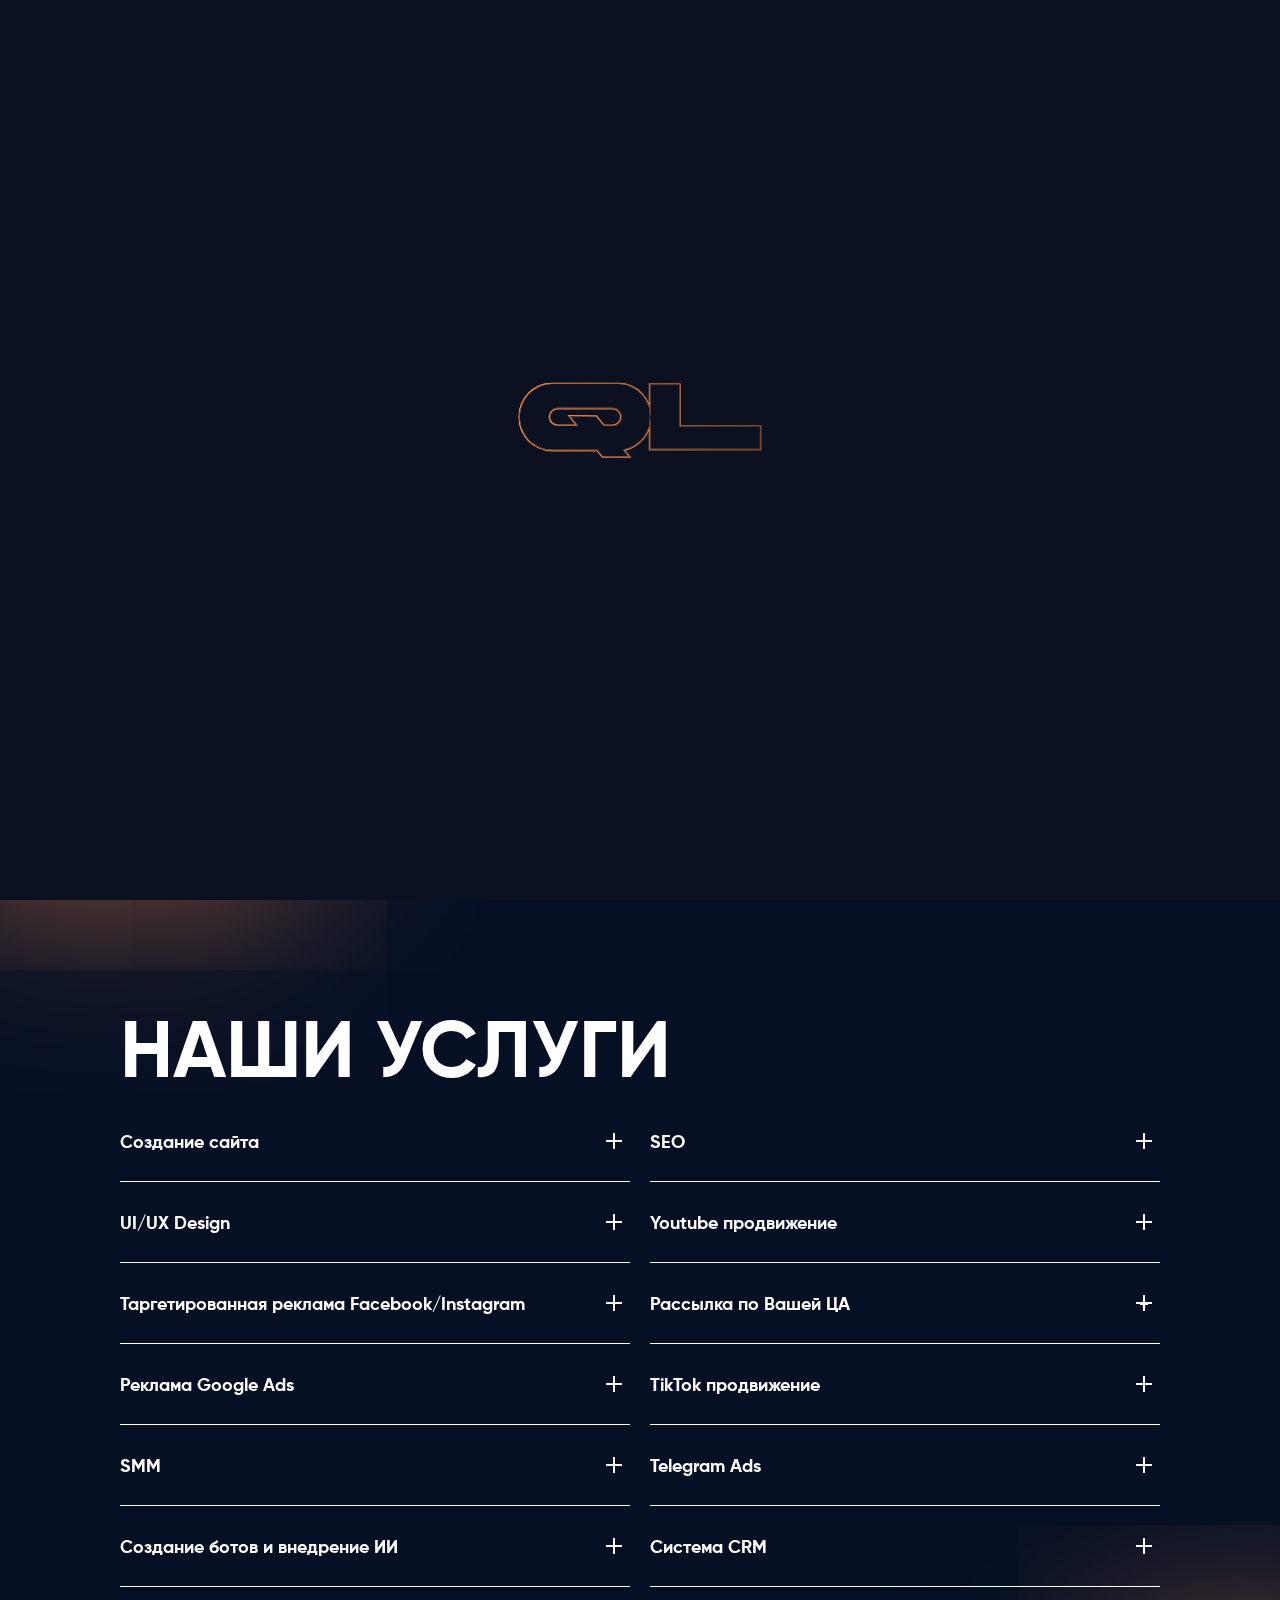
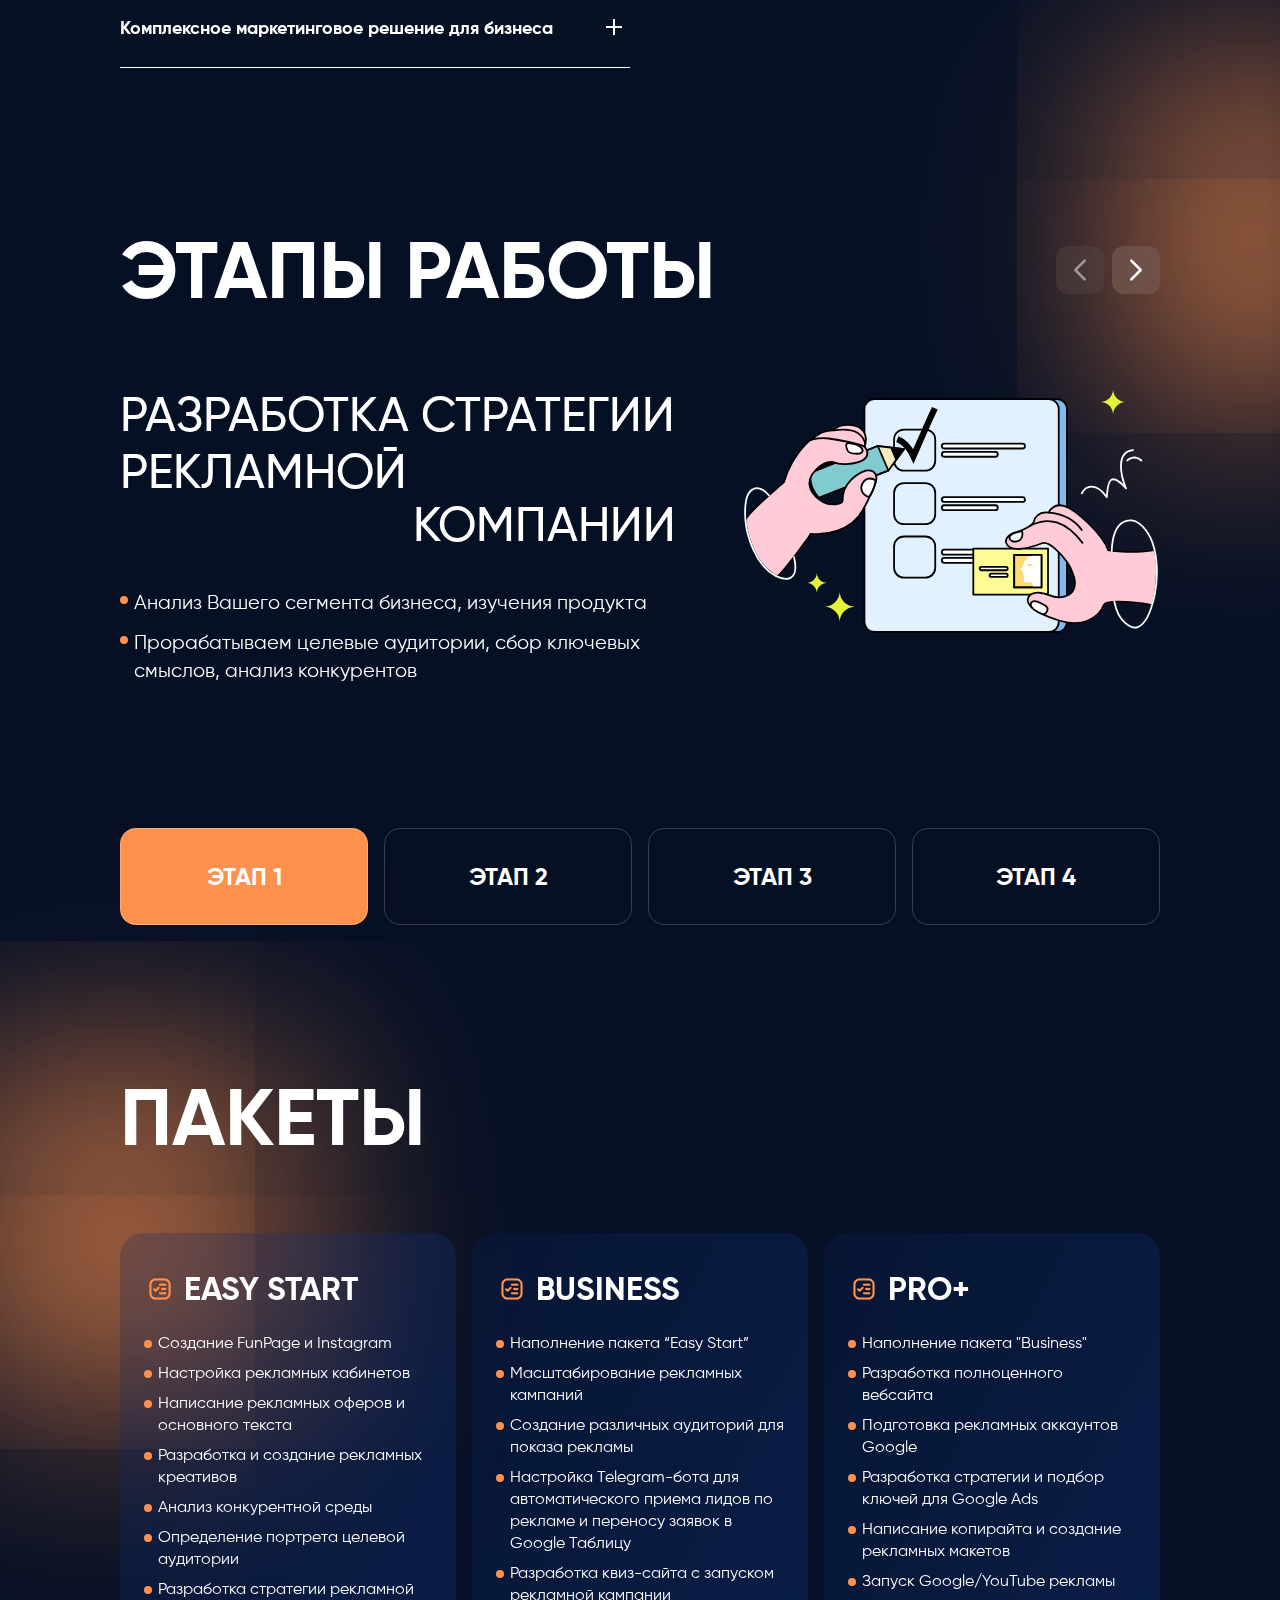
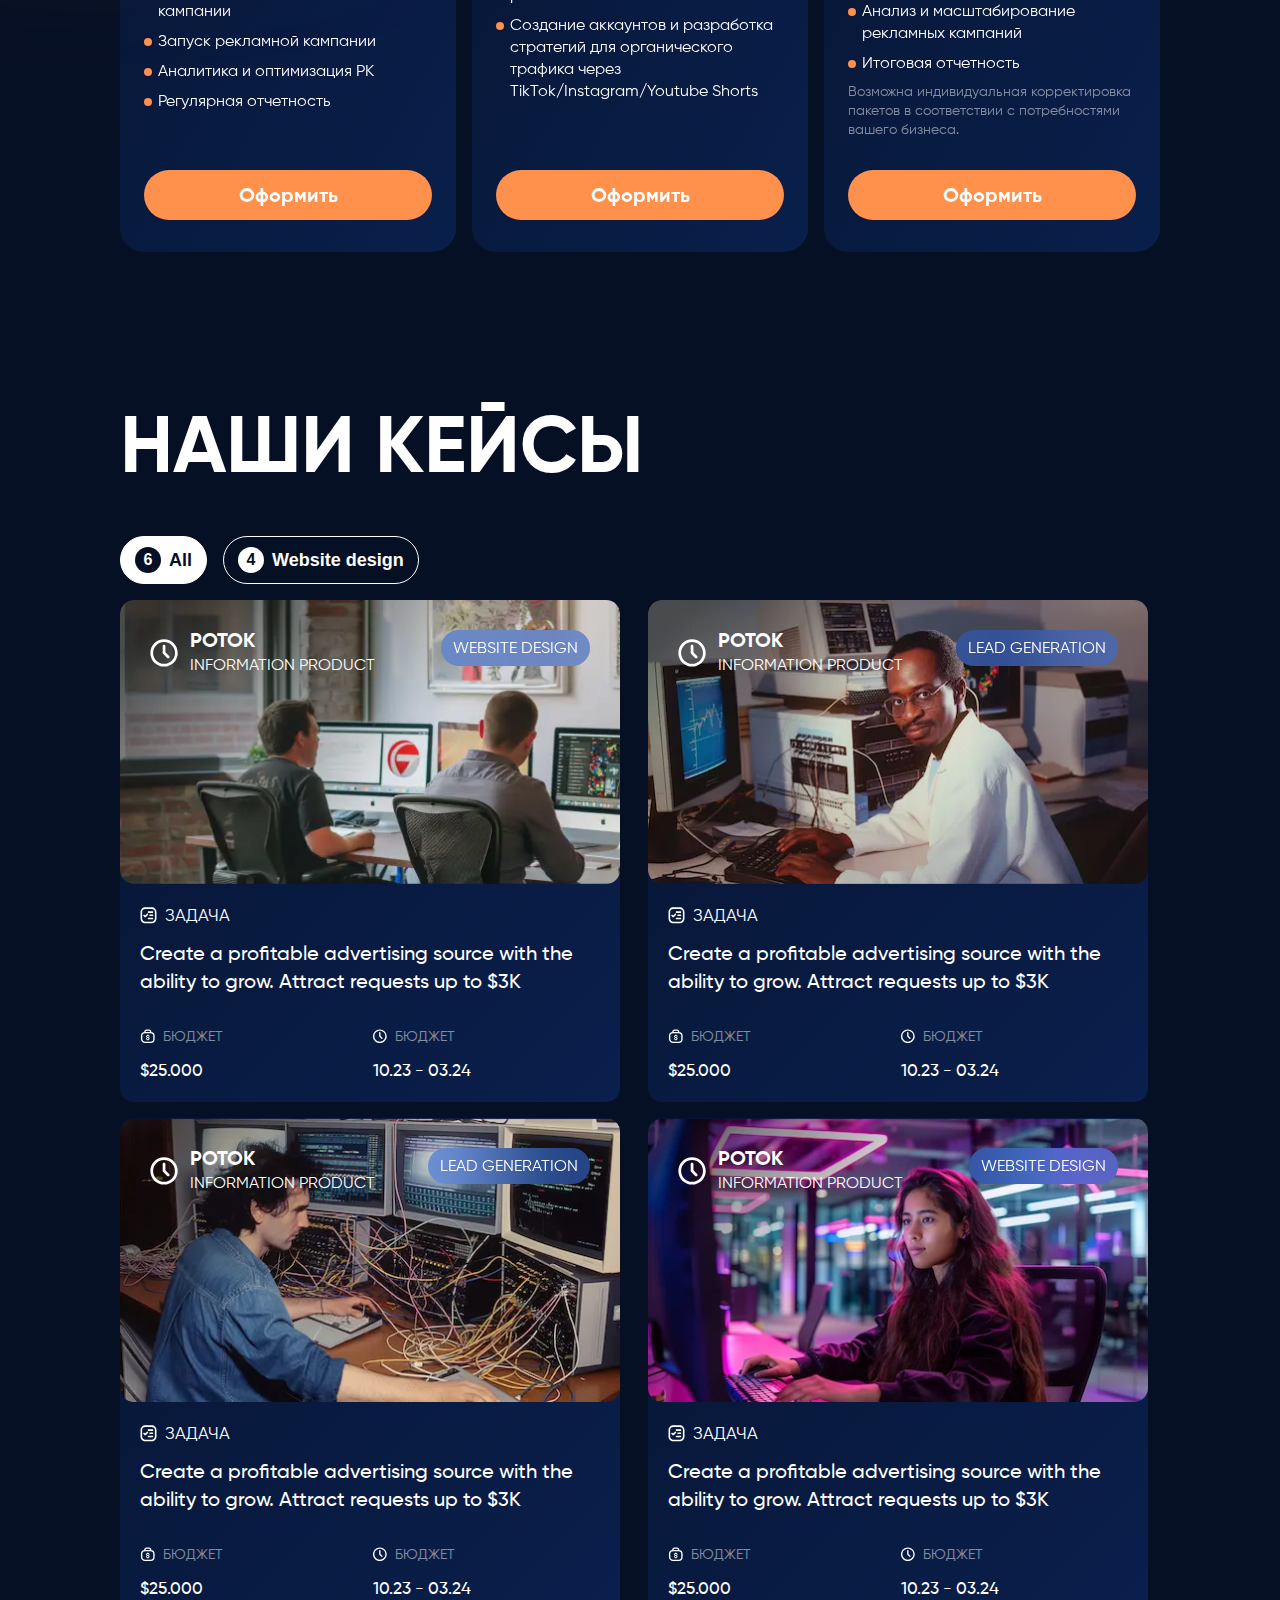
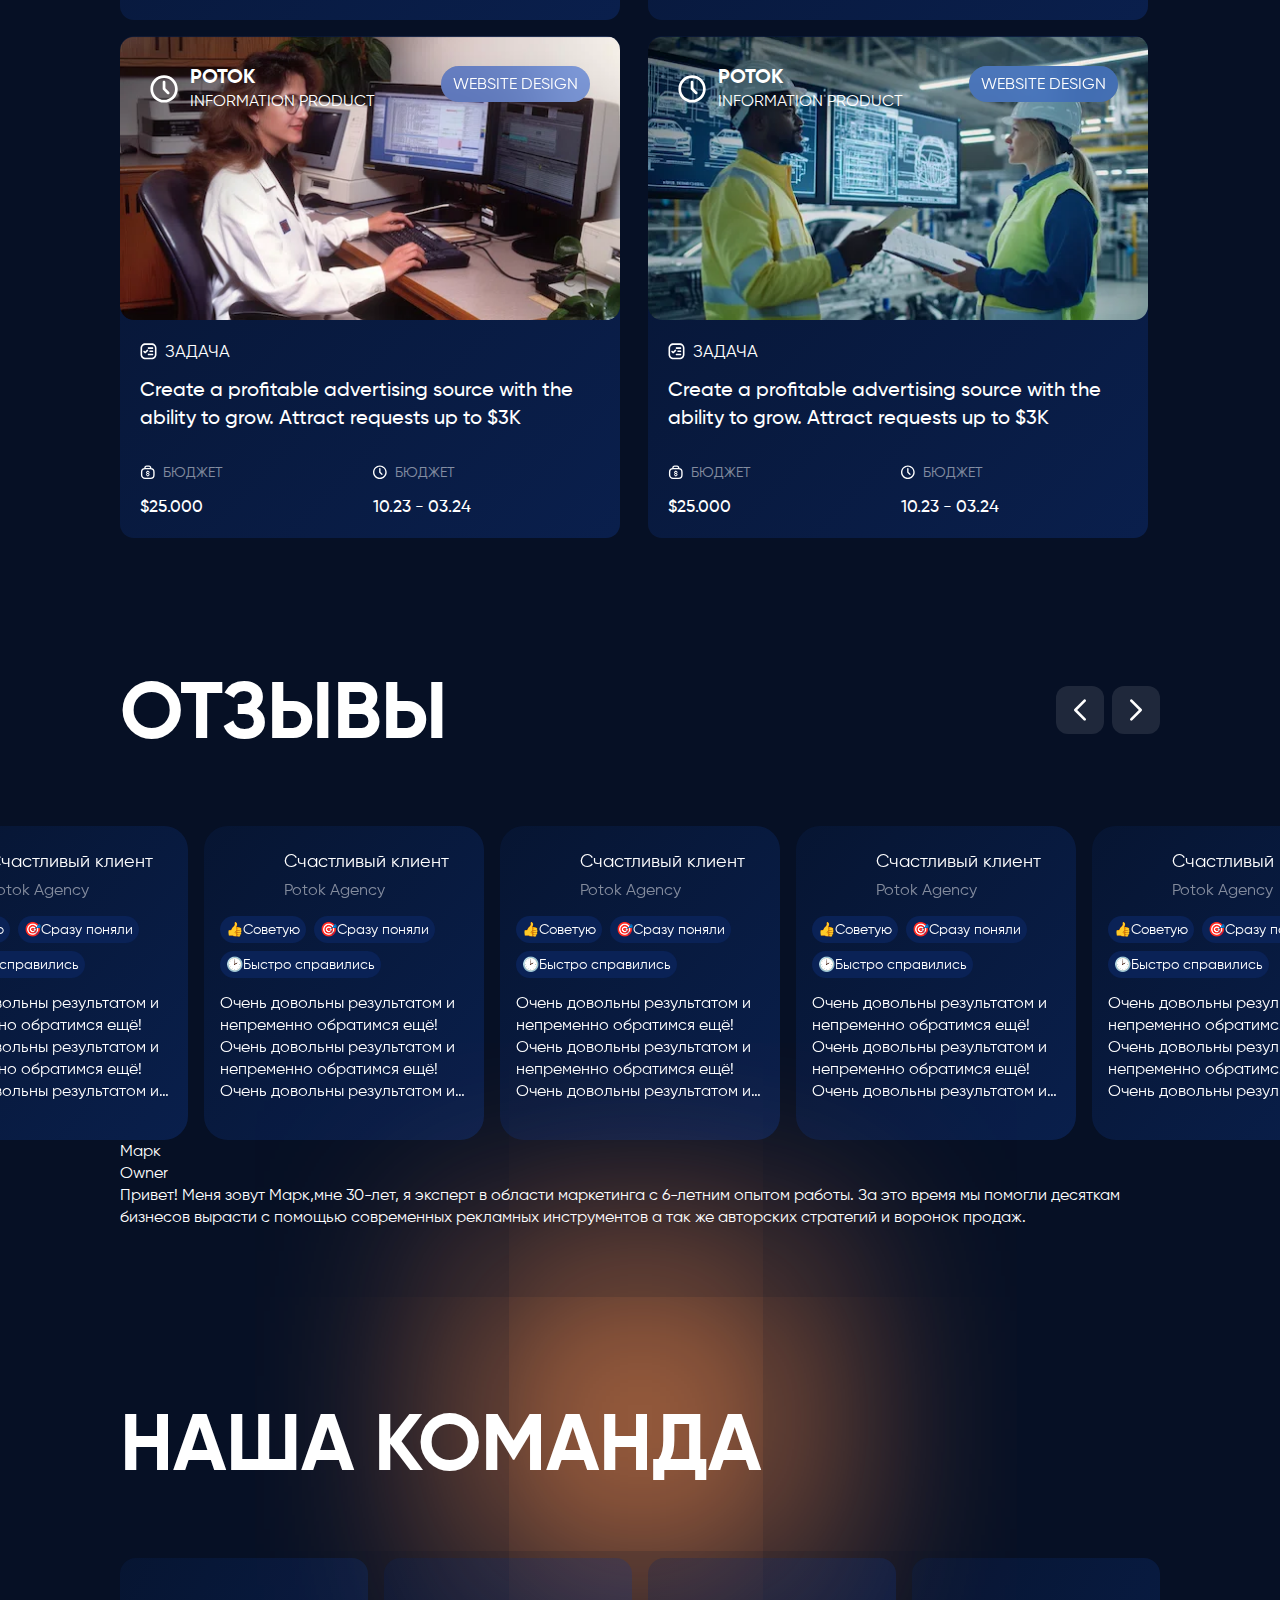
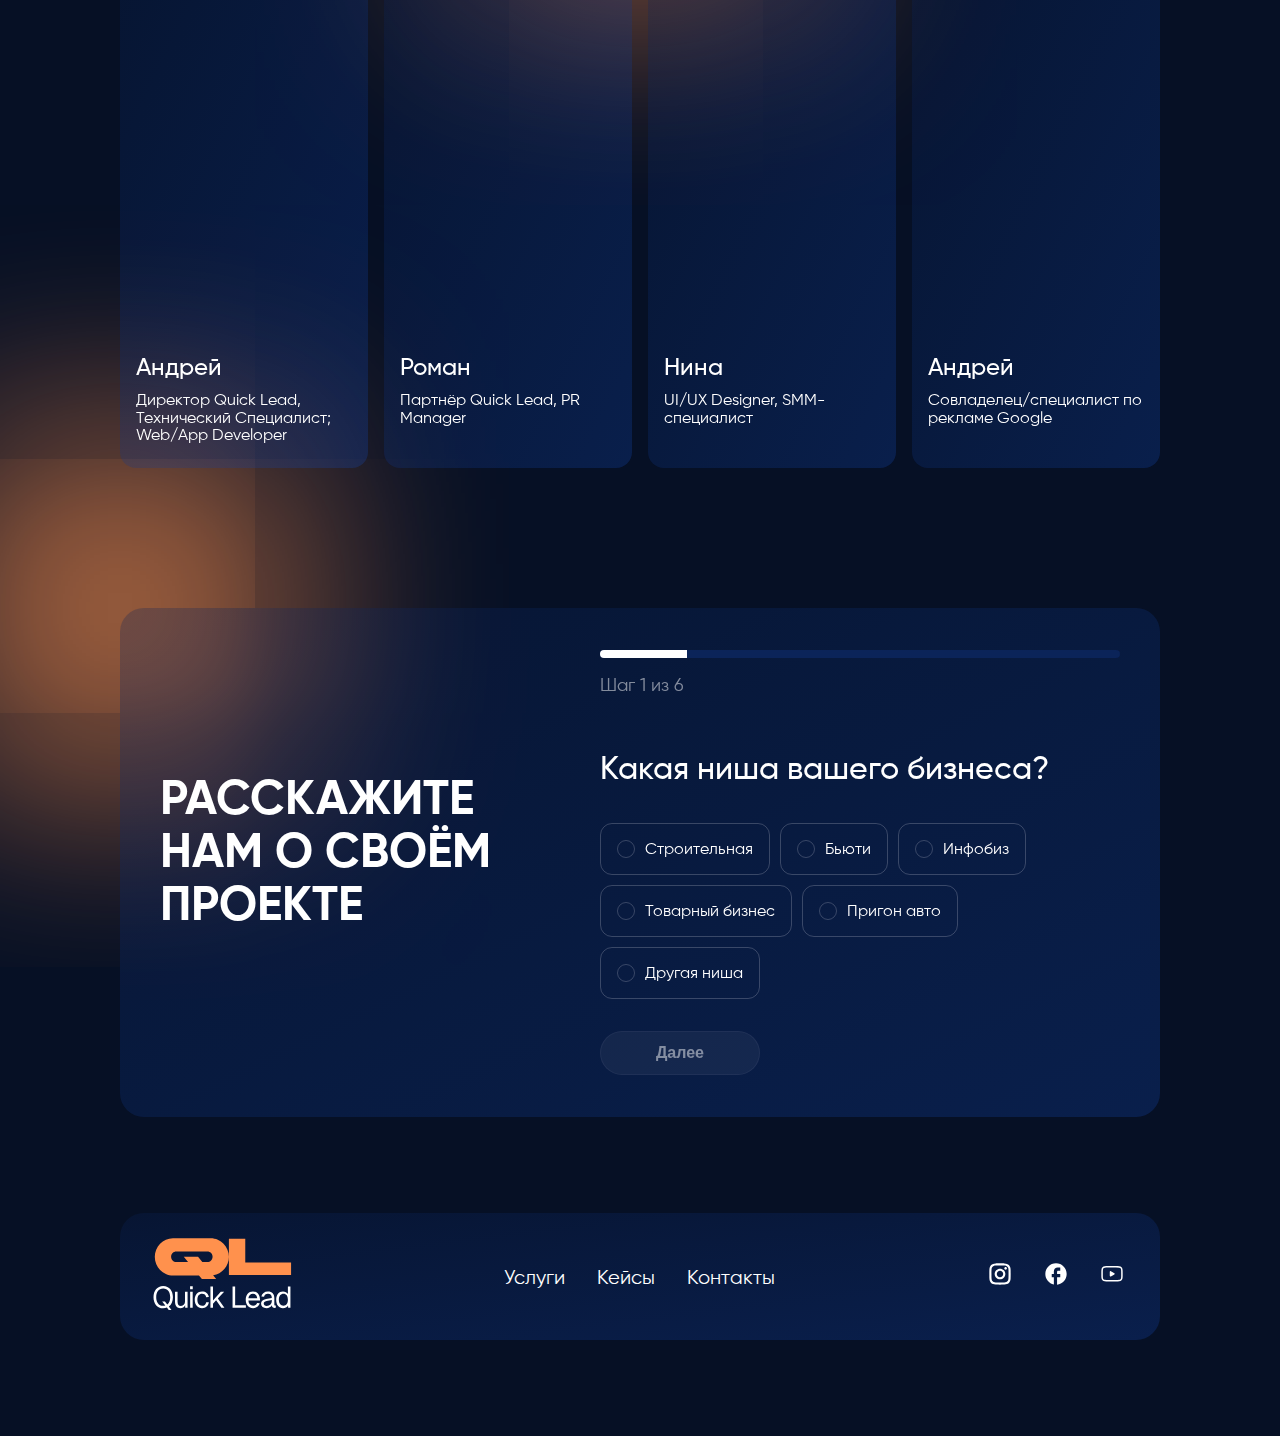
<file: ua.html>
<!DOCTYPE html>
<html lang="ua">
<head>
	<meta charset="UTF-8">
	<meta name="viewport" content="width=device-width, initial-scale=1, maximum-scale=1">
	<title>Quick lead</title>
	<meta property="og:locale" content="ru"/>
	<meta property="og:type" content="website"/>
	<meta property="og:title" content="Quick lead"/>
	<meta property="og:site_name" content="Quick lead"/>
	<link rel="icon" type="image/x-icon" href="/img/logo.svg">

	<link rel="stylesheet" href="sass/main.css">
	<link rel="stylesheet" href="https://unpkg.com/swiper/swiper-bundle.min.css">
<body>

<div class="preloader">
	<div class="preloader__step preloader__step-1"></div>

	<div class="preloader__step preloader__step-2">
		<img src="img/preloader-1.svg" alt="logo"/>
	</div>

	<div class="preloader__step preloader__step-3">
		<img src="img/preloader-2.svg" alt="logo"/>
	</div>

	<div class="preloader__step preloader__step-4">
		<div class="shadowed-bg preloader__step-4__first">
		</div>
		<img class="preloader__step-4__logo" src="img/logo.svg" alt="logo"/>
		<img class="preloader__step-4__bg" src="img/preloader-4.svg" alt="logo-bg"/>
		<div class="shadowed-bg preloader__step-4__second">
		</div>
	</div>
</div>

<header class="header constraint">
	<div class="header__logo">
		<a href="#">
			<img class="header__logo__img" src="img/logo.svg" alt="main logo" draggable="false">
		</a>
	</div>

	<nav class="header__nav">
		<a data-target="#services">Услуги <span class="header__nav__counter">13</span></a>
		<a data-target="#case">Кейсы <span class="header__nav__counter">6+</span></a>
		<a data-target="#contacts">Контакты</a>
	</nav>

	<div class="header__action">
		<a data-target="#contacts" class="header__action__request">
			Оставить заявку
		</a>

		<!--		<button type="button" class="header__action__contact">-->
		<!--			<svg width="16" height="17" viewBox="0 0 16 17" fill="none" xmlns="http://www.w3.org/2000/svg">-->
		<!--				<path fill-rule="evenodd" clip-rule="evenodd"-->
		<!--							d="M4.1246 2.19211C2.95955 2.31505 2.05096 3.23293 1.73115 4.19233C1.53891 4.76906 1.45455 5.21265 1.45455 5.68897C1.45455 6.17706 1.543 6.73808 1.74676 7.55313C1.95284 8.37746 2.14507 9.03864 2.52006 9.74175C2.89534 10.4454 3.47314 11.2258 4.48548 12.2382C5.49782 13.2505 6.27823 13.8283 6.98188 14.2036C7.685 14.5786 8.34617 14.7708 9.1705 14.9769C9.98556 15.1806 10.5466 15.2691 11.0347 15.2691C11.511 15.2691 11.9546 15.1847 12.5313 14.9925C13.4907 14.6727 14.4086 13.7641 14.5315 12.599C14.4717 12.558 14.396 12.5094 14.3034 12.4539C13.9729 12.2556 13.513 12.0186 13.0255 11.7877C12.5406 11.558 12.0449 11.3421 11.6493 11.1851C11.4507 11.1063 11.2848 11.0453 11.1618 11.0052C11.1149 10.99 11.0788 10.9792 11.0526 10.9721C11.0112 10.9803 10.9399 11.004 10.8304 11.0691C10.6809 11.1578 10.5126 11.2913 10.3102 11.4685C10.2437 11.5267 10.1665 11.5961 10.0849 11.6694C9.94974 11.7908 9.80262 11.923 9.6724 12.0329C9.44982 12.2207 9.18812 12.4221 8.90079 12.5658C8.46958 12.7814 8.02343 12.7421 7.67244 12.6398C7.32202 12.5377 6.99401 12.3535 6.72159 12.1697C6.18089 11.8049 5.72269 11.3467 5.55526 11.1792L5.54983 11.1738C5.53892 11.1629 5.52794 11.1519 5.51691 11.1409C5.12282 10.7469 4.65466 10.279 4.34861 9.78927C4.02202 9.26673 3.78705 8.56451 4.15788 7.82285C4.30155 7.53551 4.50291 7.27382 4.69072 7.05123C4.80059 6.92102 4.9328 6.7739 5.05424 6.63877C5.12757 6.55717 5.19698 6.47995 5.25516 6.41346C5.43229 6.21102 5.56579 6.04274 5.65457 5.89321C5.7196 5.78369 5.74338 5.71246 5.75151 5.67104C5.74439 5.6448 5.73366 5.60872 5.71839 5.56185C5.67833 5.43886 5.61734 5.2729 5.53853 5.07429C5.38155 4.6787 5.16561 4.18301 4.93593 3.69815C4.70501 3.21065 4.46806 2.75074 4.26976 2.42024C4.2142 2.32763 4.16563 2.25188 4.1246 2.19211ZM5.76136 5.712C5.7613 5.71193 5.76089 5.71001 5.76032 5.70646C5.76113 5.71029 5.76142 5.71207 5.76136 5.712ZM11.0116 10.9623C11.0115 10.9622 11.0133 10.9625 11.0172 10.9633C11.0137 10.9627 11.0117 10.9623 11.0116 10.9623ZM0.351252 3.73237C0.844715 2.25198 2.33245 0.723633 4.3898 0.723633C4.66661 0.723633 4.86054 0.865623 4.93153 0.921389C5.02442 0.994352 5.10151 1.07894 5.16041 1.15018C5.28063 1.29559 5.40221 1.48053 5.51703 1.67189C5.75038 2.06082 6.01049 2.56886 6.25046 3.07548C6.49169 3.58473 6.72048 4.10931 6.89051 4.53779C6.9752 4.75121 7.04829 4.94824 7.10142 5.11138C7.12784 5.19249 7.15197 5.27324 7.17024 5.34797C7.18479 5.40752 7.20994 5.51805 7.20994 5.63665C7.20994 6.0273 7.06447 6.36769 6.90527 6.63581C6.74553 6.90485 6.53893 7.15515 6.34981 7.37128C6.26059 7.47325 6.18079 7.56176 6.10507 7.64575C6.00109 7.76108 5.90481 7.86788 5.80241 7.98923C5.63705 8.18522 5.52448 8.3421 5.45886 8.47334C5.41112 8.56883 5.38543 8.70375 5.58206 9.01836C5.79066 9.35212 6.14188 9.7088 6.57835 10.1453C6.74207 10.309 7.11688 10.6818 7.53505 10.9639C7.74503 11.1056 7.93135 11.2002 8.07929 11.2433C8.19524 11.2771 8.24241 11.2671 8.2511 11.2644C8.38218 11.1987 8.53881 11.0862 8.7344 10.9212C8.85576 10.8188 8.96255 10.7225 9.07788 10.6186C9.16187 10.5428 9.25039 10.463 9.35235 10.3738C9.56849 10.1847 9.81878 9.9781 10.0878 9.81836C10.3559 9.65916 10.6963 9.51369 11.087 9.51369C11.2056 9.51369 11.3161 9.53884 11.3757 9.5534C11.4504 9.57167 11.5311 9.59579 11.6123 9.62221C11.7754 9.67535 11.9724 9.74843 12.1858 9.83312C12.6143 10.0032 13.1389 10.2319 13.6482 10.4732C14.1548 10.7131 14.6628 10.9732 15.0517 11.2066C15.2431 11.3214 15.428 11.443 15.5735 11.5632C15.6447 11.6221 15.7293 11.6992 15.8022 11.7921C15.858 11.8631 16 12.057 16 12.3338C16 14.3912 14.4717 15.8789 12.9913 16.3724C12.3123 16.5987 11.7094 16.7236 11.0347 16.7236C10.3717 16.7236 9.67697 16.6028 8.81772 16.388C7.96776 16.1755 7.16393 15.9491 6.29739 15.487C5.43138 15.0251 4.53749 14.3472 3.45696 13.2667C2.37643 12.1861 1.69851 11.2922 1.23664 10.4262C0.774487 9.55971 0.548137 8.75588 0.335645 7.90591C0.120834 7.04666 0 6.35196 0 5.68897C0 5.01421 0.124921 4.41136 0.351252 3.73237ZM8.25262 11.2638C8.25264 11.2638 8.25218 11.264 8.2512 11.2643L8.25262 11.2638Z"-->
		<!--							fill="white"/>-->
		<!--			</svg>-->
		<!--		</button>-->

		<div class="header__action__language">
			<svg width="18" height="19" viewBox="0 0 18 19" fill="none" xmlns="http://www.w3.org/2000/svg">
				<path
						d="M1.53333 7.05697H16.4667M1.53333 12.3903H16.4667M1 9.72363C1 10.7742 1.20693 11.8145 1.60896 12.7851C2.011 13.7557 2.60028 14.6376 3.34315 15.3805C4.08601 16.1234 4.96793 16.7126 5.93853 17.1147C6.90914 17.5167 7.94943 17.7236 9 17.7236C10.0506 17.7236 11.0909 17.5167 12.0615 17.1147C13.0321 16.7126 13.914 16.1234 14.6569 15.3805C15.3997 14.6376 15.989 13.7557 16.391 12.7851C16.7931 11.8145 17 10.7742 17 9.72363C17 7.6019 16.1571 5.56707 14.6569 4.06678C13.1566 2.56649 11.1217 1.72363 9 1.72363C6.87827 1.72363 4.84344 2.56649 3.34315 4.06678C1.84285 5.56707 1 7.6019 1 9.72363Z"
						stroke="white" stroke-width="1.6" stroke-linecap="round" stroke-linejoin="round"/>
				<path
						d="M8.55553 1.72363C7.05806 4.12329 6.26416 6.89507 6.26416 9.72363C6.26416 12.5522 7.05806 15.324 8.55553 17.7236M9.44442 1.72363C10.9419 4.12329 11.7358 6.89507 11.7358 9.72363C11.7358 12.5522 10.9419 15.324 9.44442 17.7236"
						stroke="white" stroke-width="1.6" stroke-linecap="round" stroke-linejoin="round"/>
			</svg>
			<div class="header__action__language__content">
				RU

				<svg width="10" height="6" viewBox="0 0 10 6" fill="none" xmlns="http://www.w3.org/2000/svg">
					<path
							d="M0.504872 0.270009C0.559059 0.215685 0.62343 0.172585 0.6943 0.143177C0.765169 0.11377 0.841144 0.0986328 0.917872 0.0986328C0.994601 0.0986328 1.07058 0.11377 1.14144 0.143177C1.21231 0.172585 1.27669 0.215685 1.33087 0.270009L5.0012 3.94151L8.67154 0.270009C8.78107 0.160474 8.92963 0.0989382 9.08454 0.0989382C9.23944 0.0989382 9.388 0.160474 9.49754 0.270009C9.60707 0.379543 9.66861 0.528104 9.66861 0.683009C9.66861 0.837914 9.60707 0.986474 9.49754 1.09601L5.41421 5.17934C5.36002 5.23367 5.29565 5.27677 5.22478 5.30617C5.15391 5.33558 5.07793 5.35072 5.0012 5.35072C4.92448 5.35072 4.8485 5.33558 4.77763 5.30617C4.70676 5.27677 4.64239 5.23367 4.58821 5.17934L0.504872 1.09601C0.450548 1.04182 0.407448 0.977451 0.378041 0.906581C0.348633 0.835712 0.333496 0.759737 0.333496 0.683009C0.333496 0.60628 0.348633 0.530305 0.378041 0.459436C0.407448 0.388567 0.450548 0.324195 0.504872 0.270009Z"
							fill="white"/>
				</svg>
			</div>
			<nav class="header__action__language__dropdown">
				<a href="/ru">Русский</a>
				<a href="/">English</a>
				<a href="/ua">Українська</a>
			</nav>
		</div>
	</div>

	<div class="burger">
		<span></span>
		<span></span>
		<span></span>
	</div>

</header>

<div class="mobile-overlay">
	<nav class="mobile-overlay__nav">
		<a data-target="#services" class="mobile-overlay__nav__item close-menu-action">
			<p>Услуги <span class="mobile-overlay__nav__item__counter">13</span></p>
			<img src="img/chevron-right.svg" role="presentation" alt="">
		</a>

		<a data-target="#case" class="mobile-overlay__nav__item close-menu-action">
			<p>Кейсы <span class="mobile-overlay__nav__item__counter">6+</span></p>
			<img src="img/chevron-right.svg" role="presentation" alt="">
		</a>

		<a data-target="#contacts" class="mobile-overlay__nav__item close-menu-action">
			<p>Контакты</p>
			<img src="img/chevron-right.svg" role="presentation" alt="">
		</a>
	</nav>

	<div class="mobile-overlay__action">
		<div>
			<a data-target="#contacts" class="header__action__request mobile-overlay__action__request close-menu-action">
				Оставить заявку
			</a>

			<div class="header__action__language mobile-overlay__action__language">
				<svg width="18" height="19" viewBox="0 0 18 19" fill="none" xmlns="http://www.w3.org/2000/svg">
					<path
							d="M1.53333 7.05697H16.4667M1.53333 12.3903H16.4667M1 9.72363C1 10.7742 1.20693 11.8145 1.60896 12.7851C2.011 13.7557 2.60028 14.6376 3.34315 15.3805C4.08601 16.1234 4.96793 16.7126 5.93853 17.1147C6.90914 17.5167 7.94943 17.7236 9 17.7236C10.0506 17.7236 11.0909 17.5167 12.0615 17.1147C13.0321 16.7126 13.914 16.1234 14.6569 15.3805C15.3997 14.6376 15.989 13.7557 16.391 12.7851C16.7931 11.8145 17 10.7742 17 9.72363C17 7.6019 16.1571 5.56707 14.6569 4.06678C13.1566 2.56649 11.1217 1.72363 9 1.72363C6.87827 1.72363 4.84344 2.56649 3.34315 4.06678C1.84285 5.56707 1 7.6019 1 9.72363Z"
							stroke="white" stroke-width="1.6" stroke-linecap="round" stroke-linejoin="round"/>
					<path
							d="M8.55553 1.72363C7.05806 4.12329 6.26416 6.89507 6.26416 9.72363C6.26416 12.5522 7.05806 15.324 8.55553 17.7236M9.44442 1.72363C10.9419 4.12329 11.7358 6.89507 11.7358 9.72363C11.7358 12.5522 10.9419 15.324 9.44442 17.7236"
							stroke="white" stroke-width="1.6" stroke-linecap="round" stroke-linejoin="round"/>
				</svg>
				<div class="header__action__language__content">
					RU

					<svg width="10" height="6" viewBox="0 0 10 6" fill="none" xmlns="http://www.w3.org/2000/svg">
						<path
								d="M0.504872 0.270009C0.559059 0.215685 0.62343 0.172585 0.6943 0.143177C0.765169 0.11377 0.841144 0.0986328 0.917872 0.0986328C0.994601 0.0986328 1.07058 0.11377 1.14144 0.143177C1.21231 0.172585 1.27669 0.215685 1.33087 0.270009L5.0012 3.94151L8.67154 0.270009C8.78107 0.160474 8.92963 0.0989382 9.08454 0.0989382C9.23944 0.0989382 9.388 0.160474 9.49754 0.270009C9.60707 0.379543 9.66861 0.528104 9.66861 0.683009C9.66861 0.837914 9.60707 0.986474 9.49754 1.09601L5.41421 5.17934C5.36002 5.23367 5.29565 5.27677 5.22478 5.30617C5.15391 5.33558 5.07793 5.35072 5.0012 5.35072C4.92448 5.35072 4.8485 5.33558 4.77763 5.30617C4.70676 5.27677 4.64239 5.23367 4.58821 5.17934L0.504872 1.09601C0.450548 1.04182 0.407448 0.977451 0.378041 0.906581C0.348633 0.835712 0.333496 0.759737 0.333496 0.683009C0.333496 0.60628 0.348633 0.530305 0.378041 0.459436C0.407448 0.388567 0.450548 0.324195 0.504872 0.270009Z"
								fill="white"/>
					</svg>
				</div>
				<nav class="header__action__language__dropdown mobile-overlay__action__dropdown">
					<a href="/ru">Русский</a>
					<a href="/">English</a>
					<a href="/ua">Українська</a>
				</nav>
			</div>
		</div>

	</div>
</div>

<section class="title">
	<div class="title__main constraint">
		<h1>
			агентство полного цикла
		</h1>
		<h2>
			Продвигаем бизнес любого рода
		</h2>

		<a data-target="#contacts" class="learn-more">Узнать больше</a>

		<div class="title__main__bg-img">
		</div>
	</div>

	<div class="constraint title__secondary">
		<div class="shadowed-bg">
		</div>
		<div class="title__secondary__clients">
			<div class="title__secondary__clients__count">
				50+
			</div>
			<p class="title__secondary__clients__title">
				довольних клиентов
			</p>
		</div>

		<div class="title__secondary__learn-more">
			<p>
				Увеличим поток клиентов в ваш бизнес минимум в два раза
			</p>
			<a data-target="#contacts" class="secondary-button">Узнать больше</a>
		</div>
	</div>
</section>

<section class="constraint" id="services">
	<h2>
		Наши услуги
	</h2>
	<div class="services-container">
		<div class="column">
			<div class="service">
				<h3>Создание сайта <span class="toggle-icon"></span></h3>
				<p>Разработка сайта с нуля, выбор идеального дизайнерского решения и наполнения сайта. Разработаем сайт любого
					типа: квиз, лендинг, онлайн-магазин.</p>
			</div>
			<div class="service">
				<h3>UI/UX Design <span class="toggle-icon"></span></h3>
				<p>Мы создаем интуитивно понятные и эстетичные интерфейсы, основанные на анализе аудитории и тестировании
					решений. От исследования до готового дизайна мы оптимизируем пользовательский путь, делая ваш продукт удобным,
					функциональным и эффективным.</p>
			</div>
			<div class="service">
				<h3>Таргетированная реклама Facebook/Instagram <span class="toggle-icon"></span></h3>
				<p>Повысьте ROI вашего бизнеса с нашей таргетированной рекламой в Facebook и Instagram!
					Мы используем мощные алгоритмы, проверенные и усовершенствованные временем для точной настройки рекламных
					кампаний, чтобы ваши объявления таргетировали (находили) именно тех пользователей, которые вероятнее всего
					заинтересуются вашим продуктом. Наша стратегия обеспечивает максимальную эффективность, экономя ваш бюджет и
					при этом увеличивая продажи.
				</p>
			</div>
			<div class="service">
				<h3>Реклама Google Ads<span class="toggle-icon"></span></h3>
				<p>Получите мгновенный доступ к более чем тысяче потенциальных клиентов с Google Ads!
					Мы специализируемся на разработке и управлении PPC-кампаниями, которые оптимизируют ваши объявления по
					ключевым словам, позволяя вам выделиться среди конкурентов, и найти клиенту именно ваше объявление по запросу.
					Привлекайте больше трафика на сайт и повышайте конверсии благодаря нашей экспертности и опыту в рекламе!</p>
			</div>
			<div class="service">
				<h3>SMM <span class="toggle-icon"></span></h3>
				<p>Используем уникальную контент-стратегию для продвижения в социальных сетях, что обеспечивает гарантированное
					получение нужной информации целевой аудиторией.<br>
					Стратегии, которые не только повышают узнаваемость бренда, но и формируют вовлеченное сообщество вокруг вашего
					бизнеса. Наша команда генерирует креативный контент, стимулирующий взаимодействие, а также анализирует
					результаты для непрерывного совершенствования.</p>
			</div>
			<div class="service">
				<h3>Создание ботов и внедрение ИИ<span class="toggle-icon"></span></h3>
				<p>Улучшим эффективность обслуживания клиентов с помощью интеллектуальных чат-ботов! Наши решения автоматизируют
					коммуникацию, уменьшая нагрузку на вашу команду и улучшая пользовательский опыт. Внедрим современные
					технологии, которые обеспечат вам круглосуточную поддержку в ваших диалогах с клиентами.</p>
			</div>
			<div class="service">
				<h3>Комплексное маркетинговое решение для бизнеса<span class="toggle-icon"></span></h3>
				<p>Разработка интегрированных маркетинговых стратегий, которые объединяют различные каналы продвижения для
					достижения максимального эффекта, обеспечивая целостный подход к развитию бизнеса.<br>
					Разрабатываем для него воронку продаж с помощью различных маркетинговых процессов, и авторских наработок.
					Обсуждаем все индивидуально и подбираем лучшее решение.</p>
			</div>

		</div>

		<div class="column">
			<div class="service">
				<h3>SEO<span class="toggle-icon"></span></h3>
				<p>Хотите поднять свой бизнес на вершину поисковых запросов? Наши решения в области SEO - это ключ к
					органическому росту вашего трафика. Мы оптимизируем ваш сайт, проведем работу над контентом и ссылками, чтобы
					ваш бренд стал первым выбором для потенциальных клиентов в поисковых системах.<br>
					Проанализируем общую видимость сайта; конкурентов, чтобы понимать, над какими факторами стоит работать в
					первую очередь; разберем структуру сайтов-лидеров в нише; проведем анализ спроса и сезонности; на основе
					анализа составим стратегию продвижения.</p>
			</div>
			<div class="service">
				<h3>Youtube продвижение <span class="toggle-icon"></span></h3>
				<p>Мы создаем впечатляющий видеоконтент и управленческую стратегию, которая привлекает зрителей и формирует
					лояльную аудиторию.
					Оптимизация видеоконтента с целью улучшения факторов ранжирования роликов; поднятие позиций в поисковой выдаче
					по определенным запросам пользователей и удержание целевой аудитории с последующей монетизацией данного
					трафика. Наша команда знает, как грамотно продвигать ваши видео, чтобы они достигали широкой аудитории и
					приносили вам новых клиентов.</p>
			</div>
			<div class="service">
				<h3>Рассылка по Вашей ЦА<span class="toggle-icon">+</span></h3>
				<p>Привлекайте и удерживайте клиентов с помощью таргетированных рассылок! Мы разрабатываем персонализированные
					коммуникации, создаем баннера и несколько офферов для рассылки; подбираем тематические чаты; подбираем метод
					рассылки и запускаем саму рассылку через Facebook, Instagram, Telegram и другие платформы, что позволяет вам
					точно достичь вашей целевой аудитории. </p>
			</div>
			<div class="service">
				<h3>TikTok продвижение<span class="toggle-icon"></span></h3>
				<p>Ваш бренд на TikTok - это возможность для вирусного успеха! Мы поможем создать креативный и увлекательный
					контент, который привлечет внимание молодежной аудитории.Проведем: анализ целевой аудитории и конкурентов;
					разработку концепции продвижения; создание аккаунта или использование готового; регулярная активность и
					наполнение контентом; настройка и запуск рекламы; введение постоянной аналитики; корректировка стратегии.
					С нашим подходом вы не только будете в тренде, но и сможете построить настоящее взаимодействие с вашими
					потенциальными клиентами.</p>
			</div>
			<div class="service">
				<h3>Telegram Ads<span class="toggle-icon"></span></h3>
				<p>Используйте силу Telegram для своего бизнеса! Наша команда поможет вам разместить эффективную рекламу на
					понравившихся каналах и в ботах, достигая аудитории, которая уже заинтересована в ваших продуктах. Это
					прекрасная возможность для прямых связей с вашими потенциальными клиентами.</p>
			</div>
			<div class="service">
				<h3>Система CRM<span class="toggle-icon"></span></h3>
				<p>Внедрение кастомизированных решений CRM для управления взаимоотношениями с клиентами, что позволяет
					оптимизировать процессы продаж и коммуникации, увеличивая лояльность и удовлетворенность клиентов.<br>
					Если простыми словами то мы создаем индивидуально для каждого бизнеса систему аналитики клиентов, что
					позволяет в любое время масштабно сообщить им о той или иной акции или например быстро вытянуть и перенести
					базу в другой мессенджер.</p>
			</div>
		</div>
	</div>
	<div class="shadowed-bg">
	</div>
</section>

<section class="constraint working-stages">
	<div class="stages-slider">
		<div class="stages-slider__heading">
			<h2>
				этапы работы
			</h2>
			<div class="stages-slider__heading__nav">
				<div class="stages-slider-button-prev">
					<svg width="12" height="22" viewBox="0 0 12 22" fill="none" xmlns="http://www.w3.org/2000/svg">
						<path
								d="M11.6131 0.724724C11.7372 0.84858 11.8357 0.995714 11.903 1.1577C11.9702 1.31969 12.0048 1.49335 12.0048 1.66872C12.0048 1.8441 11.9702 2.01776 11.903 2.17975C11.8357 2.34173 11.7372 2.48887 11.6131 2.61272L3.22105 11.0021L11.6131 19.3914C11.737 19.5154 11.8354 19.6625 11.9024 19.8245C11.9695 19.9865 12.0041 20.1601 12.0041 20.3354C12.0041 20.5107 11.9695 20.6843 11.9024 20.8463C11.8354 21.0083 11.737 21.1554 11.6131 21.2794C11.4891 21.4034 11.3419 21.5017 11.1799 21.5688C11.018 21.6359 10.8444 21.6704 10.6691 21.6704C10.4937 21.6704 10.3201 21.6359 10.1582 21.5688C9.99619 21.5017 9.84902 21.4034 9.72505 21.2794L0.391717 11.9461C0.267548 11.8222 0.169034 11.6751 0.101817 11.5131C0.0345996 11.3511 0 11.1774 0 11.0021C0 10.8267 0.0345996 10.653 0.101817 10.491C0.169034 10.329 0.267548 10.1819 0.391717 10.0581L9.72505 0.724724C9.84891 0.600556 9.99604 0.502042 10.158 0.434825C10.32 0.367607 10.4937 0.333008 10.6691 0.333008C10.8444 0.333008 11.0181 0.367607 11.1801 0.434825C11.3421 0.502042 11.4892 0.600556 11.6131 0.724724Z"
								fill="white"/>
					</svg>
				</div>
				<div class="stages-slider-button-next">
					<svg width="12" height="22" viewBox="0 0 12 22" fill="none" xmlns="http://www.w3.org/2000/svg">
						<path
								d="M0.391716 0.724724C0.267547 0.84858 0.169033 0.995714 0.101816 1.1577C0.0345983 1.31969 0 1.49335 0 1.66872C0 1.8441 0.0345983 2.01776 0.101816 2.17975C0.169033 2.34173 0.267547 2.48887 0.391716 2.61272L8.78372 11.0021L0.391716 19.3914C0.141352 19.6418 0.00069809 19.9813 0.00069809 20.3354C0.00069809 20.6895 0.141352 21.029 0.391716 21.2794C0.64208 21.5298 0.981648 21.6704 1.33572 21.6704C1.68979 21.6704 2.02935 21.5298 2.27972 21.2794L11.6131 11.9461C11.7372 11.8222 11.8357 11.6751 11.9029 11.5131C11.9702 11.3511 12.0048 11.1774 12.0048 11.0021C12.0048 10.8267 11.9702 10.653 11.9029 10.491C11.8357 10.329 11.7372 10.1819 11.6131 10.0581L2.27972 0.724724C2.15586 0.600556 2.00873 0.502042 1.84674 0.434825C1.68475 0.367607 1.5111 0.333008 1.33572 0.333008C1.16034 0.333008 0.98668 0.367607 0.824693 0.434825C0.662706 0.502042 0.515571 0.600556 0.391716 0.724724Z"
								fill="white"/>
					</svg>
				</div>
			</div>
		</div>

		<div class="swiper-wrapper">
			<div class="swiper-slide">
				<div class="content">
					<h3 class="content__title first">
						Разработка стратегии рекламной
						<span>компании</span>
					</h3>
					<ul class="content__list">
						<li>
							Анализ Вашего сегмента бизнеса, изучения продукта
						</li>
						<li>
							Прорабатываем целевые аудитории, сбор ключевых смыслов, анализ конкурентов
						</li>
					</ul>
				</div>
				<div class="image">
					<img alt="first slide" src="img/steps-slide-1.svg" loading="lazy"/>
				</div>
			</div>

			<div class="swiper-slide">
				<div class="content">
					<h3 class="content__title second">
						<span class="first-word">Дизайн</span>
						рекламных
						<span class="third-word">объявлений</span>
					</h3>
					<ul class="content__list">
						<li>
							Создаем Ваш уникальный и продающий дизайн
						</li>
						<li>
							Разработка баннеров
						</li>
						<li>
							Написание смыслов и оферов для креативов
						</li>
						<li>
							Копирайт продающих текстов
						</li>
						<li>
							Наполняем страницу FB & Instagram
						</li>
					</ul>
				</div>
				<div class="image">
					<img alt="first slide" src="img/steps-slide-2.svg" loading="lazy"/>
				</div>
			</div>

			<div class="swiper-slide">
				<div class="content">
					<h3 class="content__title third">
						технические
						<span>настройки</span>
					</h3>
					<ul class="content__list">
						<li>
							Подготовка аккаунта
						</li>
						<li>
							Создания и настройка РК
						</li>
						<li>
							Создаем quiz сайт и наполняем его
						</li>
						<li>
							Установка инструментов аналитики и т.д.
						</li>
						<li>
							Создания лендинга и корпоративного сайта и так же копирайт
						</li>
						<li>
							Подключаем статистику, заявки сразу приходят в Telegram
						</li>
					</ul>
				</div>
				<div class="image">
					<img alt="first slide" src="img/steps-slide-3.svg" loading="lazy"/>
				</div>
			</div>

			<div class="swiper-slide">
				<div class="content">
					<h3 class="content__title third">
						запуск
						<span>рекламы</span>
					</h3>
					<ul class="content__list">
						<li>
							Запускаем рекламу на 7-й день после подписания договора
						</li>
						<li>
							Масштабирование рабочей модели
						</li>
						<li>
							Оптимизация рекламы
						</li>
						<li>
							Ведем постоянною отчетность и аналитику РК
						</li>
						<li>
							Техническая поддержка сайта
						</li>
					</ul>
				</div>
				<div class="image">
					<img alt="first slide" src="img/steps-slide-4.svg" loading="lazy"/>
				</div>
			</div>
		</div>

	</div>

	<div class="steps">
		<div class="step active" data-index="0">Этап 1</div>
		<div class="step" data-index="1">Этап 2</div>
		<div class="step" data-index="2">Этап 3</div>
		<div class="step" data-index="3">Этап 4</div>
	</div>
</section>

<section class="offers constraint">
	<div class="stages-slider__heading constraint">
		<h2>
			Пакеты
		</h2>
		<div class="stages-slider__heading__nav">
			<div class="stages-slider-button-prev">
				<svg width="12" height="22" viewBox="0 0 12 22" fill="none" xmlns="http://www.w3.org/2000/svg">
					<path
							d="M11.6131 0.724724C11.7372 0.84858 11.8357 0.995714 11.903 1.1577C11.9702 1.31969 12.0048 1.49335 12.0048 1.66872C12.0048 1.8441 11.9702 2.01776 11.903 2.17975C11.8357 2.34173 11.7372 2.48887 11.6131 2.61272L3.22105 11.0021L11.6131 19.3914C11.737 19.5154 11.8354 19.6625 11.9024 19.8245C11.9695 19.9865 12.0041 20.1601 12.0041 20.3354C12.0041 20.5107 11.9695 20.6843 11.9024 20.8463C11.8354 21.0083 11.737 21.1554 11.6131 21.2794C11.4891 21.4034 11.3419 21.5017 11.1799 21.5688C11.018 21.6359 10.8444 21.6704 10.6691 21.6704C10.4937 21.6704 10.3201 21.6359 10.1582 21.5688C9.99619 21.5017 9.84902 21.4034 9.72505 21.2794L0.391717 11.9461C0.267548 11.8222 0.169034 11.6751 0.101817 11.5131C0.0345996 11.3511 0 11.1774 0 11.0021C0 10.8267 0.0345996 10.653 0.101817 10.491C0.169034 10.329 0.267548 10.1819 0.391717 10.0581L9.72505 0.724724C9.84891 0.600556 9.99604 0.502042 10.158 0.434825C10.32 0.367607 10.4937 0.333008 10.6691 0.333008C10.8444 0.333008 11.0181 0.367607 11.1801 0.434825C11.3421 0.502042 11.4892 0.600556 11.6131 0.724724Z"
							fill="white"/>
				</svg>
			</div>
			<div class="stages-slider-button-next">
				<svg width="12" height="22" viewBox="0 0 12 22" fill="none" xmlns="http://www.w3.org/2000/svg">
					<path
							d="M0.391716 0.724724C0.267547 0.84858 0.169033 0.995714 0.101816 1.1577C0.0345983 1.31969 0 1.49335 0 1.66872C0 1.8441 0.0345983 2.01776 0.101816 2.17975C0.169033 2.34173 0.267547 2.48887 0.391716 2.61272L8.78372 11.0021L0.391716 19.3914C0.141352 19.6418 0.00069809 19.9813 0.00069809 20.3354C0.00069809 20.6895 0.141352 21.029 0.391716 21.2794C0.64208 21.5298 0.981648 21.6704 1.33572 21.6704C1.68979 21.6704 2.02935 21.5298 2.27972 21.2794L11.6131 11.9461C11.7372 11.8222 11.8357 11.6751 11.9029 11.5131C11.9702 11.3511 12.0048 11.1774 12.0048 11.0021C12.0048 10.8267 11.9702 10.653 11.9029 10.491C11.8357 10.329 11.7372 10.1819 11.6131 10.0581L2.27972 0.724724C2.15586 0.600556 2.00873 0.502042 1.84674 0.434825C1.68475 0.367607 1.5111 0.333008 1.33572 0.333008C1.16034 0.333008 0.98668 0.367607 0.824693 0.434825C0.662706 0.502042 0.515571 0.600556 0.391716 0.724724Z"
							fill="white"/>
				</svg>
			</div>
		</div>
	</div>
	<div class="shadowed-bg">
	</div>
	<div class="offers__container swiper-wrapper">
		<div class="item swiper-slide">
			<div class="item__heading">
				<img role="presentation" alt="" src="img/task-icon.png"/>
				<p>
					Easy Start
				</p>
			</div>

			<ul class="item__list">
				<li>Создание FunPage и Instagram</li>
				<li>Настройка рекламных кабинетов</li>
				<li>Написание рекламных оферов и основного текста</li>
				<li>Разработка и создание рекламных креативов</li>
				<li>Анализ конкурентной среды</li>
				<li>Определение портрета целевой аудитории</li>
				<li>Разработка стратегии рекламной кампании</li>
				<li>Запуск рекламной кампании</li>
				<li>Аналитика и оптимизация РК</li>
				<li>Регулярная отчетность</li>
			</ul>

			<a class="item__button" data-target="#contacts">
				Оформить
			</a>
		</div>

		<div class="item swiper-slide">
			<div class="item__heading">
				<img role="presentation" alt="" src="img/task-icon.png"/>
				<p>
					Business
				</p>
			</div>

			<ul class="item__list">
				<li>Наполнение пакета “Easy Start”</li>
				<li>Масштабирование рекламных кампаний</li>
				<li>Создание различных аудиторий для показа рекламы</li>
				<li>Настройка Telegram-бота для автоматического приема лидов по рекламе и переносу заявок в Google Таблицу</li>
				<li>Разработка квиз-сайта с запуском рекламной кампании</li>
				<li>Создание аккаунтов и разработка стратегий для органического трафика через TikTok/Instagram/Youtube Shorts
				</li>
			</ul>

			<a class="item__button" data-target="#contacts">
				Оформить
			</a>
		</div>

		<div class="item swiper-slide">
			<div class="item__heading">
				<img role="presentation" alt="" src="img/task-icon.png"/>
				<p>
					Pro+
				</p>
			</div>

			<ul class="item__list">
				<li>Наполнение пакета "Business"</li>
				<li>Разработка полноценного вебсайта</li>
				<li>Подготовка рекламных аккаунтов Google</li>
				<li>Разработка стратегии и подбор ключей для Google Ads</li>
				<li>Написание копирайта и создание рекламных макетов</li>
				<li>Запуск Google/YouTube рекламы</li>
				<li>Анализ и масштабирование рекламных кампаний</li>
				<li>Итоговая отчетность</li>
				<p>
					Возможна индивидуальная корректировка пакетов в соответствии с потребностями вашего бизнеса.
				</p>
			</ul>

			<a class="item__button pro" data-target="#contacts">
				Оформить
			</a>
		</div>
	</div>
</section>

<section id="case" class="case constraint">
	<h2>Наши кейсы</h2>

	<div class="tabs">
		<button class="tab" data-tab="all">
			<span>6</span>
			All
		</button>
		<button class="tab" data-tab="design">
			<span>4</span>
			Website design
		</button>
	</div>

	<div id="tab-content"></div>
</section>

<section class="reviews-slider">
	<div class="stages-slider__heading constraint">
		<h2>
			отзывы
		</h2>
		<div class="stages-slider__heading__nav">
			<div class="stages-slider-button-prev">
				<svg width="12" height="22" viewBox="0 0 12 22" fill="none" xmlns="http://www.w3.org/2000/svg">
					<path
							d="M11.6131 0.724724C11.7372 0.84858 11.8357 0.995714 11.903 1.1577C11.9702 1.31969 12.0048 1.49335 12.0048 1.66872C12.0048 1.8441 11.9702 2.01776 11.903 2.17975C11.8357 2.34173 11.7372 2.48887 11.6131 2.61272L3.22105 11.0021L11.6131 19.3914C11.737 19.5154 11.8354 19.6625 11.9024 19.8245C11.9695 19.9865 12.0041 20.1601 12.0041 20.3354C12.0041 20.5107 11.9695 20.6843 11.9024 20.8463C11.8354 21.0083 11.737 21.1554 11.6131 21.2794C11.4891 21.4034 11.3419 21.5017 11.1799 21.5688C11.018 21.6359 10.8444 21.6704 10.6691 21.6704C10.4937 21.6704 10.3201 21.6359 10.1582 21.5688C9.99619 21.5017 9.84902 21.4034 9.72505 21.2794L0.391717 11.9461C0.267548 11.8222 0.169034 11.6751 0.101817 11.5131C0.0345996 11.3511 0 11.1774 0 11.0021C0 10.8267 0.0345996 10.653 0.101817 10.491C0.169034 10.329 0.267548 10.1819 0.391717 10.0581L9.72505 0.724724C9.84891 0.600556 9.99604 0.502042 10.158 0.434825C10.32 0.367607 10.4937 0.333008 10.6691 0.333008C10.8444 0.333008 11.0181 0.367607 11.1801 0.434825C11.3421 0.502042 11.4892 0.600556 11.6131 0.724724Z"
							fill="white"/>
				</svg>
			</div>
			<div class="stages-slider-button-next">
				<svg width="12" height="22" viewBox="0 0 12 22" fill="none" xmlns="http://www.w3.org/2000/svg">
					<path
							d="M0.391716 0.724724C0.267547 0.84858 0.169033 0.995714 0.101816 1.1577C0.0345983 1.31969 0 1.49335 0 1.66872C0 1.8441 0.0345983 2.01776 0.101816 2.17975C0.169033 2.34173 0.267547 2.48887 0.391716 2.61272L8.78372 11.0021L0.391716 19.3914C0.141352 19.6418 0.00069809 19.9813 0.00069809 20.3354C0.00069809 20.6895 0.141352 21.029 0.391716 21.2794C0.64208 21.5298 0.981648 21.6704 1.33572 21.6704C1.68979 21.6704 2.02935 21.5298 2.27972 21.2794L11.6131 11.9461C11.7372 11.8222 11.8357 11.6751 11.9029 11.5131C11.9702 11.3511 12.0048 11.1774 12.0048 11.0021C12.0048 10.8267 11.9702 10.653 11.9029 10.491C11.8357 10.329 11.7372 10.1819 11.6131 10.0581L2.27972 0.724724C2.15586 0.600556 2.00873 0.502042 1.84674 0.434825C1.68475 0.367607 1.5111 0.333008 1.33572 0.333008C1.16034 0.333008 0.98668 0.367607 0.824693 0.434825C0.662706 0.502042 0.515571 0.600556 0.391716 0.724724Z"
							fill="white"/>
				</svg>
			</div>
		</div>
	</div>

	<div class="swiper-wrapper" id="reviews-container">
		<!--		content from js -->
	</div>
</section>

<div class="owner shadowed-bg">
</div>
<section class="owner constraint">
	<div class="owner__description">
		<p class="owner__description__name">
			Марк
		</p>
		<p class="owner__description__status">
			Owner
		</p>
		<p class="owner__description__about">
			Привет! Меня зовут Марк,мне 30-лет, я эксперт в области маркетинга с 6-летним опытом работы. За это время мы
			помогли десяткам бизнесов вырасти с помощью современных рекламных инструментов а так же авторских стратегий и
			воронок продаж.
		</p>
	</div>
	<div class="owner__img-container">
		<img class="owner__img-container__main" alt="owner image" src="img/owner.webp" loading="lazy">
		<img class="owner__img-container__bg" role="presentation" alt="" src="img/owner-bg.png" loading="lazy">
		<div class="owner__img-container__shadow"></div>
	</div>
</section>

<section class="team constraint">
	<div class="stages-slider__heading constraint">
		<h2>
			наша команда
		</h2>

		<div class="stages-slider__heading__nav">
			<div class="stages-slider-button-prev">
				<svg width="12" height="22" viewBox="0 0 12 22" fill="none" xmlns="http://www.w3.org/2000/svg">
					<path
							d="M11.6131 0.724724C11.7372 0.84858 11.8357 0.995714 11.903 1.1577C11.9702 1.31969 12.0048 1.49335 12.0048 1.66872C12.0048 1.8441 11.9702 2.01776 11.903 2.17975C11.8357 2.34173 11.7372 2.48887 11.6131 2.61272L3.22105 11.0021L11.6131 19.3914C11.737 19.5154 11.8354 19.6625 11.9024 19.8245C11.9695 19.9865 12.0041 20.1601 12.0041 20.3354C12.0041 20.5107 11.9695 20.6843 11.9024 20.8463C11.8354 21.0083 11.737 21.1554 11.6131 21.2794C11.4891 21.4034 11.3419 21.5017 11.1799 21.5688C11.018 21.6359 10.8444 21.6704 10.6691 21.6704C10.4937 21.6704 10.3201 21.6359 10.1582 21.5688C9.99619 21.5017 9.84902 21.4034 9.72505 21.2794L0.391717 11.9461C0.267548 11.8222 0.169034 11.6751 0.101817 11.5131C0.0345996 11.3511 0 11.1774 0 11.0021C0 10.8267 0.0345996 10.653 0.101817 10.491C0.169034 10.329 0.267548 10.1819 0.391717 10.0581L9.72505 0.724724C9.84891 0.600556 9.99604 0.502042 10.158 0.434825C10.32 0.367607 10.4937 0.333008 10.6691 0.333008C10.8444 0.333008 11.0181 0.367607 11.1801 0.434825C11.3421 0.502042 11.4892 0.600556 11.6131 0.724724Z"
							fill="white"/>
				</svg>
			</div>
			<div class="stages-slider-button-next">
				<svg width="12" height="22" viewBox="0 0 12 22" fill="none" xmlns="http://www.w3.org/2000/svg">
					<path
							d="M0.391716 0.724724C0.267547 0.84858 0.169033 0.995714 0.101816 1.1577C0.0345983 1.31969 0 1.49335 0 1.66872C0 1.8441 0.0345983 2.01776 0.101816 2.17975C0.169033 2.34173 0.267547 2.48887 0.391716 2.61272L8.78372 11.0021L0.391716 19.3914C0.141352 19.6418 0.00069809 19.9813 0.00069809 20.3354C0.00069809 20.6895 0.141352 21.029 0.391716 21.2794C0.64208 21.5298 0.981648 21.6704 1.33572 21.6704C1.68979 21.6704 2.02935 21.5298 2.27972 21.2794L11.6131 11.9461C11.7372 11.8222 11.8357 11.6751 11.9029 11.5131C11.9702 11.3511 12.0048 11.1774 12.0048 11.0021C12.0048 10.8267 11.9702 10.653 11.9029 10.491C11.8357 10.329 11.7372 10.1819 11.6131 10.0581L2.27972 0.724724C2.15586 0.600556 2.00873 0.502042 1.84674 0.434825C1.68475 0.367607 1.5111 0.333008 1.33572 0.333008C1.16034 0.333008 0.98668 0.367607 0.824693 0.434825C0.662706 0.502042 0.515571 0.600556 0.391716 0.724724Z"
							fill="white"/>
				</svg>
			</div>
		</div>
	</div>

	<div class="team__content swiper-wrapper">
		<div class="team__content__member swiper-slide">
			<img src="img/member-1.webp" alt="Андрей" class="team__content__member__photo" loading="lazy">
			<div class="team__content__member__name">Андрей</div>
			<div class="team__content__member__role">Директор Quick Lead, Технический Специалист; Web/App Developer</div>
		</div>

		<div class="team__content__member swiper-slide">
			<img src="img/member-2.webp" alt="Роман" class="team__content__member__photo" loading="lazy">
			<div class="team__content__member__name">Роман</div>
			<div class="team__content__member__role">Партнёр Quick Lead, PR Manager</div>
		</div>

		<div class="team__content__member swiper-slide">
			<img src="img/member-3.webp" alt="Нина" class="team__content__member__photo" loading="lazy">
			<div class="team__content__member__name">Нина</div>
			<div class="team__content__member__role">UI/UX Designer, SMM-специалист</div>
		</div>

		<div class="team__content__member swiper-slide">
			<img src="img/member-4.webp" alt="Андрей" class="team__content__member__photo" loading="lazy">
			<div class="team__content__member__name">Андрей</div>
			<div class="team__content__member__role">Совладелец/специалист по рекламе Google</div>
		</div>
	</div>
</section>

<section class="constraint" id="contacts">
	<div class="shadowed-bg">
	</div>

	<div class="contact-us">
		<div class="contact-us__title">
			<h2>
				Расскажите нам о своём проекте
			</h2>
			<p class="contact-us__title__sub"></p>
		</div>
		<div class="contact-us__content">
			<div class="progress-bar">
				<div class="progress-bar-fill"></div>
			</div>
			<p class="progress-bar-subtitle">
				Шаг <span>1</span> из 6
			</p>

			<form class="swiper contact-us-slider" id="contact-form">
				<div class="swiper-wrapper">
					<div class="swiper-slide business">
						<p class="slide-title">
							Какая ниша вашего бизнеса?
						</p>

						<div class="radio-options">
							<label>
								<input type="radio" name="business" value="Строительная">
								<div class="option">
									<div class="dot">
										<div class="center"></div>
									</div>
									<span class="content">
										Строительная
									</span>
								</div>
							</label>
							<label>
								<input type="radio" name="business" value="Бьюти">
								<div class="option">
									<div class="dot">
										<div class="center"></div>
									</div>
									<span class="content">Бьюти</span>
								</div>
							</label>
							<label>
								<input type="radio" name="business" value="Инфобиз">
								<div class="option">
									<div class="dot">
										<div class="center"></div>
									</div>
									<span class="content">Инфобиз</span>
								</div>
							</label>
							<label>
								<input type="radio" name="business" value="Товарный бизнес">
								<div class="option">
									<div class="dot">
										<div class="center"></div>
									</div>
									<span class="content">Товарный бизнес</span>
								</div>
							</label>
							<label>
								<input type="radio" name="business" value="Пригон авто">
								<div class="option">
									<div class="dot">
										<div class="center"></div>
									</div>
									<span class="content">Пригон авто</span>
								</div>
							</label>
							<label>
								<input type="radio" name="business" value="Другая ниша">
								<div class="option">
									<div class="dot">
										<div class="center"></div>
									</div>
									<span class="content">Другая ниша</span>
								</div>
							</label>
						</div>

						<button type="button" disabled class="slide-button business-next contact-us-next">
							Далее
						</button>
					</div>

					<div class="swiper-slide service">
						<p class="slide-title">
							Какая услуга вам нужна?
						</p>

						<div class="radio-options">
							<label>
								<input type="radio" name="service" value="Строительная">
								<div class="option">
									<div class="dot">
										<div class="center"></div>
									</div>
									<span class="content">
										Создание сайта
									</span>
								</div>
							</label>
							<label>
								<input type="radio" name="service" value="Бьюти">
								<div class="option">
									<div class="dot">
										<div class="center"></div>
									</div>
									<span class="content">
										SEO
									</span>
								</div>
							</label>
							<label>
								<input type="radio" name="service" value="Инфобиз">
								<div class="option">
									<div class="dot">
										<div class="center"></div>
									</div>
									<span class="content">
										UI/UX Design
									</span>
								</div>
							</label>
							<label>
								<input type="radio" name="service" value="Товарный бизнес">
								<div class="option">
									<div class="dot">
										<div class="center"></div>
									</div>
									<span class="content">
										Таргет FB/Inst
									</span>
								</div>
							</label>
							<label>
								<input type="radio" name="service" value="Пригон авто">
								<div class="option">
									<div class="dot">
										<div class="center"></div>
									</div>
									<span class="content">
										Рассылка по Вашей ЦА
									</span>
								</div>
							</label>
							<label>
								<input type="radio" name="service" value="Другая ниша">
								<div class="option">
									<div class="dot">
										<div class="center"></div>
									</div>
									<span class="content">
										Контекстная реклама
									</span>
								</div>
							</label>
							<label>
								<input type="radio" name="service" value="Другая ниша">
								<div class="option">
									<div class="dot">
										<div class="center"></div>
									</div>
									<span class="content">
										TikTok продвижение
									</span>
								</div>
							</label>
							<label>
								<input type="radio" name="service" value="Другая ниша">
								<div class="option">
									<div class="dot">
										<div class="center"></div>
									</div>
									<span class="content">
										SMM
									</span>
								</div>
							</label>
							<label>
								<input type="radio" name="service" value="Другая ниша">
								<div class="option">
									<div class="dot">
										<div class="center"></div>
									</div>
									<span class="content">
										Создание ботов и внедрение ИИ
									</span>
								</div>
							</label>
							<label>
								<input type="radio" name="service" value="Другая ниша">
								<div class="option">
									<div class="dot">
										<div class="center"></div>
									</div>
									<span class="content">
										Система CRM
									</span>
								</div>
							</label>
							<label>
								<input type="radio" name="service" value="Другая ниша">
								<div class="option">
									<div class="dot">
										<div class="center"></div>
									</div>
									<span class="content">
										Telegram Ads
									</span>
								</div>
							</label>
							<label>
								<input type="radio" name="service" value="Другая ниша">
								<div class="option">
									<div class="dot">
										<div class="center"></div>
									</div>
									<span class="content">
										Комплексное маркетинговое решение для бизнеса
									</span>
								</div>
							</label>
						</div>

						<div class="flex">
							<button type="button" class="back-button contact-us-prev">
								Назад
							</button>
							<button type="button" class="slide-button service-next contact-us-next">
								Далее
							</button>
						</div>
					</div>

					<div class="swiper-slide budget">
						<p class="slide-title">
							Какой у вас бюджет?
						</p>

						<input aria-label="Budget" name="budget" type="number" placeholder="Бюджет" class="form-input"/>

						<div class="flex">
							<button type="button" class="back-button contact-us-prev">
								Назад
							</button>
							<button type="button" class="slide-button budget-next contact-us-next">
								Далее
							</button>
						</div>
					</div>

					<div class="swiper-slide workExperience">
						<p class="slide-title">
							Есть ли у вас опыт работы с таргетом
						</p>

						<div class="radio-options">
							<label>
								<input type="radio" name="workExperience" value="Строительная">
								<div class="option">
									<div class="dot">
										<div class="center"></div>
									</div>
									<span class="content">
										Да
									</span>
								</div>
							</label>
							<label>
								<input type="radio" name="workExperience" value="Бьюти">
								<div class="option">
									<div class="dot">
										<div class="center"></div>
									</div>
									<span class="content">
										Нет
									</span>
								</div>
							</label>
						</div>

						<div class="flex">
							<button type="button" class="back-button contact-us-prev">
								Назад
							</button>
							<button type="button" class="slide-button workExperience-next contact-us-next">
								Далее
							</button>
						</div>
					</div>

					<div class="swiper-slide usedBefore">
						<p class="slide-title">
							Какими рекламными услугами пользовались раньше?
						</p>

						<input aria-label="Budget" name="usedBefore" type="text" placeholder="Информация" class="form-input"/>

						<div class="flex">
							<button type="button" class="back-button contact-us-prev">
								Назад
							</button>
							<button type="button" class="slide-button usedBefore-next contact-us-next">
								Далее
							</button>
						</div>
					</div>

					<div class="swiper-slide">
						<p class="slide-title">
							Какая ниша вашего бизнеса?
						</p>

						<div class="contact-form">
							<input aria-label="Budget" required name="name" type="text" placeholder="Имя" class="form-input"/>
							<input aria-label="Budget" required name="tel" type="tel" placeholder="Телефон" class="form-input"/>
							<input aria-label="Budget" name="email" type="email" placeholder="Мейл (необязательно)"
										 class="form-input"/>
							<input aria-label="Budget" name="telegram" type="text" placeholder="ТГ ник (необязательно)"
										 class="form-input"/>
						</div>

						<div class="flex">
							<button type="button" class="back-button contact-us-prev">
								Назад
							</button>
							<button type="submit" class="slide-button">
								Далее
							</button>
						</div>
					</div>
				</div>
			</form>
		</div>

		<div class="success-screen">
			<p>
				Спасибо наш менеджер вскоре с вами свяжется
			</p>
		</div>
	</div>
</section>

<footer class="footer constraint">
	<div class="footer__logo">
		<img class="header__logo__img" src="img/logo.svg" alt="main logo" draggable="false">
	</div>

	<nav class="footer__nav">
		<a data-target="#services">Услуги</a>
		<a data-target="#case">Кейсы</a>
		<a data-target="#contacts">Контакты</a>
	</nav>

	<div class="footer__social">
		<!--		<a class="footer__social__contact">Оставить заявку</a>-->

		<div class="footer__social__links">
			<a href="#">
				<svg width="22" height="22" viewBox="0 0 22 22" fill="none" xmlns="http://www.w3.org/2000/svg">
					<path
							d="M11.0012 7.80065C10.1525 7.80065 9.3386 8.13779 8.73849 8.73791C8.13837 9.33803 7.80123 10.152 7.80123 11.0007C7.80123 11.8493 8.13837 12.6633 8.73849 13.2634C9.3386 13.8635 10.1525 14.2007 11.0012 14.2007C11.8499 14.2007 12.6639 13.8635 13.264 13.2634C13.8641 12.6633 14.2012 11.8493 14.2012 11.0007C14.2012 10.152 13.8641 9.33803 13.264 8.73791C12.6639 8.13779 11.8499 7.80065 11.0012 7.80065ZM11.0012 5.66732C12.4157 5.66732 13.7723 6.22922 14.7725 7.22941C15.7727 8.22961 16.3346 9.58616 16.3346 11.0007C16.3346 12.4151 15.7727 13.7717 14.7725 14.7719C13.7723 15.7721 12.4157 16.334 11.0012 16.334C9.58674 16.334 8.23019 15.7721 7.22999 14.7719C6.2298 13.7717 5.6679 12.4151 5.6679 11.0007C5.6679 9.58616 6.2298 8.22961 7.22999 7.22941C8.23019 6.22922 9.58674 5.66732 11.0012 5.66732ZM17.9346 5.40065C17.9346 5.75427 17.7941 6.09341 17.544 6.34346C17.294 6.59351 16.9548 6.73398 16.6012 6.73398C16.2476 6.73398 15.9085 6.59351 15.6584 6.34346C15.4084 6.09341 15.2679 5.75427 15.2679 5.40065C15.2679 5.04703 15.4084 4.70789 15.6584 4.45784C15.9085 4.20779 16.2476 4.06732 16.6012 4.06732C16.9548 4.06732 17.294 4.20779 17.544 4.45784C17.7941 4.70789 17.9346 5.04703 17.9346 5.40065ZM11.0012 2.46732C8.3623 2.46732 7.93136 2.47478 6.70363 2.52918C5.86736 2.56865 5.3063 2.68065 4.78576 2.88332C4.35038 3.04371 3.95666 3.29999 3.63376 3.63318C3.30019 3.95598 3.04354 4.34971 2.88283 4.78518C2.68016 5.30785 2.56816 5.86785 2.52976 6.70305C2.4743 7.88065 2.46683 8.29238 2.46683 11.0007C2.46683 13.6406 2.4743 14.0705 2.5287 15.2982C2.56816 16.1334 2.68016 16.6956 2.88176 17.215C3.0631 17.6791 3.27643 18.0129 3.63056 18.3671C3.99003 18.7255 4.3239 18.9398 4.78256 19.1169C5.3095 19.3206 5.87056 19.4337 6.70256 19.4721C7.88016 19.5276 8.2919 19.534 11.0002 19.534C13.6402 19.534 14.07 19.5265 15.2978 19.4721C16.1319 19.4326 16.693 19.3207 17.2146 19.119C17.6499 18.9587 18.0437 18.7024 18.3666 18.3692C18.726 18.0108 18.9404 17.6769 19.1175 17.2172C19.3202 16.6924 19.4332 16.1313 19.4716 15.2972C19.5271 14.1207 19.5335 13.7079 19.5335 11.0007C19.5335 8.36172 19.526 7.93078 19.4716 6.70305C19.4322 5.86892 19.3191 5.30572 19.1175 4.78518C18.9571 4.34981 18.7008 3.95609 18.3676 3.63318C18.0448 3.29961 17.6511 3.04296 17.2156 2.88225C16.693 2.67958 16.1319 2.56758 15.2978 2.52918C14.1212 2.47372 13.7095 2.46732 11.0002 2.46732M11.0002 0.333984C13.8983 0.333984 14.2599 0.344651 15.398 0.397984C16.533 0.451318 17.3074 0.629451 17.9868 0.893984C18.6908 1.16492 19.2839 1.53185 19.877 2.12385C20.4196 2.6569 20.8393 3.30195 21.1068 4.01398C21.3703 4.69345 21.5495 5.46785 21.6028 6.60385C21.653 7.74092 21.6668 8.10252 21.6668 11.0007C21.6668 13.8988 21.6562 14.2604 21.6028 15.3974C21.5495 16.5345 21.3703 17.3068 21.1068 17.9873C20.8393 18.6993 20.4196 19.3444 19.877 19.8775C19.3439 20.4201 18.6989 20.8398 17.9868 21.1073C17.3074 21.3708 16.533 21.55 15.398 21.6033C14.2599 21.6535 13.8983 21.6673 11.0002 21.6673C8.10203 21.6673 7.74043 21.6567 6.6023 21.6033C5.46736 21.55 4.69403 21.3708 4.0135 21.1073C3.30147 20.8398 2.65641 20.4201 2.12336 19.8775C1.58076 19.3444 1.16103 18.6993 0.893496 17.9873C0.628963 17.3078 0.450829 16.5334 0.397496 15.3974C0.346296 14.2604 0.333496 13.8988 0.333496 11.0007C0.333496 8.10252 0.344163 7.74092 0.397496 6.60385C0.450829 5.46678 0.628963 4.69452 0.893496 4.01398C1.16103 3.30195 1.58076 2.6569 2.12336 2.12385C2.65641 1.58124 3.30147 1.16152 4.0135 0.893984C4.69296 0.629451 5.4663 0.451318 6.6023 0.397984C7.7415 0.347851 8.1031 0.333984 11.0012 0.333984"
							fill="white"/>
				</svg>
			</a>

			<a>
				<svg width="22" height="22" viewBox="0 0 22 22" fill="none" xmlns="http://www.w3.org/2000/svg">
					<path
							d="M21.6668 11.0274C21.6668 5.12463 16.8882 0.333984 11.0002 0.333984C5.11216 0.333984 0.333496 5.12463 0.333496 11.0274C0.333496 16.203 4.00283 20.5124 8.86683 21.5069V14.2354H6.7335V11.0274H8.86683V8.35403C8.86683 6.29021 10.5415 4.61134 12.6002 4.61134H15.2668V7.81936H13.1335C12.5468 7.81936 12.0668 8.30057 12.0668 8.8887V11.0274H15.2668V14.2354H12.0668V21.6673C17.4535 21.1326 21.6668 16.5773 21.6668 11.0274Z"
							fill="white"/>
				</svg>
			</a>

			<a>
				<svg width="22" height="16" viewBox="0 0 22 16" fill="none" xmlns="http://www.w3.org/2000/svg">
					<path d="M12.9846 7.78918L9.51172 9.77368V5.80469L12.9846 7.78918Z" fill="white"/>
					<path fill-rule="evenodd" clip-rule="evenodd"
								d="M9.13824 5.16108C9.36768 5.02793 9.65066 5.02698 9.88098 5.1586L13.3539 7.14309C13.5857 7.27559 13.7288 7.52217 13.7288 7.78923C13.7288 8.05629 13.5857 8.30287 13.3539 8.43536L9.88098 10.4199C9.65066 10.5515 9.36768 10.5505 9.13824 10.4174C8.90879 10.2842 8.76758 10.039 8.76758 9.77372V5.80473C8.76758 5.53945 8.90879 5.29423 9.13824 5.16108ZM10.256 7.0871V8.49136L11.4847 7.78923L10.256 7.0871Z"
								fill="white"/>
					<path fill-rule="evenodd" clip-rule="evenodd"
								d="M11.0002 0C9.81744 0 8.44039 0.0269924 7.09755 0.0647909L7.03854 0.0664667C5.6725 0.105253 4.57086 0.136532 3.70193 0.280237C2.79623 0.430022 2.04374 0.715847 1.44205 1.3348C0.839186 1.95499 0.575957 2.72226 0.4524 3.63999C0.333461 4.52342 0.333477 5.64219 0.333497 7.03238L0.333497 8.55429C0.33347 9.93996 0.333449 11.0558 0.452013 11.9375C0.575448 12.8553 0.838695 13.6228 1.44206 14.2435C2.04376 14.8625 2.79626 15.1483 3.70204 15.298C4.57192 15.4417 5.67491 15.4726 7.0429 15.511L7.09701 15.5125C8.44124 15.5513 9.81739 15.5783 11.0002 15.5783C12.1829 15.5783 13.5601 15.5513 14.9033 15.5125L14.9489 15.5112C16.3215 15.4727 17.4272 15.4417 18.2988 15.2976C19.2044 15.1478 19.957 14.8614 20.5586 14.2432C21.1611 13.6227 21.4244 12.8556 21.5479 11.9378C21.6669 11.0544 21.6668 9.93561 21.6668 8.54495V7.04082C21.6668 5.64707 21.6669 4.52582 21.5474 3.64052C21.4236 2.7227 21.16 1.95555 20.5576 1.33509C19.9563 0.715875 19.2039 0.430025 18.2983 0.280239C17.4295 0.136532 16.3278 0.105253 14.9618 0.0664672L14.9028 0.0647904C13.5589 0.0269926 12.1829 0 11.0002 0ZM7.13962 1.55257C8.47579 1.51496 9.83726 1.48837 11.0002 1.48837L14.9028 1.55257L18.0554 1.74866C18.789 1.87001 19.1931 2.06639 19.4898 2.37195C19.7853 2.67627 19.9712 3.08989 20.0724 3.83954C20.1766 4.61203 20.1785 5.63009 20.1785 7.08663V8.49067C20.1785 9.94835 20.1769 10.9666 20.0729 11.7392C19.972 12.4885 19.7863 12.9017 19.4912 13.2059C19.1938 13.5115 18.7893 13.7078 18.0559 13.8291C17.2981 13.9545 16.2969 13.9844 14.861 14.0247C13.5252 14.0633 12.1631 14.0899 11.0002 14.0899C9.83727 14.0899 8.47679 14.0633 7.13996 14.0247C5.7044 13.9845 4.70267 13.9547 3.94467 13.8295C3.21101 13.7083 2.80655 13.5119 2.50928 13.2061C2.21366 12.902 2.02792 12.4887 1.92711 11.7391C1.8232 10.9665 1.82187 9.9485 1.82187 8.49166V7.08663C1.82187 5.62945 1.82345 4.61116 1.92746 3.83858C2.0284 3.08885 2.21416 2.67584 2.50928 2.37224C2.80656 2.06643 3.21105 1.87001 3.94478 1.74866C4.70282 1.6233 5.7041 1.59335 7.13962 1.55257Z"
								fill="white"/>
				</svg>
			</a>
		</div>
	</div>
</footer>

<script src="js/preloader.js" type="text/javascript"></script>
<script src="https://unpkg.com/swiper/swiper-bundle.min.js"></script>
<script src="js/caseTabs.js" type="text/javascript"></script>
<script src="js/custom.js" type="text/javascript"></script>

</body>
</html>
</file>
<file: sass/main.css>
@charset "UTF-8";
@font-face {
  font-family: "Gilroy";
  src: url("/fonts/gilroy/Gilroy-Regular.woff2") format("truetype");
  font-weight: 400;
  font-style: normal;
}
@font-face {
  font-family: "Gilroy";
  src: url("/fonts/gilroy/Gilroy-Medium.woff2") format("truetype");
  font-weight: 500;
  font-style: normal;
}
@font-face {
  font-family: "Gilroy";
  src: url("/fonts/gilroy/Gilroy-SemiBold.woff2") format("truetype");
  font-weight: 600;
  font-style: normal;
}
@font-face {
  font-family: "Gilroy";
  src: url("/fonts/gilroy/Gilroy-Bold.woff2") format("truetype");
  font-weight: 700;
  font-style: normal;
}
@font-face {
  font-family: "Gilroy";
  src: url("/fonts/gilroy/Gilroy-ExtraBold.woff2") format("truetype");
  font-weight: 800;
  font-style: normal;
}
body {
  font-family: "Gilroy", sans-serif;
}

* {
  scrollbar-width: thin;
  scrollbar-color: rgba(255, 255, 255, 0.5) rgb(11, 36, 89);
}

::-moz-scrollbar-button:decrement,
::-moz-scrollbar-button:increment,
::-webkit-scrollbar-button:decrement,
::-webkit-scrollbar-button:increment {
  width: 0;
}

::-webkit-scrollbar-button {
  height: 0;
  width: 0;
}

::-webkit-scrollbar-thumb {
  background: rgb(11, 36, 89);
  border: 1px solid rgb(11, 36, 89);
  border-radius: 3px;
}

*::-webkit-scrollbar {
  width: 6px;
}

*::-webkit-scrollbar-track {
  background: rgb(11, 36, 89);
  border-radius: 16px;
  -webkit-border-radius: 16px;
}

* {
  margin: 0;
  padding: 0;
  box-sizing: border-box;
}

html {
  font-family: "Gilroy", sans-serif;
  overflow: auto;
}

ul {
  list-style: none;
  padding: 0;
}
ul li {
  position: relative;
  padding-left: 14px;
  margin-bottom: 12px;
}
ul li:before {
  content: "";
  position: absolute;
  left: 0;
  top: 8px;
  width: 8px;
  height: 8px;
  background: rgb(255, 145, 77);
  border-radius: 50%;
}

.flex {
  display: flex;
}

a {
  text-decoration: none;
  color: white;
}
a:hover {
  text-decoration: none;
}

button {
  background: none;
  outline: none;
  border: 0;
}

body {
  overflow-x: hidden;
  background-color: #061025;
  min-height: 100vh;
  height: 100%;
  color: white;
}

.constraint {
  overflow: visible;
}
@media (min-width: 1040px) {
  .constraint {
    margin: 0 auto;
    max-width: 1040px;
    padding: 0;
  }
}
@media (max-width: 1072px) {
  .constraint {
    margin: 0 16px;
  }
}

h2 {
  color: white;
  font-size: 80px;
  font-style: normal;
  font-weight: 700;
  line-height: 130%;
  text-transform: uppercase;
}
@media (max-width: 992px) {
  h2 {
    text-align: left;
    font-size: 42px;
  }
}
@media (max-width: 768px) {
  h2 {
    text-align: left;
    font-size: 32px;
  }
}

.preloader {
  display: flex;
  justify-content: center;
  align-items: center;
  flex-direction: column;
  gap: 20px;
  position: fixed;
  top: 0;
  left: 0;
  width: 100%;
  height: 100%;
  background-color: #0b1120;
  z-index: 9999;
  transition: opacity 0.4s ease;
}
.preloader__step {
  font-size: 2rem;
  color: white;
  opacity: 0;
  transition: opacity 0.5s ease;
}
.preloader__step-1 {
  opacity: 1;
}
.preloader__step-2 {
  position: absolute;
  top: 50%;
  left: 50%;
  transform: translate(-50%, -50%);
}
.preloader__step-2 img {
  width: 250px;
}
.preloader__step-3 {
  position: absolute;
  top: 50%;
  left: 50%;
  transform: translate(-50%, -50%);
}
.preloader__step-3 img {
  width: 250px;
}
.preloader__step-4__logo {
  width: 250px;
  position: absolute;
  top: 50%;
  left: 50%;
  transform: translate(-50%, -53%);
  z-index: 2;
}
.preloader__step-4__bg {
  width: 150%;
  position: absolute;
  top: 50%;
  left: 50%;
  transform: translate(-50%, -50%);
}
@media (max-width: 768px) {
  .preloader__step-4__bg {
    width: 200%;
  }
}
.preloader__step-4__first {
  position: absolute;
  top: 0;
  right: 0;
  transform: translate(-50%, -50%);
}
.preloader__step-4__second {
  position: absolute;
  bottom: 0;
  left: 0;
  transform: translate(-50%, -50%);
}

.header {
  backdrop-filter: blur(25px);
  position: relative;
  margin: 32px auto 24px auto;
  padding: 20px 32px;
  border-radius: 24px;
  background: linear-gradient(rgba(10, 36, 92, 0.25), rgba(21, 76, 194, 0.25));
  display: flex;
  justify-content: space-between;
  align-items: center;
  z-index: 101;
}
@media (max-width: 1072px) {
  .header {
    margin: 32px 16px;
  }
}
.header__logo {
  width: 101px;
}
.header__nav {
  display: flex;
  gap: 24px;
  font-size: 18px;
}
@media (max-width: 768px) {
  .header__nav {
    display: none;
  }
}
.header__nav a {
  cursor: pointer;
  display: flex;
}
.header__nav a:hover {
  color: rgb(255, 145, 77);
}
.header__nav__counter {
  display: block;
  font-size: 12px;
  position: relative;
  transform: translate(30%, -40%);
}
.header__action {
  display: flex;
  gap: 16px;
}
@media (max-width: 768px) {
  .header__action {
    display: none;
  }
}
.header__action__request {
  font-size: 18px;
  font-weight: 700;
  color: white;
  height: 38px;
  display: flex;
  align-items: center;
  padding: 0 16px;
  border: 1px solid rgb(255, 145, 77);
  background: none;
  outline: none;
  border-radius: 60px;
  cursor: pointer;
}
.header__action__request:hover, .header__action__request:active {
  border-color: rgb(229, 88, 0);
}
.header__action__contact {
  height: 38px;
  width: 48px;
  border: 1px solid white;
  display: flex;
  align-items: center;
  justify-content: center;
  border-radius: 48px;
  cursor: pointer;
}
.header__action__contact:hover, .header__action__contact:active {
  border-color: rgb(255, 145, 77);
}
.header__action__contact:hover path, .header__action__contact:active path {
  fill: rgb(255, 145, 77);
}
.header__action__language {
  margin-left: 16px;
  cursor: pointer;
  display: flex;
  gap: 8px;
  align-items: center;
  position: relative;
}
.header__action__language__content {
  display: flex;
  gap: 4px;
  align-items: center;
}
.header__action__language__dropdown {
  position: absolute;
  bottom: 2px;
  right: -5px;
  transform: translateY(100%);
  flex-direction: column;
  gap: 9px;
  display: none;
  padding: 10px 16px;
  background-color: rgb(10, 36, 92);
  z-index: 10;
  border-radius: 8px;
}
.header__action__language__dropdown a:hover {
  color: rgb(255, 145, 77);
}
.header__action__language.active .header__action__language__content svg {
  transform: rotate(-180deg);
}
.header__action__language.active .header__action__language__dropdown {
  display: flex;
}
.header .burger {
  display: none;
  width: 26px;
  height: 18px;
  flex-direction: column;
  justify-content: space-between;
  cursor: pointer;
  position: relative;
}
@media (max-width: 768px) {
  .header .burger {
    display: flex;
  }
}
.header .burger span {
  display: block;
  width: 100%;
  height: 3px;
  background-color: #fff;
  border-radius: 2px;
  transition: all 0.3s ease;
  transform-origin: center;
}
.title__main {
  backdrop-filter: blur(25px);
  position: relative;
  z-index: 1;
  background: linear-gradient(to bottom right, rgba(10, 36, 92, 0.25), rgba(21, 76, 194, 0.25));
  padding: 150px 40px 80px 40px;
  border-radius: 32px;
  margin-bottom: 24px;
}
@media (max-width: 768px) {
  .title__main {
    margin-bottom: 16px;
    padding: 150px 20px 20px 20px;
  }
}
@media (max-width: 564px) {
  .title__main {
    font-size: 16px;
    line-height: 1;
  }
}
.title__main h1 {
  position: relative;
  z-index: 1;
  font-size: 80px;
  line-height: 80px;
  font-weight: 700;
  max-width: 720px;
  text-transform: uppercase;
}
@media (max-width: 768px) {
  .title__main h1 {
    font-size: 36px;
    line-height: 1;
  }
}
.title__main h2 {
  font-size: 24px;
  font-weight: 400;
  margin-top: 32px;
}
@media (max-width: 768px) {
  .title__main h2 {
    font-size: 16px;
    line-height: 1;
    margin-top: 16px;
  }
}
.title__main .learn-more {
  background: rgb(255, 145, 77);
  border-radius: 48px;
  height: 48px;
  color: white;
  display: flex;
  justify-content: center;
  align-items: center;
  cursor: pointer;
  font-weight: 700;
  width: 208px;
  margin-top: 24px;
}
@media (max-width: 564px) {
  .title__main .learn-more {
    width: 100%;
  }
}
.title__main .learn-more:hover, .title__main .learn-more:active {
  background: rgb(229, 88, 0);
}
.title__main__bg-img {
  z-index: 0;
  top: -100px;
  right: -205px;
  width: 900px;
  height: 557px;
  position: absolute;
  background-image: url("/img/head-bg-image.webp");
  background-size: cover;
  pointer-events: none;
}
@media (max-width: 768px) {
  .title__main__bg-img {
    width: 100%;
    background-size: contain;
    background-repeat: no-repeat;
    top: -25%;
    right: -30%;
  }
}
@media (max-width: 564px) {
  .title__main__bg-img {
    width: 132%;
    background-size: contain;
    background-repeat: no-repeat;
    top: -17%;
    right: -30%;
  }
}
.title__secondary {
  backdrop-filter: blur(25px);
  display: grid;
  grid-template-columns: 309px 1fr;
  gap: 24px;
}
@media (max-width: 768px) {
  .title__secondary {
    gap: 16px;
  }
}
@media (max-width: 992px) {
  .title__secondary {
    display: flex;
    flex-direction: column;
  }
}
.title__secondary__clients {
  display: flex;
  padding: 16px 20px;
  gap: 16px;
  background: linear-gradient(to bottom right, rgba(10, 36, 92, 0.25), rgba(21, 76, 194, 0.25));
  border-radius: 24px;
  align-items: center;
}
@media (max-width: 992px) {
  .title__secondary__clients {
    align-items: center;
    justify-content: center;
  }
}
@media (max-width: 564px) {
  .title__secondary__clients {
    justify-content: flex-start;
  }
}
.title__secondary__clients__count {
  width: 64px;
  min-width: 64px;
  height: 64px;
  font-size: 24px;
  font-weight: 700;
  color: rgb(6, 16, 37);
  border-radius: 999px;
  display: flex;
  align-items: center;
  justify-content: center;
  background-color: white;
}
.title__secondary__clients__title {
  font-size: 20px;
  white-space: nowrap;
}
.title__secondary__learn-more {
  padding: 24px 20px;
  display: flex;
  gap: 24px;
  background: linear-gradient(to bottom right, rgba(10, 36, 92, 0.25), rgba(21, 76, 194, 0.25));
  border-radius: 24px;
}
@media (max-width: 992px) {
  .title__secondary__learn-more {
    align-items: center;
    justify-content: center;
  }
}
@media (max-width: 564px) {
  .title__secondary__learn-more {
    flex-direction: column;
  }
}
.title__secondary__learn-more p {
  font-size: 20px;
}
.title__secondary__learn-more a {
  border: 1px solid rgb(255, 145, 77);
  border-radius: 48px;
  color: white;
  display: flex;
  justify-content: center;
  align-items: center;
  cursor: pointer;
  font-weight: 700;
  min-width: 208px;
  min-height: 50px;
}
@media (max-width: 564px) {
  .title__secondary__learn-more a {
    width: 100%;
  }
}
.title__secondary__learn-more a:hover, .title__secondary__learn-more a:active {
  border: 1px solid rgb(229, 88, 0);
}

#services {
  margin-top: 190px;
  position: relative;
}
@media (max-width: 992px) {
  #services {
    margin-top: 100px;
  }
}
#services .shadowed-bg {
  bottom: -170px;
  right: -130px;
}
#services .services-container {
  color: white;
  display: flex;
  gap: 20px;
}
@media (max-width: 992px) {
  #services .services-container {
    flex-direction: column;
    gap: 0;
  }
}
#services .services-container .column {
  flex: 1;
  display: flex;
  flex-direction: column;
}
#services .services-container .services-container h2 {
  width: 100%;
  text-align: center;
  font-size: 36px;
  margin-bottom: 20px;
}
#services .services-container .service {
  border-bottom: 1px solid white;
  padding: 24px 0;
  position: relative;
  overflow: hidden;
  transition: all 0.3s ease;
}
#services .services-container .service.active {
  border-bottom: 1px solid #FF914D;
}
#services .services-container .service h3 {
  margin: 0;
  font-size: 18px;
  display: flex;
  justify-content: space-between;
  align-items: center;
  cursor: pointer;
}
#services .services-container .service p {
  font-size: 14px;
  line-height: 1.6;
  max-height: 0;
  overflow: hidden;
  transition: all 0.3s ease;
  opacity: 0;
}
#services .services-container .service.active p {
  max-height: 200px; /* Adjust based on content size */
  opacity: 1;
  padding-top: 24px;
}
#services .services-container .toggle-icon {
  width: 32px;
  height: 32px;
  display: flex;
  justify-content: center;
  align-items: center;
  border-radius: 4px;
  position: relative;
  transition: background 0.3s ease;
}
#services .services-container .toggle-icon::before, #services .services-container .toggle-icon::after {
  content: "";
  position: absolute;
  width: 16px;
  height: 2px;
  background: white;
  transition: all 0.2s ease;
}
#services .services-container .toggle-icon::before {
  transform: rotate(0);
}
#services .services-container .toggle-icon::after {
  opacity: 100;
  transform: rotate(90deg);
}
#services .services-container .service.active .toggle-icon::after {
  opacity: 0;
}

.working-stages {
  margin-top: 150px;
}
@media (max-width: 992px) {
  .working-stages {
    margin-top: 100px;
  }
}
.working-stages .swiper-slide {
  display: grid;
  grid-template-columns: 1fr 424px;
  background: transparent;
  gap: 40px;
  min-height: 278px;
}
@media (max-width: 992px) {
  .working-stages .swiper-slide {
    grid-template-columns: 1fr 350px;
  }
}
@media (max-width: 768px) {
  .working-stages .swiper-slide {
    display: flex;
    flex-direction: column-reverse;
    gap: 24px;
  }
}
.working-stages .swiper-slide .content__title {
  font-weight: 500;
  font-size: 48px;
  line-height: 57px;
  text-transform: uppercase;
}
@media (max-width: 992px) {
  .working-stages .swiper-slide .content__title {
    font-size: 28px;
    line-height: 1.2;
  }
}
.working-stages .swiper-slide .content__title.first span {
  line-height: 48px;
  display: block;
  text-align: right;
  padding-right: 20px;
}
.working-stages .swiper-slide .content__title.second .first-word {
  display: block;
  text-align: center;
}
.working-stages .swiper-slide .content__title.second .third-word {
  display: block;
  text-align: right;
  padding-right: 20px;
}
.working-stages .swiper-slide .content__title.third span {
  display: block;
  text-align: center;
}
.working-stages .swiper-slide .content__list {
  margin-top: 40px;
  font-size: 20px;
}
@media (max-width: 768px) {
  .working-stages .swiper-slide .content__list {
    margin-top: 22px;
    font-size: 16px;
  }
}
.working-stages .swiper-slide .image img {
  width: 100%;
}
.working-stages .steps {
  display: grid;
  margin-top: 20px;
  gap: 16px;
  grid-template-columns: repeat(4, 1fr);
}
@media (max-width: 564px) {
  .working-stages .steps {
    grid-template-columns: repeat(2, 1fr);
  }
}
.working-stages .step {
  text-transform: uppercase;
  padding: 30px 20px;
  border: 1px solid rgba(255, 255, 255, 0.2);
  border-radius: 16px;
  cursor: pointer;
  transition: background 0.3s ease, color 0.3s ease;
  text-align: center;
  font-size: 24px;
  font-weight: 700;
}
@media (max-width: 992px) {
  .working-stages .step {
    font-size: 20px;
    padding: 20px;
  }
}
.working-stages .step:hover {
  background: rgb(229, 88, 0);
}
.working-stages .step.active {
  background: rgb(255, 145, 77);
}

.stages-slider {
  width: 100%;
  overflow: hidden;
}
.stages-slider__heading {
  display: flex;
  justify-content: space-between;
  align-items: center;
  margin-bottom: 64px;
}
@media (max-width: 992px) {
  .stages-slider__heading {
    margin-bottom: 40px;
  }
}
.stages-slider__heading__nav {
  display: flex;
  gap: 8px;
}
.stages-slider__heading__nav .stages-slider-button-next, .stages-slider__heading__nav .stages-slider-button-prev {
  backdrop-filter: blur(25px);
  display: flex;
  justify-content: center;
  align-items: center;
  width: 48px;
  height: 48px;
  background-color: rgba(255, 255, 255, 0.1);
  border-radius: 12px;
  cursor: pointer;
}
@media (max-width: 768px) {
  .stages-slider__heading__nav .stages-slider-button-next, .stages-slider__heading__nav .stages-slider-button-prev {
    width: 40px;
    height: 40px;
  }
}
.stages-slider__heading__nav .stages-slider-button-next:hover path, .stages-slider__heading__nav .stages-slider-button-prev:hover path {
  fill: rgb(229, 88, 0);
}
.stages-slider__heading__nav .stages-slider-button-next.swiper-button-disabled, .stages-slider__heading__nav .stages-slider-button-prev.swiper-button-disabled {
  opacity: 0.5;
  cursor: auto;
}
.stages-slider__heading__nav .stages-slider-button-next.swiper-button-disabled path, .stages-slider__heading__nav .stages-slider-button-prev.swiper-button-disabled path {
  fill: white;
}

.offers {
  margin-top: 100px;
}
@media (min-width: 992px) {
  .offers {
    margin-top: 140px;
  }
  .offers .stages-slider-button-prev,
  .offers .stages-slider-button-next {
    display: none;
  }
}
.offers .constraint {
  margin-left: 0;
  margin-right: 0;
}
.offers__container {
  display: grid !important;
  grid-template-columns: repeat(3, 1fr);
  gap: 16px;
}
@media (max-width: 992px) {
  .offers__container {
    gap: 0;
    cursor: grab;
  }
  .offers__container .swiper-slide {
    width: 400px;
  }
}
@media (max-width: 768px) {
  .offers__container .swiper-slide {
    width: 300px;
  }
}
.offers__container .item {
  background: linear-gradient(to bottom right, rgba(10, 36, 92, 0.25), rgba(21, 76, 194, 0.25));
  border-radius: 24px;
  padding: 32px 24px;
  display: flex;
  flex-direction: column;
}
.offers__container .item__heading {
  display: flex;
  gap: 8px;
  align-items: center;
}
.offers__container .item__heading p {
  font-size: 32px;
  font-weight: 700;
  text-transform: uppercase;
}
@media (max-width: 768px) {
  .offers__container .item__heading p {
    font-size: 24px;
  }
}
.offers__container .item__list {
  flex: 1;
  margin-top: 20px;
}
.offers__container .item__list li {
  margin-bottom: 8px;
  font-size: 16px;
}
.offers__container .item__list p {
  opacity: 50%;
  font-size: 14px;
}
.offers__container .item__button {
  justify-self: end;
  margin-top: 50px;
  border-radius: 40px;
  width: 100%;
  display: flex;
  align-items: center;
  background-color: rgb(255, 145, 77);
  justify-content: center;
  gap: 4px;
  height: 50px;
  font-size: 20px;
  font-weight: 700;
  cursor: pointer;
  transition: background 0.3s ease;
}
.offers__container .item__button.pro {
  margin-top: 20px;
}
.offers__container .item__button:hover {
  background-color: rgb(229, 88, 0);
}
@media (max-width: 768px) {
  .offers__container .item__button {
    margin-top: 40px;
    font-size: 16px;
  }
}

.case {
  margin-top: 140px;
}
@media (max-width: 992px) {
  .case {
    margin-top: 100px;
  }
}
.case .tabs {
  display: flex;
  gap: 16px;
  margin-bottom: 16px;
  margin-top: 40px;
}
.case .tabs .tab {
  border: 1px solid white;
  padding: 10px 14px;
  display: flex;
  align-items: center;
  color: white;
  gap: 8px;
  border-radius: 40px;
  font-size: 18px;
  transition: all 0.3s linear;
  font-weight: 700;
  cursor: pointer;
}
.case .tabs .tab span {
  width: 26px;
  height: 26px;
  min-width: 26px;
  line-height: 26px;
  border-radius: 999px;
  background-color: white;
  color: #061025;
  font-size: 16px;
  pointer-events: none;
}
.case .tabs .tab:hover {
  border-color: rgb(229, 88, 0);
}
.case .tabs .tab.active {
  border: 1px solid white;
  background-color: white;
  color: #061025;
}
.case .tabs .tab.active span {
  background-color: #061025;
  color: white;
  font-weight: 700;
}
.case #tab-content {
  display: grid;
  grid-template-columns: 1fr 1fr;
  gap: 16px;
}
@media (max-width: 768px) {
  .case #tab-content {
    grid-template-columns: 1fr;
  }
}
.case .card {
  width: 500px;
  background: linear-gradient(to bottom right, rgba(10, 36, 92, 0.25), rgba(21, 76, 194, 0.25));
  border-radius: 14px;
}
@media (max-width: 1200px) {
  .case .card {
    width: auto;
  }
}
.case .card__heading {
  padding: 30px;
  height: 284px;
  background-size: cover;
  background-repeat: no-repeat;
  border-radius: 14px;
}
@media (max-width: 768px) {
  .case .card__heading {
    padding: 16px 12px;
  }
}
.case .card__heading__title {
  display: flex;
  justify-content: space-between;
}
.case .card__heading__title__left {
  display: flex;
  gap: 12px;
  align-items: center;
}
.case .card__heading__title__left .title {
  font-size: 20px;
  font-weight: 700;
  text-transform: uppercase;
  line-height: 20px;
}
@media (max-width: 992px) {
  .case .card__heading__title__left .title {
    font-size: 18px;
  }
}
.case .card__heading__title__left .subtitle {
  margin-top: 4px;
  text-transform: uppercase;
}
@media (max-width: 992px) {
  .case .card__heading__title__left .subtitle {
    font-size: 14px;
  }
}
.case .card__heading__title__type {
  backdrop-filter: blur(25px);
  padding: 10px 12px;
  background-color: rgba(47, 109, 238, 0.5);
  border-radius: 27px;
  line-height: 1;
  height: fit-content;
  text-transform: uppercase;
}
@media (max-width: 992px) {
  .case .card__heading__title__type {
    font-size: 14px;
    white-space: nowrap;
  }
}
.case .card__content {
  padding: 20px;
}
.case .card__content__task {
  display: flex;
  align-items: center;
  gap: 8px;
}
.case .card__content__task span {
  font-size: 17px;
  text-transform: uppercase;
}
@media (max-width: 992px) {
  .case .card__content__task span {
    font-size: 14px;
  }
}
.case .card__content__name {
  font-size: 20px;
  font-weight: 500;
  margin-top: 12px;
}
@media (max-width: 992px) {
  .case .card__content__name {
    font-size: 16px;
  }
}
.case .card__content__footer {
  display: grid;
  grid-template-columns: 1fr 1fr;
  gap: 6px;
  margin-top: 32px;
}
.case .card__content__footer__title {
  display: flex;
  align-items: center;
  gap: 8px;
}
.case .card__content__footer__title span {
  font-size: 14px;
  text-transform: uppercase;
  opacity: 50%;
}
.case .card__content__footer p {
  margin-top: 12px;
  font-size: 17px;
  font-weight: 500;
}

.reviews-slider {
  width: 100%;
  margin-top: 120px;
}
@media (max-width: 992px) {
  .reviews-slider {
    margin-top: 100px;
  }
}
@media (max-width: 564px) {
  .reviews-slider .swiper-wrapper {
    padding: 0px 16px;
  }
}
@media (min-width: 2048px) {
  .reviews-slider {
    width: 2048px;
    overflow: hidden;
    margin: 120px auto 0;
  }
}
.reviews-slider .swiper-slide {
  width: 280px;
  height: 314px;
  background: linear-gradient(to bottom right, rgba(10, 36, 92, 0.25), rgba(21, 76, 194, 0.25));
  border-radius: 24px;
  padding: 20px 16px 32px 16px;
  display: flex;
  flex-direction: column;
  gap: 14px;
  cursor: grab;
}
.reviews-slider .swiper-slide .heading {
  margin: 0;
  display: flex;
  gap: 8px;
  align-items: center;
}
.reviews-slider .swiper-slide .heading__avatar {
  border-radius: 12px;
  width: 56px;
  height: 56px;
  min-width: 56px;
}
.reviews-slider .swiper-slide .heading__right__name {
  font-size: 18px;
}
.reviews-slider .swiper-slide .heading__right__organization {
  margin-top: 6px;
  opacity: 50%;
}
.reviews-slider .swiper-slide .tags {
  display: flex;
  flex-wrap: wrap;
  gap: 8px;
  font-size: 14px;
}
.reviews-slider .swiper-slide .tags .tag {
  padding: 4px 6px;
  background: rgb(10, 34, 86);
  border-radius: 32px;
  height: fit-content;
}
.reviews-slider .swiper-slide .text {
  display: -webkit-box;
  -webkit-box-orient: vertical;
  -webkit-line-clamp: 5;
  overflow: hidden;
  text-overflow: ellipsis;
}

.owner-slider {
  margin-top: 150px;
  position: relative;
  backdrop-filter: blur(0px);
}
@media (max-width: 992px) {
  .owner-slider {
    margin-top: 100px;
  }
}
.owner-slider__nav {
  position: absolute;
  top: 24px;
  right: 384px;
  z-index: 100;
}
@media (max-width: 768px) {
  .owner-slider__nav {
    display: none;
  }
}
.owner-slider__pagination-container {
  display: grid;
  grid-template-columns: 1fr 336px;
  gap: 16px;
  align-items: center;
  position: absolute;
  z-index: 100;
  bottom: 14px;
  width: 100%;
}
@media (max-width: 768px) {
  .owner-slider__pagination-container {
    grid-template-columns: 1fr 0;
  }
}
.owner-slider__pagination {
  width: fit-content !important;
  margin: 0 auto;
}
.owner-slider__pagination .swiper-pagination-bullet {
  background-color: rgba(255, 255, 255, 0.5);
  width: 8px;
  height: 8px;
}
.owner-slider__pagination .swiper-pagination-bullet.swiper-pagination-bullet-active {
  background-color: rgb(255, 255, 255);
}
.owner-slider .swiper-slide {
  opacity: 0 !important; /* По умолчанию слайды скрыты */
  z-index: 1;
}
.owner-slider .swiper-slide.swiper-slide-active {
  opacity: 1 !important;
  z-index: 2;
}
.owner-slider .owner {
  cursor: grab;
  display: grid;
  grid-template-columns: 1fr 336px;
  gap: 16px;
  align-items: center;
  opacity: 0;
}
@media (max-width: 768px) {
  .owner-slider .owner {
    display: flex;
    flex-direction: column-reverse;
  }
}
.owner-slider .owner__description {
  height: 100%;
  background: linear-gradient(to bottom right, rgba(10, 36, 92, 0.25), rgba(21, 76, 194, 0.25));
  backdrop-filter: blur(95px);
  border-radius: 24px;
  padding: 24px;
  display: flex;
  flex-direction: column;
  justify-content: center;
}
@media (max-width: 992px) {
  .owner-slider .owner__description {
    padding: 20px 20px 48px;
  }
}
.owner-slider .owner__description__name {
  font-weight: 700;
  font-size: 40px;
  color: rgb(255, 145, 77);
  line-height: 1;
}
@media (max-width: 768px) {
  .owner-slider .owner__description__name {
    font-size: 28px;
  }
}
.owner-slider .owner__description__status {
  font-weight: 500;
  font-size: 22px;
  margin-top: 12px;
  line-height: 1;
}
@media (max-width: 768px) {
  .owner-slider .owner__description__status {
    font-size: 18px;
  }
}
.owner-slider .owner__description__about {
  margin-top: 24px;
  font-size: 20px;
}
@media (max-width: 768px) {
  .owner-slider .owner__description__about {
    margin-top: 18px;
    font-size: 16px;
  }
}
.owner-slider .owner__img-container {
  position: relative;
  background: linear-gradient(to bottom right, rgba(10, 36, 92, 0.25), rgba(21, 76, 194, 0.25));
  backdrop-filter: blur(95px);
  border-radius: 24px;
  width: 100%;
}
.owner-slider .owner__img-container__main {
  position: relative;
  z-index: 3;
  width: 100%;
  text-align: center;
  display: block;
  height: 500px;
  object-fit: cover;
}
@media (max-width: 768px) {
  .owner-slider .owner__img-container__main {
    width: 50%;
    height: auto;
    margin: 0 auto;
  }
}
@media (max-width: 564px) {
  .owner-slider .owner__img-container__main {
    width: 70%;
    height: auto;
    margin: 0 auto;
  }
}
.owner-slider .owner__img-container__shadow {
  position: absolute;
  z-index: 2;
  width: 10px;
  height: 80%;
  border-radius: 999px;
  top: 50%;
  left: 50%;
  transform: translate(-50%, -45%);
  box-shadow: 0 0 300px 15px white;
  -webkit-box-shadow: 0 0 300px 15px white;
  -moz-box-shadow: 0 0 300px 15px white;
}
.owner-slider .owner__img-container__bg {
  width: 100%;
  position: absolute;
  padding: 80px 10px;
  top: 50%;
  left: 50%;
  transform: translate(-50%, -50%);
  z-index: 1;
}
@media (max-width: 768px) {
  .owner-slider .owner__img-container__bg {
    padding: 32px;
    height: 100%;
  }
}

.owner.shadowed-bg {
  left: 50%;
  position: relative;
  top: 280px;
  margin-top: 0;
}
@media (max-width: 768px) {
  .owner.shadowed-bg {
    display: none;
  }
}

.team {
  margin-top: 100px;
}
.team .constraint {
  margin-left: 0;
  margin-right: 0;
}
@media (min-width: 992px) {
  .team {
    margin-top: 140px;
  }
  .team .stages-slider-button-prev,
  .team .stages-slider-button-next {
    display: none;
  }
}
.team__content {
  display: grid !important;
  grid-template-columns: repeat(4, 1fr);
  gap: 16px;
}
@media (max-width: 992px) {
  .team__content {
    gap: 0;
  }
  .team__content .swiper-slide {
    width: 295px;
  }
}
.team__content__member {
  background: linear-gradient(to bottom right, rgba(10, 36, 92, 0.25), rgba(21, 76, 194, 0.25));
  border-radius: 16px;
  height: 507px;
}
.team__content__member__photo {
  border-radius: 16px;
  height: 373px;
  width: 100%;
  object-fit: cover;
}
.team__content__member__name {
  line-height: 1;
  padding: 0 16px;
  margin-top: 18px;
  font-size: 24px;
  font-weight: 500;
}
.team__content__member__role {
  line-height: 1.1;
  padding: 0 16px;
  margin-top: 12px;
  margin-bottom: 24px;
}

.contact-us {
  background: linear-gradient(to bottom right, rgba(10, 36, 92, 0.25), rgba(21, 76, 194, 0.25));
  backdrop-filter: blur(25px);
  position: relative;
  z-index: 1;
  border-radius: 24px;
  margin-top: 140px;
  padding: 32px 40px;
  display: grid;
  align-items: center;
  grid-template-columns: 1fr 520px;
  gap: 24px;
}
.contact-us .swiper-fade .swiper-slide-active {
  pointer-events: visible;
}
@media (max-width: 992px) {
  .contact-us {
    display: block;
    margin-top: 100px;
  }
}
@media (max-width: 768px) {
  .contact-us {
    padding: 32px 16px;
  }
}
.contact-us__title h2 {
  font-size: 48px;
  line-height: 110%;
}
@media (max-width: 992px) {
  .contact-us__title h2 {
    font-size: 32px;
  }
}
.contact-us__title__sub {
  margin-top: 24px;
  font-size: 24px;
}
@media (max-width: 992px) {
  .contact-us__title__sub {
    margin-top: 12px;
    font-size: 18px;
  }
}
.contact-us__content {
  min-height: 400px;
}
@media (max-width: 992px) {
  .contact-us__content {
    min-height: auto;
  }
}
.contact-us__content .contact-us-slider {
  margin-top: 48px;
}
@media (max-width: 992px) {
  .contact-us__content .contact-us-slider {
    margin-top: 32px;
  }
}
.contact-us .slide-title {
  font-size: 32px;
  font-weight: 500;
  margin-bottom: 32px;
}
@media (max-width: 992px) {
  .contact-us .slide-title {
    font-size: 24px;
    margin-bottom: 24px;
  }
}
.contact-us .budget, .contact-us .usedBefore {
  display: flex;
  flex-direction: column;
}
.contact-us .contact-form {
  display: grid;
  grid-template-columns: 1fr 1fr;
  grid-template-rows: 1fr 1fr;
  gap: 16px;
}
@media (max-width: 992px) {
  .contact-us .contact-form {
    grid-template-columns: 1fr;
    grid-template-rows: repeat(4, 1fr);
  }
}
.contact-us .progress-bar {
  width: 100%;
  height: 8px;
  background: rgb(11, 36, 89);
  border-radius: 4px;
  margin-top: 10px;
  overflow: hidden;
}
.contact-us .progress-bar-subtitle {
  color: rgb(255, 255, 255);
  opacity: 50%;
  margin-top: 14px;
  font-size: 18px;
}
.contact-us .progress-bar-fill {
  height: 100%;
  background: white;
  width: 0%;
  transition: width 0.5s ease;
}
.contact-us .back-button {
  border-radius: 48px;
  background: transparent;
  border: 1px solid white;
  width: 160px;
  padding: 12px;
  font-size: 16px;
  font-weight: 700;
  text-align: center;
  margin-top: 32px;
  color: white;
  outline: none;
  cursor: pointer;
  transition: all 0.3ms linear;
  margin-right: 24px;
  margin-bottom: 4px;
}
@media (max-width: 564px) {
  .contact-us .back-button {
    width: 100%;
  }
}
.contact-us .back-button:hover, .contact-us .back-button:active {
  border-color: rgb(229, 88, 0);
}
.contact-us .back-button:disabled {
  border-color: rgba(255, 255, 255, 0.1);
  cursor: auto;
  opacity: 0.5;
}
.contact-us .slide-button {
  margin-bottom: 4px;
  border-radius: 48px;
  background: rgb(255, 145, 77);
  border: 1px solid rgb(255, 145, 77);
  width: 160px;
  padding: 12px;
  font-size: 16px;
  font-weight: 700;
  text-align: center;
  margin-top: 32px;
  color: white;
  outline: none;
  cursor: pointer;
  transition: all 0.3ms linear;
}
@media (max-width: 564px) {
  .contact-us .slide-button {
    width: 100%;
  }
}
.contact-us .slide-button:hover, .contact-us .slide-button:active {
  background: rgb(229, 88, 0);
  border: 1px solid rgb(229, 88, 0);
}
.contact-us .slide-button:disabled {
  border-color: rgba(255, 255, 255, 0.1);
  background: rgba(255, 255, 255, 0.1);
  cursor: auto;
  opacity: 0.5;
}
.contact-us .radio-options {
  display: flex;
  flex-wrap: wrap;
  gap: 10px;
  max-height: 182px;
  overflow-x: auto;
}
.contact-us .radio-options .option {
  position: relative;
  display: flex;
  align-items: center;
  justify-content: flex-start;
  padding: 14px 16px;
  border: 1px solid rgba(255, 255, 255, 0.2);
  border-radius: 12px;
  transition: all 0.3s;
  cursor: pointer;
  pointer-events: none;
}
.contact-us .radio-options .option:hover {
  border-color: rgb(229, 88, 0);
}
.contact-us .radio-options .option .content {
  padding-left: 10px;
}
.contact-us .radio-options .option .dot {
  width: 18px;
  min-width: 18px !important;
  max-width: 18px;
  height: 18px;
  border-radius: 50%;
  border: 1px solid rgba(255, 255, 255, 0.2);
  transition: all 0.3s;
  position: relative;
}
.contact-us .radio-options .option .dot .center {
  position: absolute;
  top: 50%;
  left: 50%;
  transform: translate(-50%, -50%);
  width: 12px;
  min-width: 12px;
  height: 12px;
  border-radius: 999px;
}
.contact-us .radio-options input[type=radio] {
  display: none;
}
.contact-us .radio-options input[type=radio]:checked + .option {
  border-color: white;
}
.contact-us .radio-options input[type=radio]:checked + .option .dot {
  border-color: white;
}
.contact-us .radio-options input[type=radio]:checked + .option .dot .center {
  background-color: white;
}
.contact-us input[type=number]::-webkit-inner-spin-button,
.contact-us input[type=number]::-webkit-outer-spin-button {
  -webkit-appearance: none;
  margin: 0;
}
.contact-us input[type=number] {
  -moz-appearance: textfield;
}
.contact-us .form-input {
  background: transparent;
  outline: none;
  border: none;
  border-bottom: 1px solid white;
  font-size: 18px;
  padding-bottom: 16px;
  color: white;
}
.contact-us .form-input::placeholder {
  color: white;
  opacity: 50%;
  font-size: 18px;
}
.contact-us .success-screen {
  background: linear-gradient(to bottom right, rgba(10, 36, 92, 0.25), rgba(21, 76, 194, 0.25));
  z-index: 10;
  position: absolute;
  width: 100%;
  height: 100%;
  align-items: center;
  justify-content: center;
  border-radius: 24px;
  display: none;
}

.footer {
  margin-top: 96px;
  margin-bottom: 96px;
  padding: 24px 32px;
  background: linear-gradient(to bottom right, rgba(10, 36, 92, 0.25), rgba(21, 76, 194, 0.25));
  border-radius: 24px;
  display: flex;
  justify-content: space-between;
  align-items: center;
}
@media (max-width: 992px) {
  .footer {
    margin-top: 64px;
    margin-bottom: 56px;
  }
}
@media (max-width: 992px) {
  .footer {
    display: grid;
    grid-template-columns: 96px 1fr 168px;
    grid-template-rows: auto auto;
    gap: 24px;
    grid-template-areas: "nav nav nav" "logo . social";
  }
}
@media (max-width: 564px) {
  .footer {
    grid-template-columns: 96px 1fr;
    grid-template-areas: "nav  nav" "logo social";
  }
}
.footer__logo {
  grid-area: logo;
}
.footer__logo img {
  width: 142px;
}
@media (max-width: 992px) {
  .footer__logo {
    width: 100%;
  }
  .footer__logo img {
    width: 100%;
  }
}
.footer__nav {
  display: flex;
  gap: 32px;
  grid-area: nav;
}
@media (max-width: 992px) {
  .footer__nav {
    justify-content: center;
  }
}
@media (max-width: 564px) {
  .footer__nav {
    justify-content: space-between;
  }
}
.footer__nav a {
  font-size: 20px;
  cursor: pointer;
}
.footer__nav a:hover {
  color: rgb(229, 88, 0);
}
.footer__social {
  grid-area: social;
}
.footer__social__contact {
  border: 1px solid rgb(255, 145, 77);
  width: 100%;
  text-align: center;
  padding: 10px 16px;
  border-radius: 60px;
  font-weight: 700;
  line-height: 1;
  display: block;
  cursor: pointer;
}
.footer__social__contact:hover {
  border-color: rgb(229, 88, 0);
}
.footer__social__links {
  display: flex;
  gap: 24px;
  align-items: center;
  justify-content: center;
}
.footer__social__links a {
  cursor: pointer;
  padding: 5px;
}
.footer__social__links svg {
  width: 22px;
  height: 22px;
}
.footer__social__links svg:hover path {
  fill: rgb(229, 88, 0);
}

.shadowed-bg {
  width: 0;
  height: 0;
  position: absolute;
  z-index: -1;
  border-radius: 9999px;
  box-shadow: 0 0 211px 179px rgba(255, 145, 77, 0.65);
  -webkit-box-shadow: 0 0 211px 179px rgba(255, 145, 77, 0.65);
  -moz-box-shadow: 0 0 211px 179px rgba(255, 145, 77, 0.65);
}

.mobile-overlay {
  opacity: 0;
  pointer-events: none;
  position: fixed;
  top: 0;
  left: 0;
  width: 100%;
  height: 100%;
  z-index: 100;
  transition: opacity 0.3s;
  background-color: rgb(6, 16, 37);
}
.mobile-overlay__nav {
  position: absolute;
  top: 170px;
  left: 0;
  width: 100%;
  padding: 16px;
  display: grid;
  grid-template-columns: 1fr;
  gap: 16px;
}
.mobile-overlay__nav__item {
  display: flex;
  justify-content: space-between;
  align-items: center;
  padding: 20px;
  border-radius: 24px;
  background: linear-gradient(to bottom right, rgba(10, 36, 92, 0.25), rgba(21, 76, 194, 0.25));
  font-size: 18px;
}
.mobile-overlay__nav__item p {
  display: flex;
}
.mobile-overlay__nav__item__counter {
  display: block;
  font-size: 12px;
  position: relative;
  transform: translate(30%, -40%);
}
.mobile-overlay__action {
  position: absolute;
  left: 0;
  bottom: 48px;
  width: 100%;
  padding: 0 16px;
}
.mobile-overlay__action > div {
  padding: 20px;
  border-radius: 24px;
  background: linear-gradient(to bottom right, rgba(10, 36, 92, 0.25), rgba(21, 76, 194, 0.25));
  display: flex;
  justify-content: space-between;
}
.mobile-overlay__action > div .mobile-overlay__action__dropdown {
  top: -2px;
  right: -5px;
  transform: translateY(-100%);
  bottom: auto;
}

@media (max-width: 768px) {
  body[menu-open=true] .mobile-overlay {
    pointer-events: auto;
    opacity: 100;
  }
}
body[menu-open=true] .burger span:nth-child(1) {
  transform: rotate(45deg) translate(5px, 5px);
}
body[menu-open=true] .burger span:nth-child(2) {
  opacity: 0;
}
body[menu-open=true] .burger span:nth-child(3) {
  transform: rotate(-45deg) translate(5px, -5px);
}

/*# sourceMappingURL=main.css.map */
</file>
